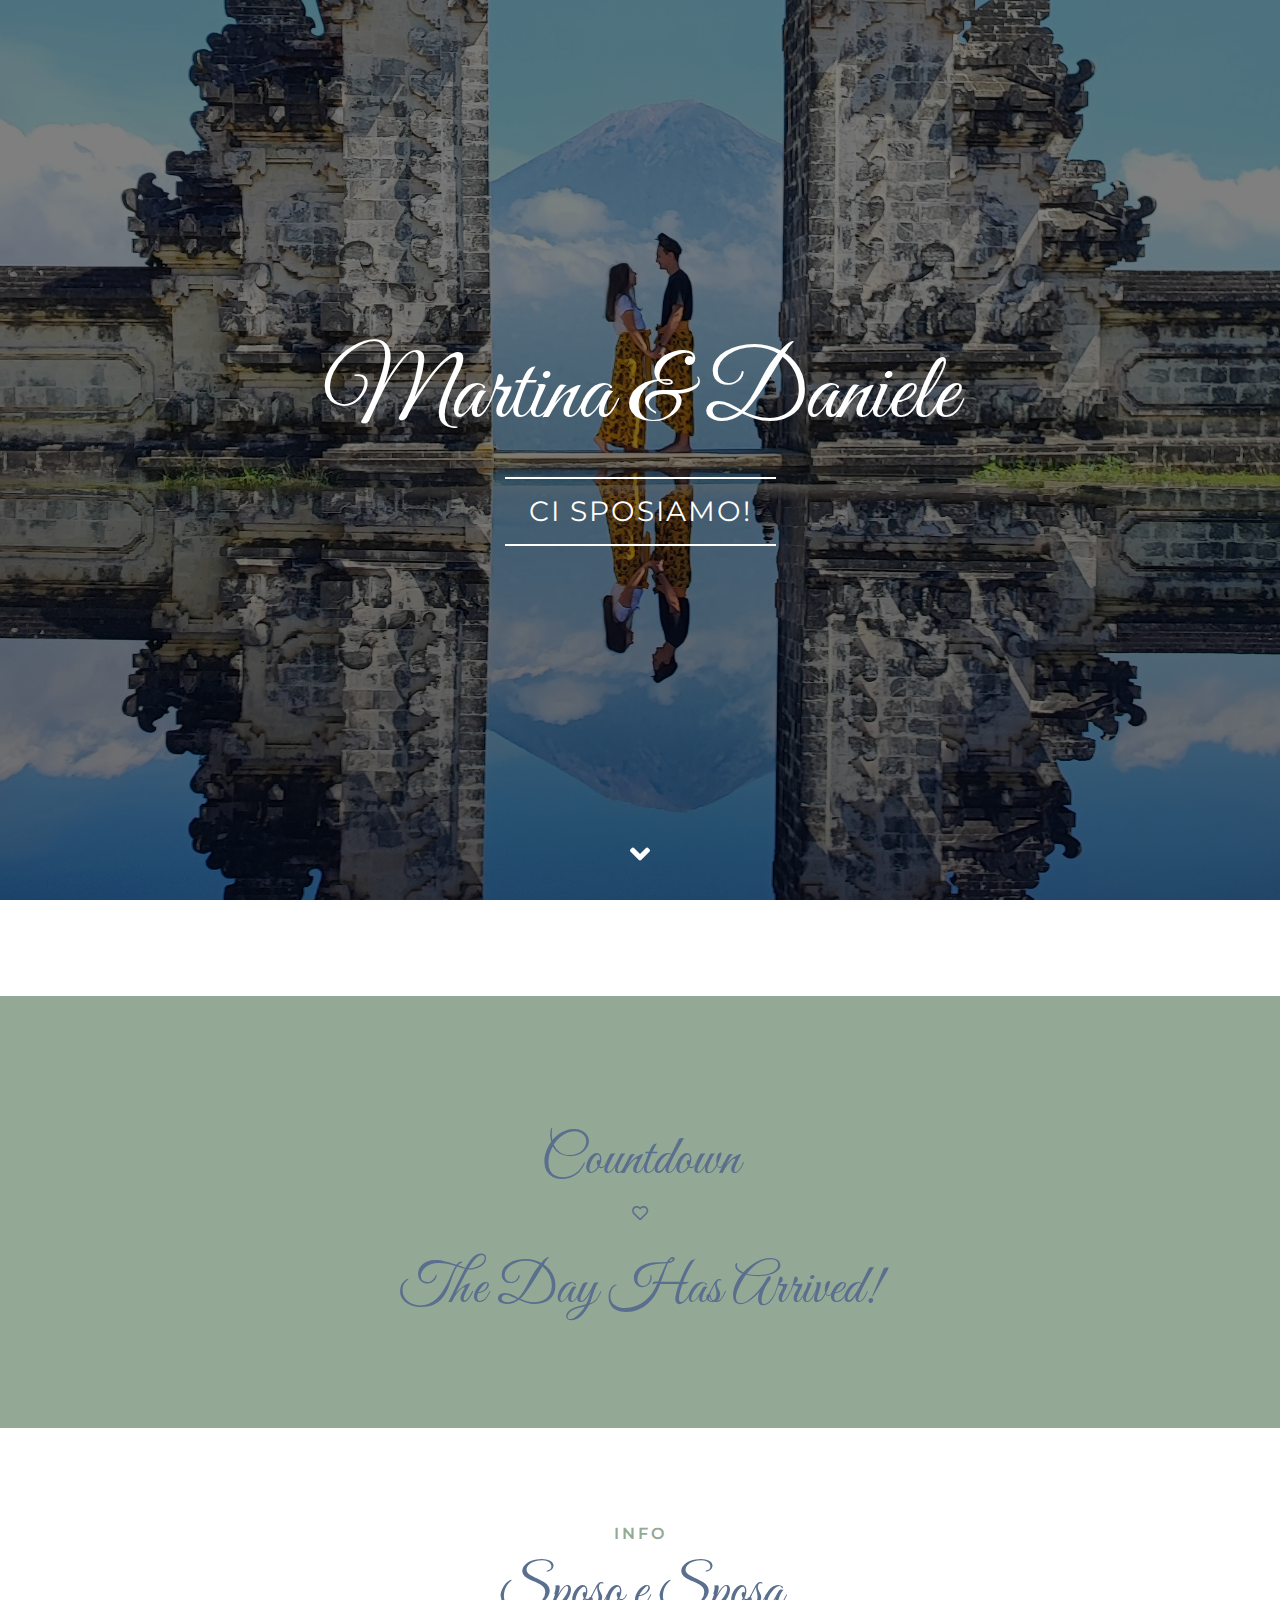
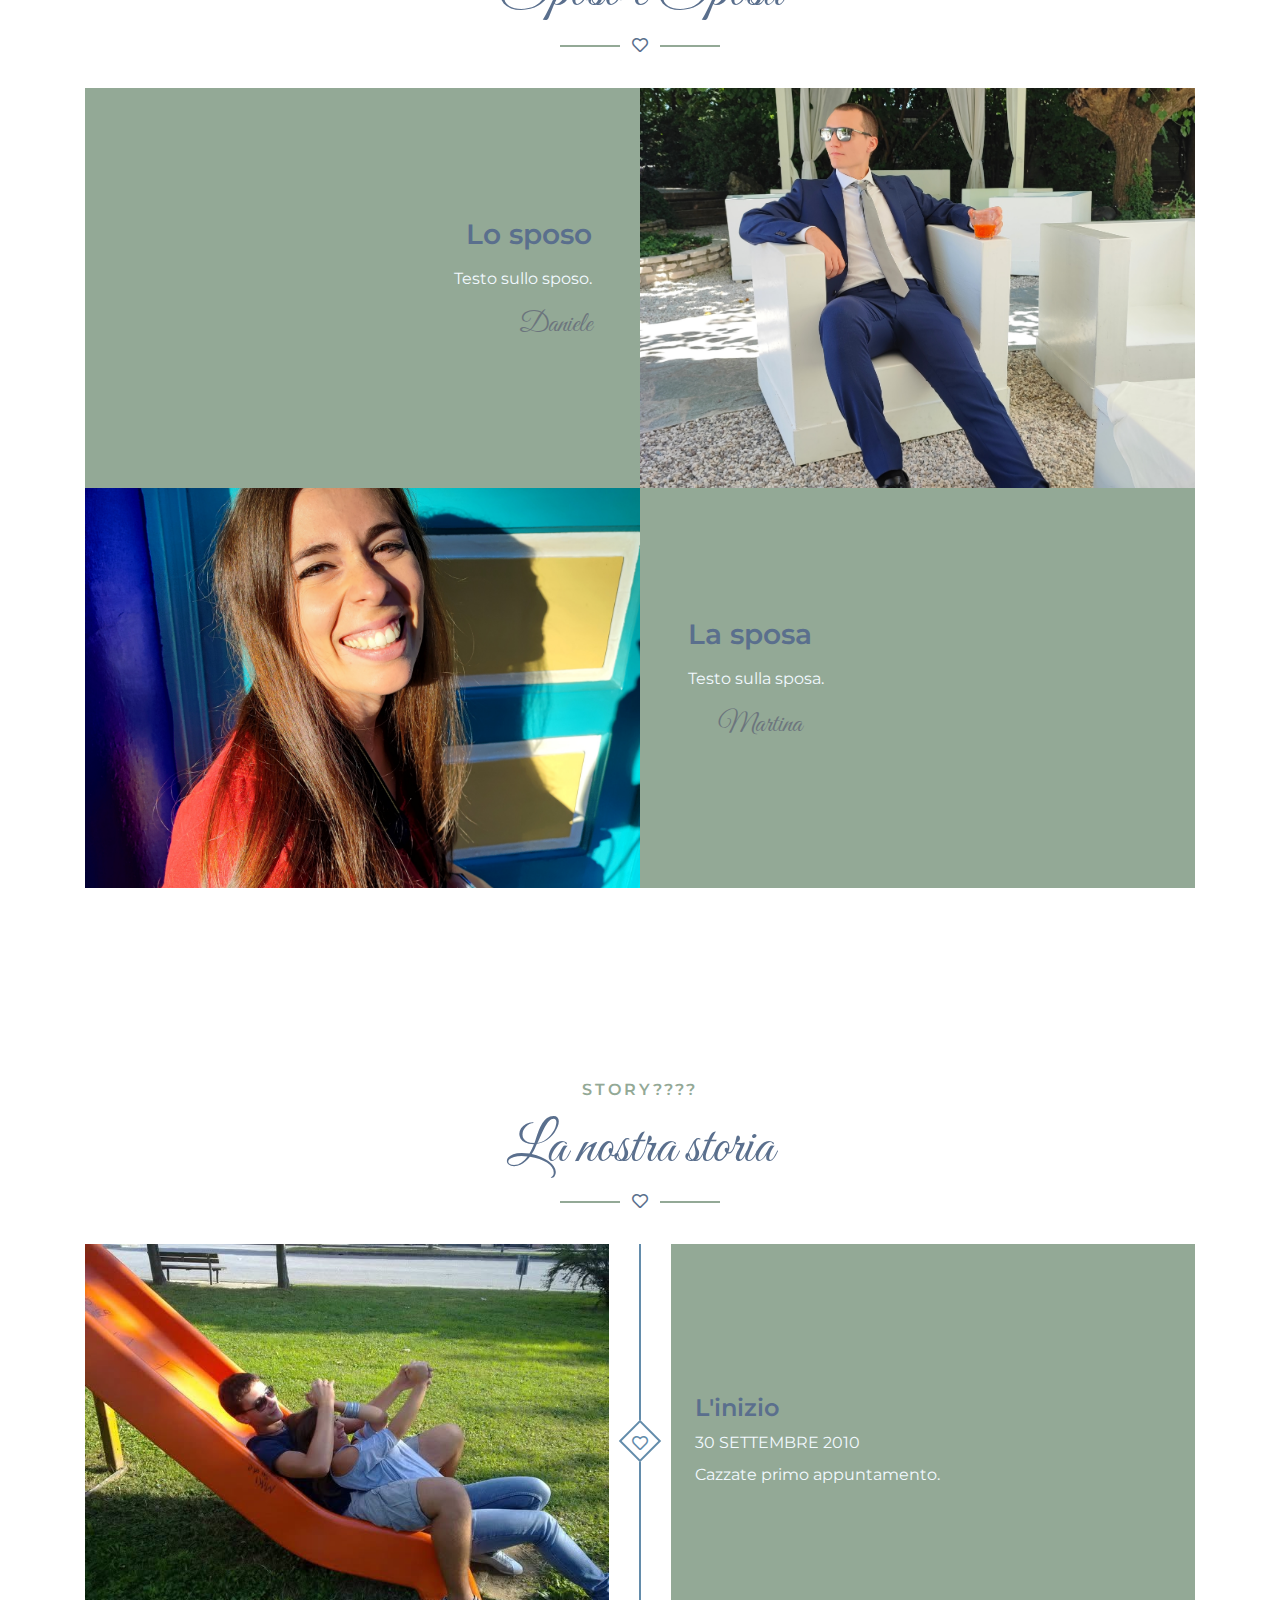
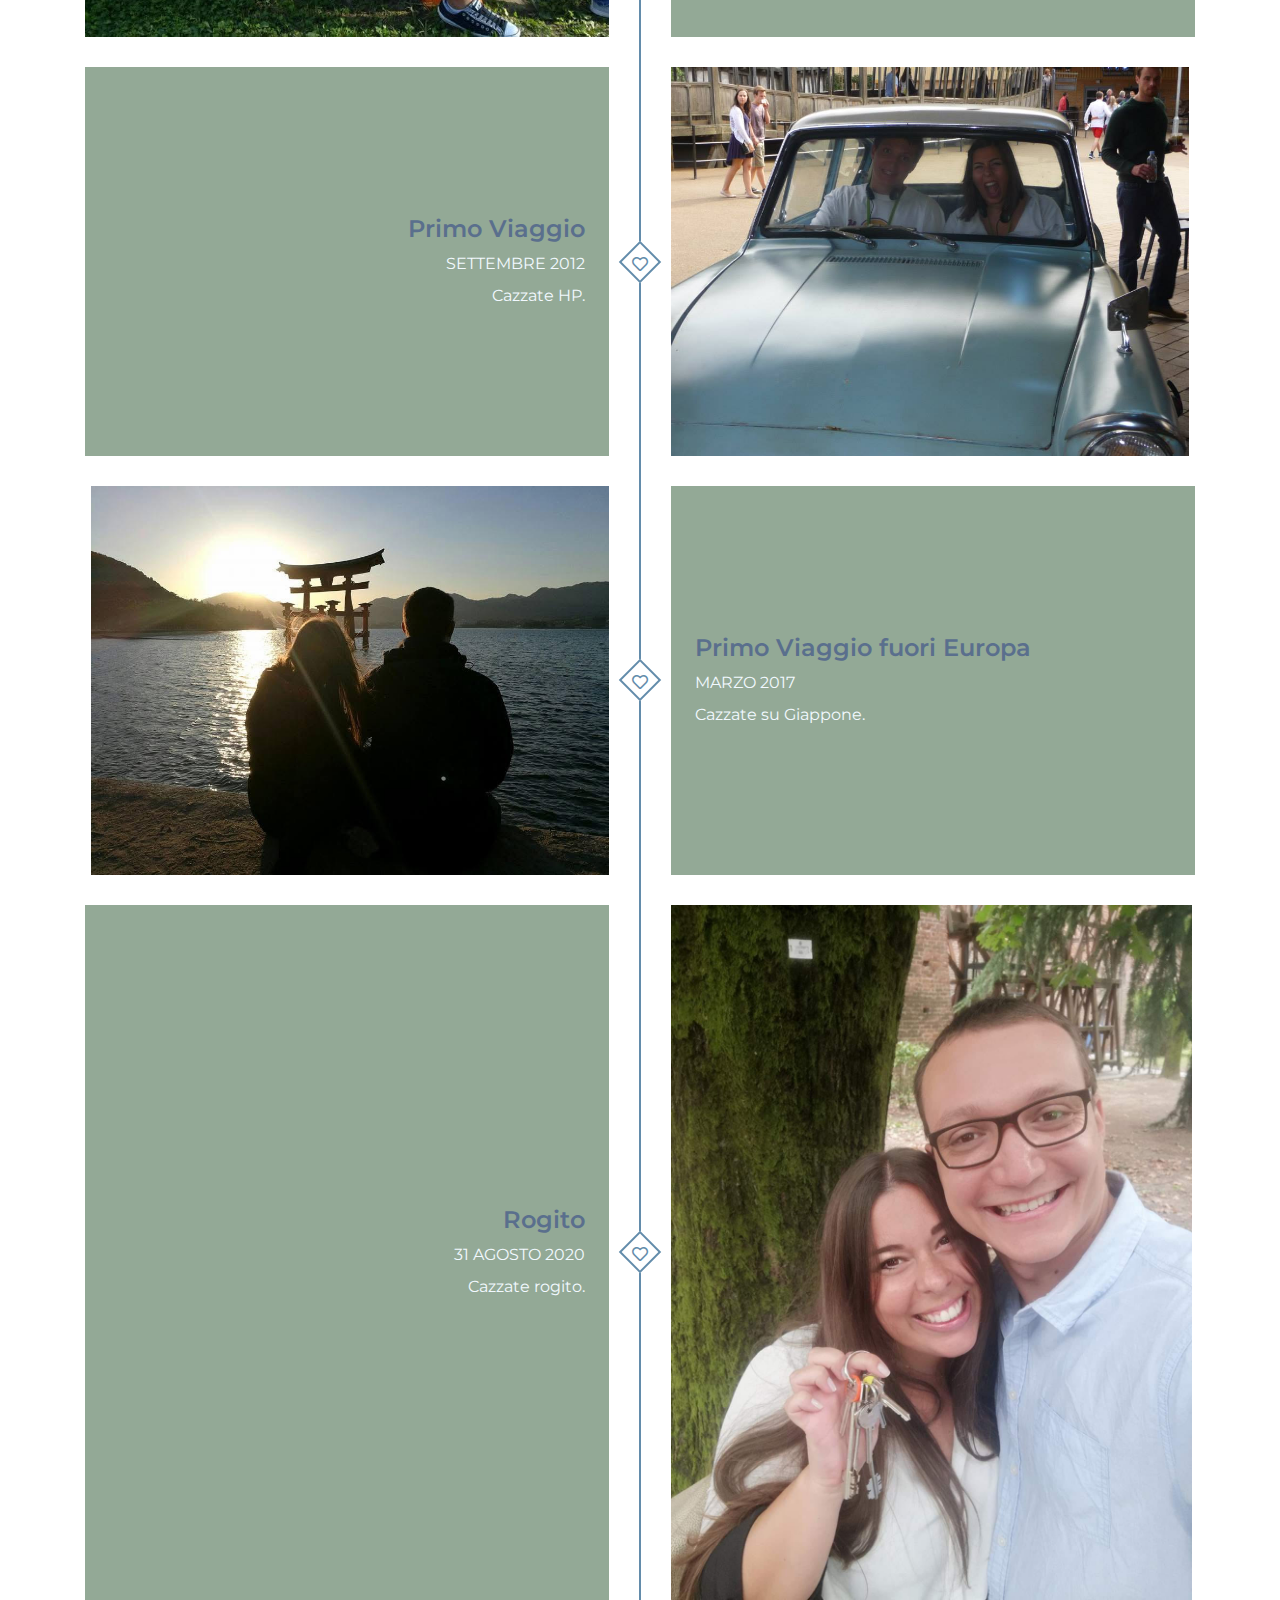
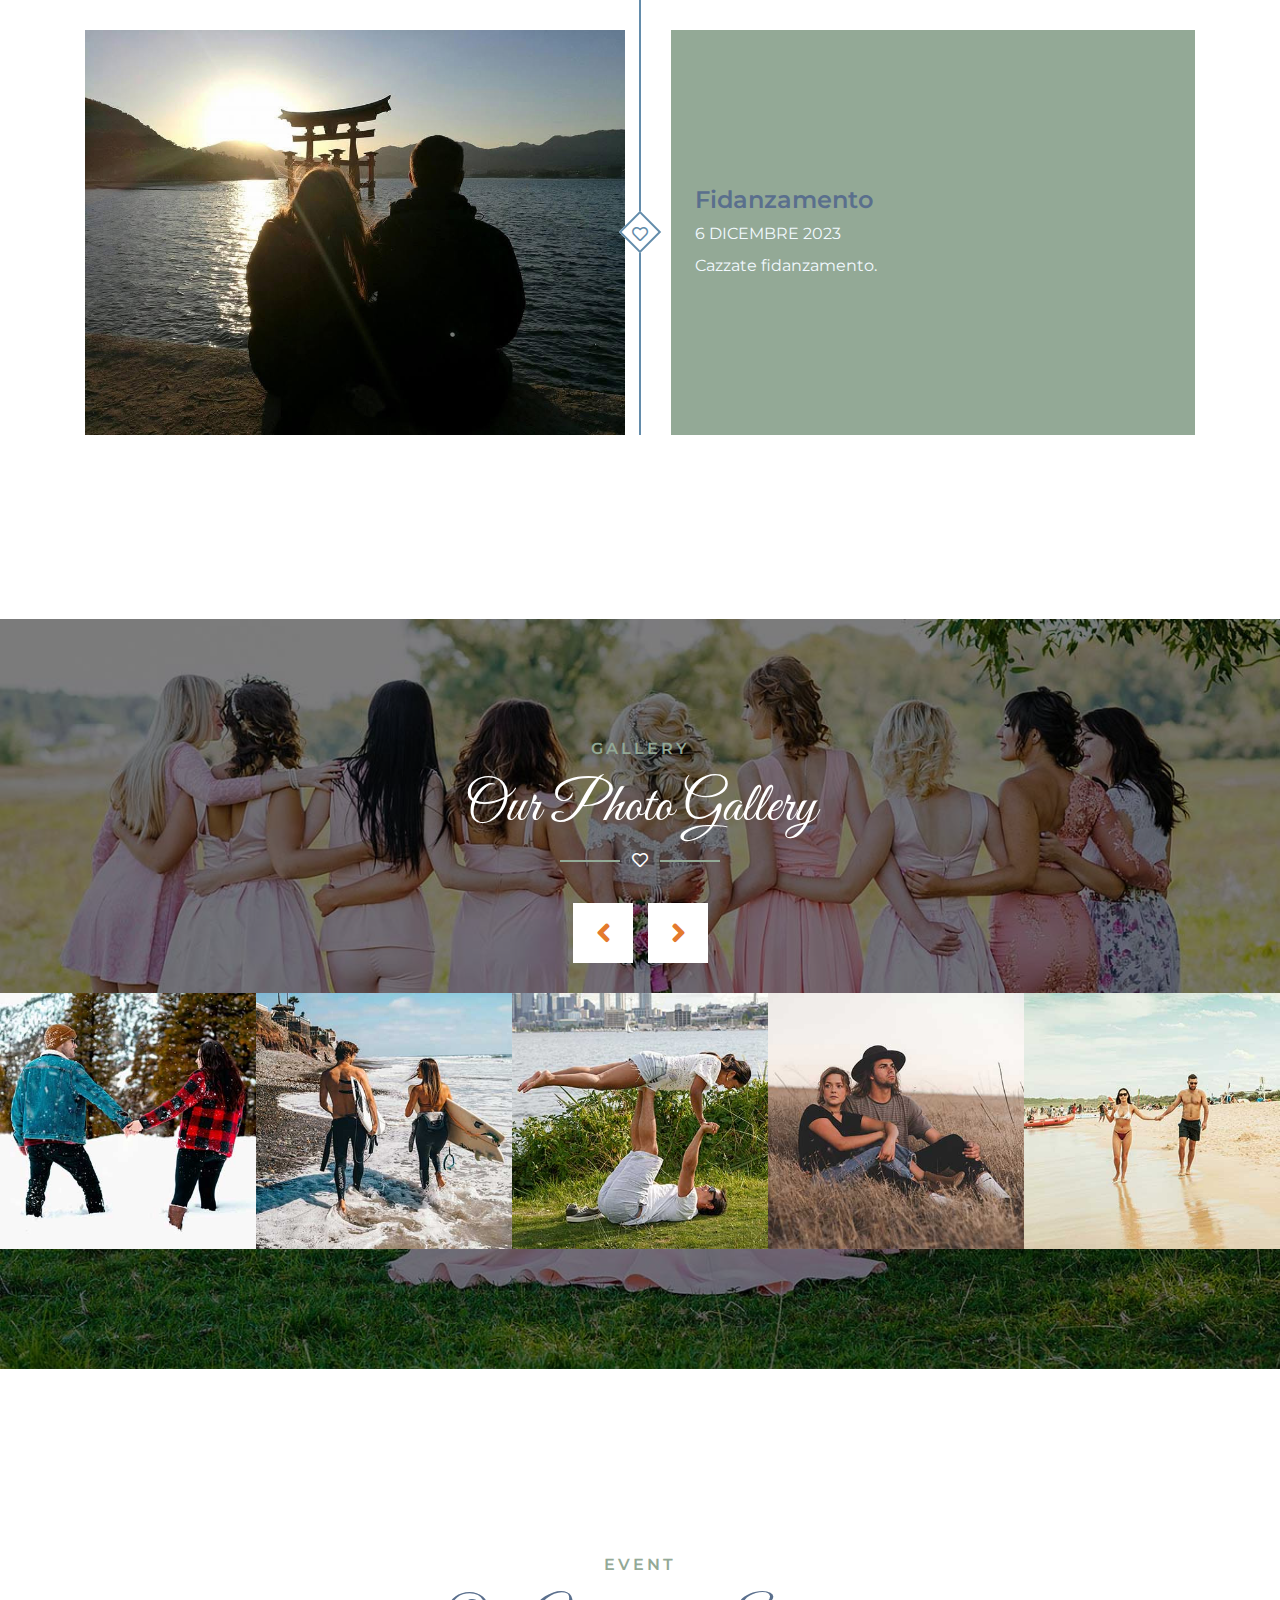
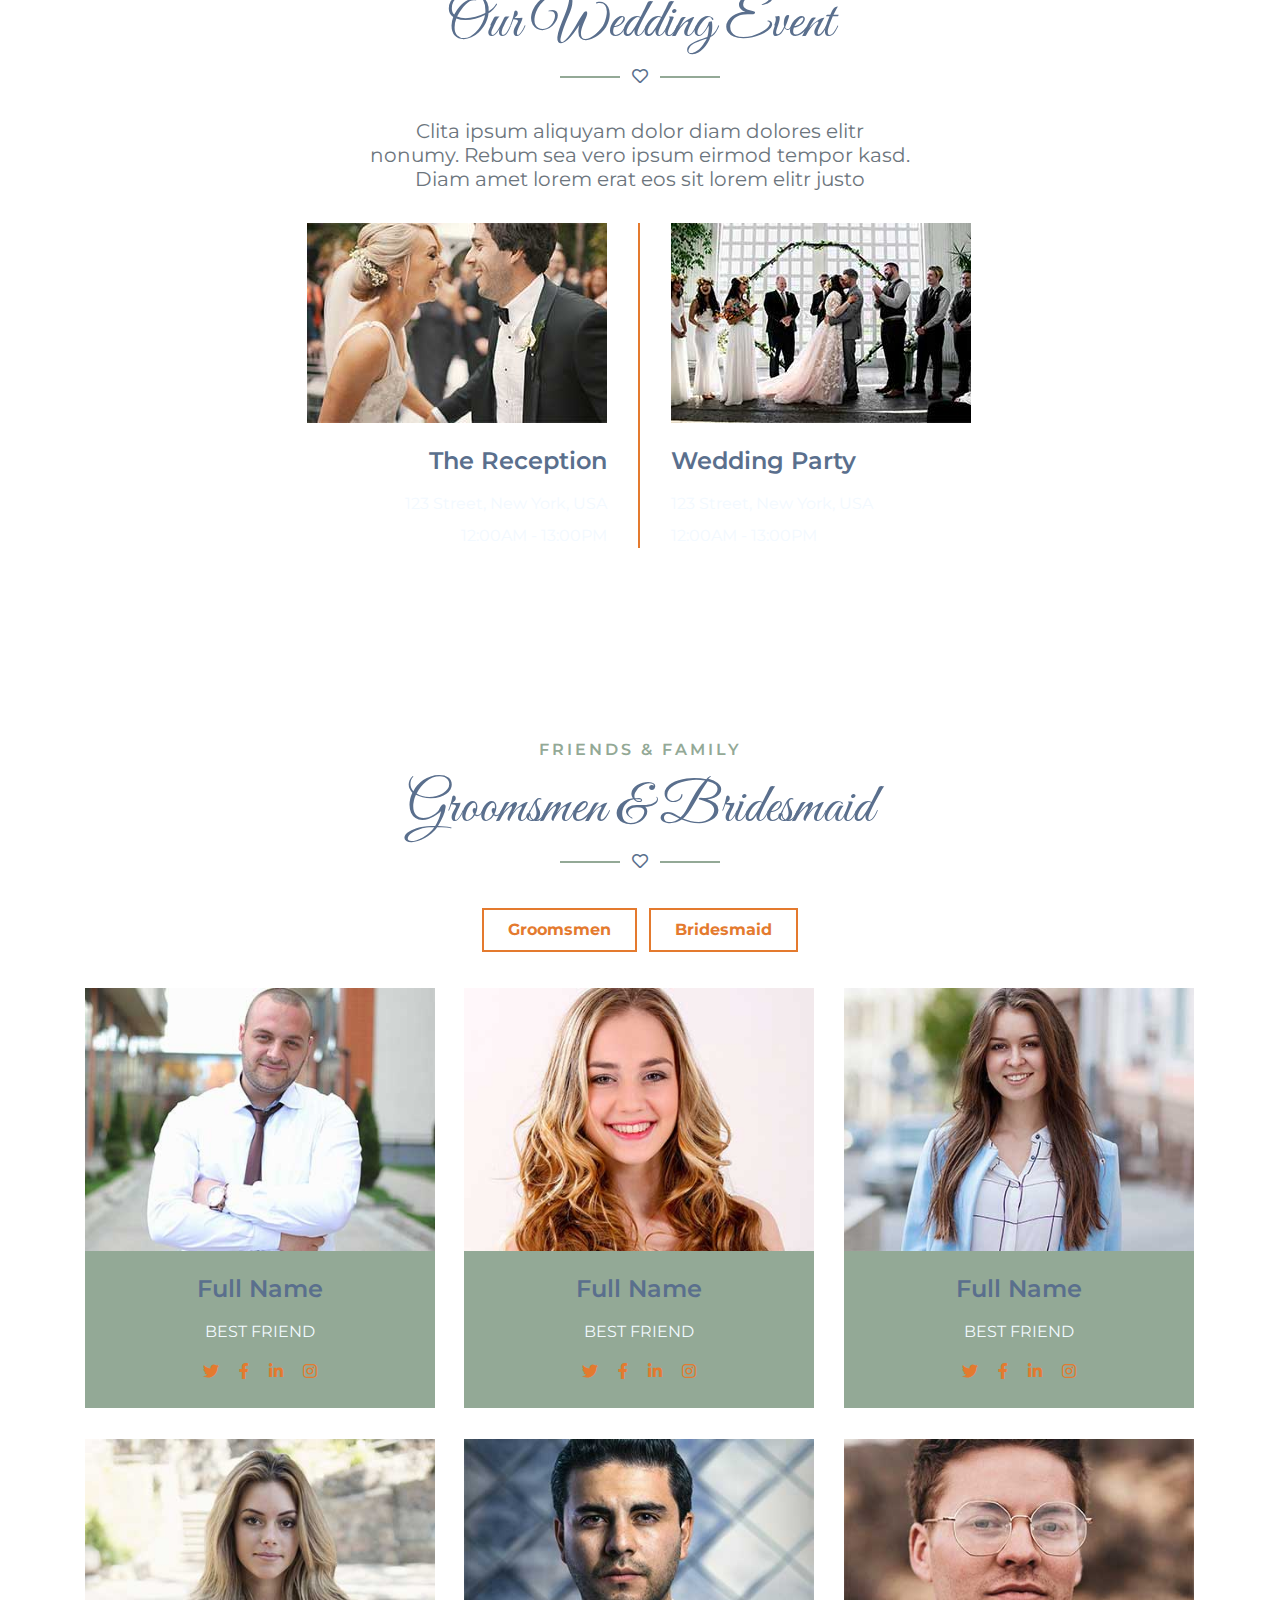
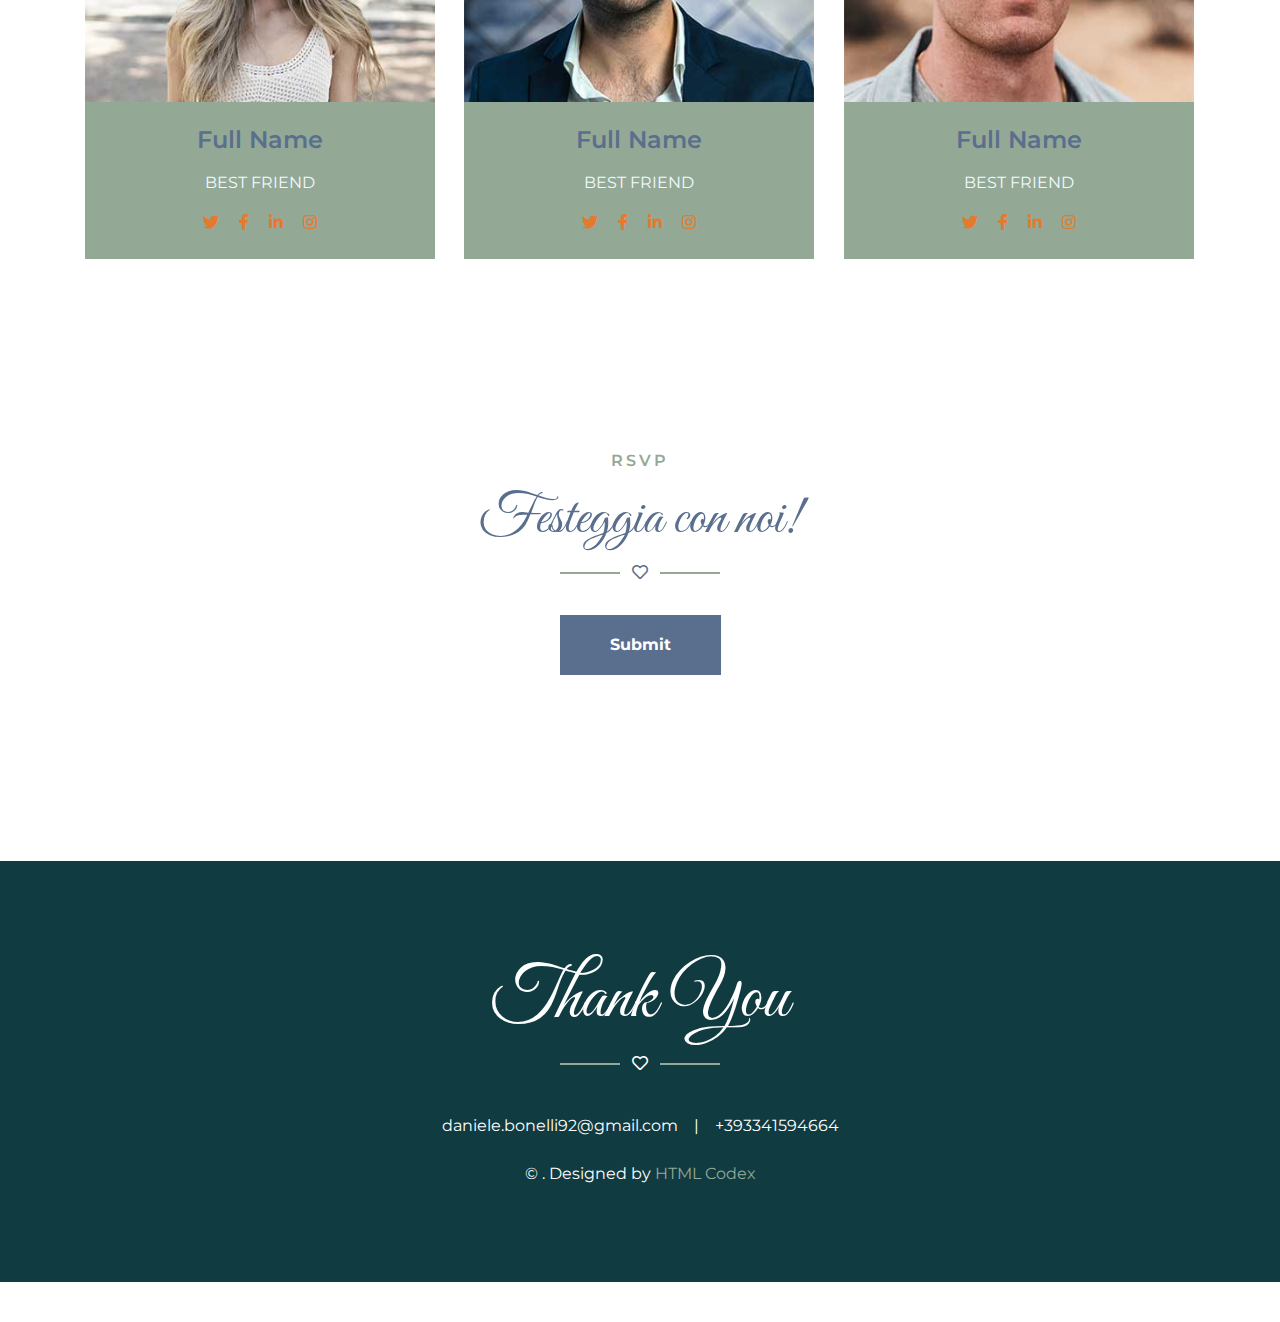
<file: index.html>
<!DOCTYPE html>
<html lang="en">

<head>
    <meta charset="utf-8">
    <title>Martina & Daniele</title>
    <meta content="width=device-width, initial-scale=1.0" name="viewport">
    <meta content="Free HTML Templates" name="keywords">
    <meta content="Free HTML Templates" name="description">

    <!-- Favicon -->
    <link href="img/favicon.ico" rel="icon">

    <!-- Google Web Fonts -->
    <link rel="preconnect" href="https://fonts.gstatic.com">
    <link href="https://fonts.googleapis.com/css2?family=Great+Vibes&family=Montserrat:wght@400;600&display=swap" rel="stylesheet">

    <!-- Font Awesome -->
    <link href="https://cdnjs.cloudflare.com/ajax/libs/font-awesome/5.10.0/css/all.min.css" rel="stylesheet">

    <!-- Libraries Stylesheet -->
    <link href="lib/owlcarousel/assets/owl.carousel.min.css" rel="stylesheet">
    <link href="lib/lightbox/css/lightbox.min.css" rel="stylesheet">

    <!-- Customized Bootstrap Stylesheet -->
    <link href="css/style.css" rel="stylesheet">
</head>

<body data-spy="scroll" data-target=".navbar" data-offset="51">
    <!-- Navbar Start -->
    <nav class="navbar fixed-top shadow-sm navbar-expand-lg bg-dark navbar-dark py-3 py-lg-0 px-lg-5">
        <a href="index.html" class="navbar-brand d-block d-lg-none">
            <h1 class="font-secondary text-white mb-n2">Martina <span class="text-primary">&</span> Daniele</h1>
        </a>
        <button type="button" class="navbar-toggler" data-toggle="collapse" data-target="#navbarCollapse">
            <span class="navbar-toggler-icon"></span>
        </button>
        <div class="collapse navbar-collapse justify-content-between" id="navbarCollapse">
            <div class="navbar-nav ml-auto py-0">
                <a href="#home" class="nav-item nav-link active">Home</a>
                <a href="#about" class="nav-item nav-link">About</a>
                <a href="#story" class="nav-item nav-link">Story</a>
                <a href="#gallery" class="nav-item nav-link">Gallery</a>
            </div>
            <a href="index.html" class="navbar-brand mx-5 d-none d-lg-block">
                <h1 class="font-secondary text-white mb-n2">Daniele <span class="text-primary">&</span> Martina</h1>
            </a>
            <div class="navbar-nav mr-auto py-0">
                <a href="#family" class="nav-item nav-link">Family</a>
                <a href="#event" class="nav-item nav-link">Event</a>
                <a href="#rsvp" class="nav-item nav-link">RSVP</a>
                <a href="#contact" class="nav-item nav-link">Contact</a>
            </div>
        </div>
    </nav>
    <!-- Navbar End -->


    <!-- Carousel Start -->
    <div class="container-fluid p-0 mb-5 pb-5" id="home">
        <div id="header-carousel" class="carousel slide carousel-fade" data-ride="carousel">
            <div class="carousel-inner">
                <div class="carousel-item position-relative active" style="height: 100vh; min-height: 400px;">
                    <!-- Immagine nostra -->
                    <img class="position-absolute w-100 h-100" src="img/copertina.JPEG" style="object-fit: cover;">
                    <div class="carousel-caption d-flex flex-column align-items-center justify-content-center">
                        <div class="p-3" style="max-width: 900px;">
                            <h1 class="display-1 font-secondary text-white mt-n3 mb-md-4">Martina & Daniele</h1>
                            <div class="d-inline-block border-top border-bottom border-light py-3 px-4">
                                <h3 class="text-uppercase font-weight-normal text-white m-0" style="letter-spacing: 2px;">Ci sposiamo!</h3>
                            </div>
                        </div>
                    </div>
                </div>
            </div>
        </div>
    </div>
    <!-- Carousel End -->

    <!-- Countdown Start -->
    <div class="container-fluid py-5 bg-secondary text-center text-white" id="countdown">
        <div class="container py-5">
            <div class="section-title position-relative text-center">
                <h6 class="text-uppercase text-primary mb-3" style="letter-spacing: 3px;">Countdown</h6>
                <h1 class="font-secondary display-4">Countdown</h1>
                <i class="far fa-heart text-dark"></i>
            </div>
            <div id="countdown-timer" class="d-flex justify-content-center">
                <div class="mx-3">
                    <h2 id="days" class="font-secondary display-4">00</h2>
                    <p class="text-uppercase">Days</p>
                </div>
                <div class="mx-3">
                    <h2 id="hours" class="font-secondary display-4">00</h2>
                    <p class="text-uppercase">Hours</p>
                </div>
                <div class="mx-3">
                    <h2 id="minutes" class="font-secondary display-4">00</h2>
                    <p class="text-uppercase">Minutes</p>
                </div>
                <div class="mx-3">
                    <h2 id="seconds" class="font-secondary display-4">00</h2>
                    <p class="text-uppercase">Seconds</p>
                </div>
            </div>
        </div>
    </div>
    <!-- Countdown End -->

    <!-- About Start -->
    <div class="container-fluid py-5" id="about">
        <div class="container py-5">
            <div class="section-title position-relative text-center">
                <h6 class="text-uppercase text-primary mb-3" style="letter-spacing: 3px;">Info</h6>
                <h1 class="font-secondary display-4">Sposo e Sposa</h1>
                <i class="far fa-heart text-dark"></i>
            </div>
            <div class="row m-0 mb-4 mb-md-0 pb-2 pb-md-0">
                <div class="col-md-6 p-0 text-center text-md-right">
                    <div class="h-100 d-flex flex-column justify-content-center bg-secondary p-5">
                        <h3 class="mb-3">Lo sposo</h3>
                        <p>Testo sullo sposo.</p>
                        <h3 class="font-secondary font-weight-normal text-muted mb-3"><i class="fa fa-male text-primary pr-3"></i>Daniele</h3>
                    </div>
                </div>
                <div class="col-md-6 p-0" style="min-height: 400px;">
                    <img class="position-absolute w-100 h-100" src="img/sposo.jpg" style="object-fit: cover;">
                </div>
            </div>
            <div class="row m-0">
                <div class="col-md-6 p-0" style="min-height: 400px;">
                    <img class="position-absolute w-100 h-100" src="img/sposa.jpg" style="object-fit: cover;">
                </div>
                <div class="col-md-6 p-0 text-center text-md-left">
                    <div class="h-100 d-flex flex-column justify-content-center bg-secondary p-5">
                        <h3 class="mb-3">La sposa</h3>
                        <p>Testo sulla sposa.</p>
                        <h3 class="font-secondary font-weight-normal text-muted mb-3"><i class="fa fa-female text-primary pr-3"></i>Martina</h3>
                    </div>
                </div>
            </div>
        </div>
    </div>
    <!-- About End -->


    <!-- Story Start -->
    <div class="container-fluid py-5" id="story">
        <div class="container pt-5 pb-3">
            <div class="section-title position-relative text-center">
                <h6 class="text-uppercase text-primary mb-3" style="letter-spacing: 3px;">Story????</h6>
                <h1 class="font-secondary display-4">La nostra storia</h1>
                <i class="far fa-heart text-dark"></i>
            </div>
            <div class="container timeline position-relative p-0">
                <div class="row">
                    <div class="col-md-6 text-center text-md-right">
                        <img class="img-fluid mr-md-3" src="img/primo-appuntamento.jpg" alt="" style="max-width: 97%;">
                    </div>
                    <div class="col-md-6 text-center text-md-left">
                        <div class="h-100 d-flex flex-column justify-content-center bg-secondary p-4 ml-md-3">
                            <h4 class="mb-2">L'inizio</h4>
                            <p class="text-uppercase mb-2">30 Settembre 2010</p>
                            <p class="m-0">Cazzate primo appuntamento.</p>
                        </div>
                    </div>
                </div>
                <div class="row">
                    <div class="col-md-6 text-center text-md-right">
                        <div class="h-100 d-flex flex-column justify-content-center bg-secondary p-4 mr-md-3">
                            <h4 class="mb-2">Primo Viaggio</h4>
                            <p class="text-uppercase mb-2">Settembre 2012</p>
                            <p class="m-0">Cazzate HP.</p>
                        </div>
                    </div>
                    <div class="col-md-6 text-center text-md-left">
                        <img class="img-fluid ml-md-3" src="img/londra.png" alt="" style="max-width: 96%;">
                    </div>
                </div>
                <div class="row">
                    <div class="col-md-6 text-center text-md-right">
                        <img class="img-fluid mr-md-3" src="img/primo-viaggio.png" alt="" style="max-width: 96%;">
                    </div>
                    <div class="col-md-6 text-center text-md-left">
                        <div class="h-100 d-flex flex-column justify-content-center bg-secondary p-4 ml-md-3">
                            <h4 class="mb-2">Primo Viaggio fuori Europa</h4>
                            <p class="text-uppercase mb-2">Marzo 2017</p>
                            <p class="m-0">Cazzate su Giappone.</p>
                        </div>
                    </div>
                </div>
                <div class="row">
                    <div class="col-md-6 text-center text-md-right">
                        <div class="h-100 d-flex flex-column justify-content-center bg-secondary p-4 mr-md-3">
                            <h4 class="mb-2">Rogito</h4>
                            <p class="text-uppercase mb-2">31 Agosto 2020</p>
                            <p class="m-0">Cazzate rogito.</p>
                        </div>
                    </div>
                    <div class="col-md-6 text-center text-md-left">
                        <img class="img-fluid ml-md-3" src="img/rogito.png" alt="" style="max-width: 96.5%;">
                    </div>
                </div>
                <div class="row">
                    <div class="col-md-6 text-center text-md-right">
                        <img class="img-fluid mr-md-3" src="img/primo-viaggio.png" alt="">
                    </div>
                    <div class="col-md-6 text-center text-md-left">
                        <div class="h-100 d-flex flex-column justify-content-center bg-secondary p-4 ml-md-3">
                            <h4 class="mb-2">Fidanzamento</h4>
                            <p class="text-uppercase mb-2">6 Dicembre 2023</p>
                            <p class="m-0">Cazzate fidanzamento.</p>
                        </div>
                    </div>
                </div>
            </div>
        </div>
    </div>
    <!-- Story End -->


    <!-- Gallery Start -->
    <div class="container-fluid bg-gallery" id="gallery" style="padding: 120px 0; margin: 90px 0;">
        <div class="section-title position-relative text-center" style="margin-bottom: 120px;">
            <h6 class="text-uppercase text-primary mb-3" style="letter-spacing: 3px;">Gallery</h6>
            <h1 class="font-secondary display-4 text-white">Our Photo Gallery</h1>
            <i class="far fa-heart text-white"></i>
        </div>
        <div class="owl-carousel gallery-carousel">
            <div class="gallery-item">
                <img class="img-fluid w-100" src="img/gallery-1.jpg" alt="">
                <a href="img/gallery-1.jpg" data-lightbox="gallery">
                    <i class="fa fa-2x fa-plus text-white"></i>
                </a>
            </div>
            <div class="gallery-item">
                <img class="img-fluid w-100" src="img/gallery-2.jpg" alt="">
                <a href="img/gallery-2.jpg" data-lightbox="gallery">
                    <i class="fa fa-2x fa-plus text-white"></i>
                </a>
            </div>
            <div class="gallery-item">
                <img class="img-fluid w-100" src="img/gallery-3.jpg" alt="">
                <a href="img/gallery-3.jpg" data-lightbox="gallery">
                    <i class="fa fa-2x fa-plus text-white"></i>
                </a>
            </div>
            <div class="gallery-item">
                <img class="img-fluid w-100" src="img/gallery-4.jpg" alt="">
                <a href="img/gallery-4.jpg" data-lightbox="gallery">
                    <i class="fa fa-2x fa-plus text-white"></i>
                </a>
            </div>
            <div class="gallery-item">
                <img class="img-fluid w-100" src="img/gallery-5.jpg" alt="">
                <a href="img/gallery-5.jpg" data-lightbox="gallery">
                    <i class="fa fa-2x fa-plus text-white"></i>
                </a>
            </div>
            <div class="gallery-item">
                <img class="img-fluid w-100" src="img/gallery-6.jpg" alt="">
                <a href="img/gallery-6.jpg" data-lightbox="gallery">
                    <i class="fa fa-2x fa-plus text-white"></i>
                </a>
            </div>
        </div>
    </div>
    <!-- Gallery End -->


    <!-- Event Start -->
    <div class="container-fluid py-5" id="event">
        <div class="container py-5">
            <div class="section-title position-relative text-center">
                <h6 class="text-uppercase text-primary mb-3" style="letter-spacing: 3px;">Event</h6>
                <h1 class="font-secondary display-4">Our Wedding Event</h1>
                <i class="far fa-heart text-dark"></i>
            </div>
            <div class="row justify-content-center">
                <div class="col-md-6 text-center">
                    <h5 class="font-weight-normal text-muted mb-3 pb-3">Clita ipsum aliquyam dolor diam dolores elitr nonumy. Rebum sea vero ipsum eirmod tempor kasd. Diam amet lorem erat eos sit lorem elitr justo</h5>
                </div>
            </div>
            <div class="row">
                <div class="col-md-6 border-right border-primary">
                    <div class="text-center text-md-right mr-md-3 mb-4 mb-md-0">
                        <img class="img-fluid mb-4" src="img/event-1.jpg" alt="">
                        <h4 class="mb-3">The Reception</h4>
                        <p class="mb-2">123 Street, New York, USA</p>
                        <p class="mb-0">12:00AM - 13:00PM</p>
                    </div>
                </div>
                <div class="col-md-6">
                    <div class="text-center text-md-left ml-md-3">
                        <img class="img-fluid mb-4" src="img/event-2.jpg" alt="">
                        <h4 class="mb-3">Wedding Party</h4>
                        <p class="mb-2">123 Street, New York, USA</p>
                        <p class="mb-0">12:00AM - 13:00PM</p>
                    </div>
                </div>
            </div>
        </div>
    </div>
    <!-- Event End -->


    <!-- Friends & Family Start -->
    <div class="container-fluid py-5" id="family">
        <div class="container pt-5 pb-3">
            <div class="section-title position-relative text-center">
                <h6 class="text-uppercase text-primary mb-3" style="letter-spacing: 3px;">Friends & Family</h6>
                <h1 class="font-secondary display-4">Groomsmen & Bridesmaid</h1>
                <i class="far fa-heart text-dark"></i>
            </div>
            <div class="row">
                <div class="col-12 text-center mb-2">
                    <ul class="list-inline mb-4" id="portfolio-flters">
                        <li class="btn btn-outline-primary font-weight-bold m-1 py-2 px-4" data-filter=".first">Groomsmen</li>
                        <li class="btn btn-outline-primary font-weight-bold m-1 py-2 px-4" data-filter=".second">Bridesmaid</li>
                    </ul>
                </div>
            </div>
            <div class="row portfolio-container">
                <div class="col-lg-4 col-md-6 mb-4 portfolio-item first">
                    <div class="position-relative mb-2">
                        <img class="img-fluid w-100" src="img/groomsmen-1.jpg" alt="">
                        <div class="bg-secondary text-center p-4">
                            <h4 class="mb-3">Full Name</h4>
                            <p class="text-uppercase">Best Friend</p>
                            <div class="d-inline-block">
                                <a class="mx-2" href="#"><i class="fab fa-twitter"></i></a>
                                <a class="mx-2" href="#"><i class="fab fa-facebook-f"></i></a>
                                <a class="mx-2" href="#"><i class="fab fa-linkedin-in"></i></a>
                                <a class="mx-2" href="#"><i class="fab fa-instagram"></i></a>
                            </div>
                        </div>
                    </div>
                </div>
                <div class="col-lg-4 col-md-6 mb-4 portfolio-item second">
                    <div class="position-relative mb-2">
                        <img class="img-fluid w-100" src="img/bridesmaid-1.jpg" alt="">
                        <div class="bg-secondary text-center p-4">
                            <h4 class="mb-3">Full Name</h4>
                            <p class="text-uppercase">Best Friend</p>
                            <div class="d-inline-block">
                                <a class="mx-2" href="#"><i class="fab fa-twitter"></i></a>
                                <a class="mx-2" href="#"><i class="fab fa-facebook-f"></i></a>
                                <a class="mx-2" href="#"><i class="fab fa-linkedin-in"></i></a>
                                <a class="mx-2" href="#"><i class="fab fa-instagram"></i></a>
                            </div>
                        </div>
                    </div>
                </div>
                <div class="col-lg-4 col-md-6 mb-4 portfolio-item first">
                    <div class="position-relative mb-2">
                        <img class="img-fluid w-100" src="img/groomsmen-2.jpg" alt="">
                        <div class="bg-secondary text-center p-4">
                            <h4 class="mb-3">Full Name</h4>
                            <p class="text-uppercase">Best Friend</p>
                            <div class="d-inline-block">
                                <a class="mx-2" href="#"><i class="fab fa-twitter"></i></a>
                                <a class="mx-2" href="#"><i class="fab fa-facebook-f"></i></a>
                                <a class="mx-2" href="#"><i class="fab fa-linkedin-in"></i></a>
                                <a class="mx-2" href="#"><i class="fab fa-instagram"></i></a>
                            </div>
                        </div>
                    </div>
                </div>
                <div class="col-lg-4 col-md-6 mb-4 portfolio-item second">
                    <div class="position-relative mb-2">
                        <img class="img-fluid w-100" src="img/bridesmaid-2.jpg" alt="">
                        <div class="bg-secondary text-center p-4">
                            <h4 class="mb-3">Full Name</h4>
                            <p class="text-uppercase">Best Friend</p>
                            <div class="d-inline-block">
                                <a class="mx-2" href="#"><i class="fab fa-twitter"></i></a>
                                <a class="mx-2" href="#"><i class="fab fa-facebook-f"></i></a>
                                <a class="mx-2" href="#"><i class="fab fa-linkedin-in"></i></a>
                                <a class="mx-2" href="#"><i class="fab fa-instagram"></i></a>
                            </div>
                        </div>
                    </div>
                </div>
                <div class="col-lg-4 col-md-6 mb-4 portfolio-item first">
                    <div class="position-relative mb-2">
                        <img class="img-fluid w-100" src="img/groomsmen-3.jpg" alt="">
                        <div class="bg-secondary text-center p-4">
                            <h4 class="mb-3">Full Name</h4>
                            <p class="text-uppercase">Best Friend</p>
                            <div class="d-inline-block">
                                <a class="mx-2" href="#"><i class="fab fa-twitter"></i></a>
                                <a class="mx-2" href="#"><i class="fab fa-facebook-f"></i></a>
                                <a class="mx-2" href="#"><i class="fab fa-linkedin-in"></i></a>
                                <a class="mx-2" href="#"><i class="fab fa-instagram"></i></a>
                            </div>
                        </div>
                    </div>
                </div>
                <div class="col-lg-4 col-md-6 mb-4 portfolio-item second">
                    <div class="position-relative mb-2">
                        <img class="img-fluid w-100" src="img/bridesmaid-3.jpg" alt="">
                        <div class="bg-secondary text-center p-4">
                            <h4 class="mb-3">Full Name</h4>
                            <p class="text-uppercase">Best Friend</p>
                            <div class="d-inline-block">
                                <a class="mx-2" href="#"><i class="fab fa-twitter"></i></a>
                                <a class="mx-2" href="#"><i class="fab fa-facebook-f"></i></a>
                                <a class="mx-2" href="#"><i class="fab fa-linkedin-in"></i></a>
                                <a class="mx-2" href="#"><i class="fab fa-instagram"></i></a>
                            </div>
                        </div>
                    </div>
                </div>
            </div>
        </div>
    </div>
    <!-- Friends & Family End -->


    <!-- RSVP Start -->
    <div class="container-fluid py-5" id="rsvp">
        <div class="container py-5">
            <div class="section-title position-relative text-center">
                <h6 class="text-uppercase text-primary mb-3" style="letter-spacing: 3px;">RSVP</h6>
                <h1 class="font-secondary display-4">Festeggia con noi!</h1>
                <i class="far fa-heart text-dark"></i>
            </div>
            <div class="row justify-content-center">
                <div class="col-lg-8">
                    <div class="text-center">
                        <form>
                            <div>
                                <a href="https://forms.gle/wHbRGMy8r7H2za2c6" target="_blank" class="btn btn-primary font-weight-bold py-3 px-5">Submit</a>
                            </div>
                        </form>
                    </div>
                </div>
            </div>
        </div>
    </div>
    <!-- RSVP End -->


    <!-- Footer Start -->
    <div class="container-fluid bg-dark text-white py-5" id="contact" style="margin-top: 90px;">
        <div class="container text-center py-5">
            <div class="section-title position-relative text-center">
                <h1 class="font-secondary display-3 text-white">Thank You</h1>
                <i class="far fa-heart text-white"></i>
            </div>
            <div class="d-flex justify-content-center py-2">
                <p class="text-white" href="#">daniele.bonelli92@gmail.com</p>
                <span class="px-3">|</span>
                <p class="text-white" href="#">+393341594664</p>
            </div>
            <p class="m-0">&copy; <a class="text-primary" href="#"></a>. Designed by <a class="text-primary" href="https://htmlcodex.com">HTML Codex</a>
            </p>
        </div>
    </div>
    <!-- Footer End -->


    <!-- Scroll to Bottom -->
    <i class="fa fa-2x fa-angle-down text-white scroll-to-bottom"></i>

    <!-- Back to Top -->
    <a href="#" class="btn btn-lg btn-outline-primary btn-lg-square back-to-top"><i class="fa fa-angle-double-up"></i></a>


    <!-- JavaScript Libraries -->
    <script src="https://code.jquery.com/jquery-3.4.1.min.js"></script>
    <script src="https://stackpath.bootstrapcdn.com/bootstrap/4.4.1/js/bootstrap.bundle.min.js"></script>
    <script src="lib/easing/easing.min.js"></script>
    <script src="lib/waypoints/waypoints.min.js"></script>
    <script src="lib/owlcarousel/owl.carousel.min.js"></script>
    <script src="lib/isotope/isotope.pkgd.min.js"></script>
    <script src="lib/lightbox/js/lightbox.min.js"></script>

    <!-- Template Javascript -->
    <script src="js/main.js"></script>
</body>

</html>
</file>
<file: css/style.css>
/******* Bootstrap Theming ********/
/*!
 * Bootstrap v4.5.3 (https://getbootstrap.com/)
 * Copyright 2011-2020 The Bootstrap Authors
 * Copyright 2011-2020 Twitter, Inc.
 * Licensed under MIT (https://github.com/twbs/bootstrap/blob/main/LICENSE)
 */
:root {
  --blue: #007bff;
  --indigo: #6610f2;
  --purple: #6f42c1;
  --pink: #e83e8c;
  --red: #dc3545;
  --orange: #fd7e14;
  --yellow: #ffc107;
  --green: #28a745;
  --teal: #20c997;
  --cyan: #17a2b8;
  --white: #fff;
  --gray: #6c757d;
  --gray-dark: #343a40;
  --primary: #E47A2E;
  --secondary: #EDF5F7;
  --success: #28a745;
  --info: #17a2b8;
  --warning: #ffc107;
  --danger: #dc3545;
  --light: #FFFFFF;
  --dark: #121F38;
  --breakpoint-xs: 0;
  --breakpoint-sm: 576px;
  --breakpoint-md: 768px;
  --breakpoint-lg: 992px;
  --breakpoint-xl: 1200px;
  --font-family-sans-serif: "Montserrat", sans-serif;
  --font-family-monospace: SFMono-Regular, Menlo, Monaco, Consolas, "Liberation Mono", "Courier New", monospace;
}

*,
*::before,
*::after {
  box-sizing: border-box;
}

html {
  font-family: sans-serif;
  line-height: 1.15;
  -webkit-text-size-adjust: 100%;
  -webkit-tap-highlight-color: rgba(0, 0, 0, 0);
}

article, aside, figcaption, figure, footer, header, hgroup, main, nav, section {
  display: block;
}

body {
  margin: 0;
  font-family: "Montserrat", sans-serif;
  font-size: 1rem;
  font-weight: 400;
  line-height: 1.5;
  color: #F2F9FF;
  text-align: left;
  background-color: #FFFFFF;
}

[tabindex="-1"]:focus:not(:focus-visible) {
  outline: 0 !important;
}

hr {
  box-sizing: content-box;
  height: 0;
  overflow: visible;
}

h1, h2, h3, h4, h5, h6 {
  margin-top: 0;
  margin-bottom: 0.5rem;
}

p {
  margin-top: 0;
  margin-bottom: 1rem;
}

abbr[title],
abbr[data-original-title] {
  text-decoration: underline;
  text-decoration: underline dotted;
  cursor: help;
  border-bottom: 0;
  text-decoration-skip-ink: none;
}

address {
  margin-bottom: 1rem;
  font-style: normal;
  line-height: inherit;
}

ol,
ul,
dl {
  margin-top: 0;
  margin-bottom: 1rem;
}

ol ol,
ul ul,
ol ul,
ul ol {
  margin-bottom: 0;
}

dt {
  font-weight: 700;
}

dd {
  margin-bottom: .5rem;
  margin-left: 0;
}

blockquote {
  margin: 0 0 1rem;
}

b,
strong {
  font-weight: bolder;
}

small {
  font-size: 80%;
}

sub,
sup {
  position: relative;
  font-size: 75%;
  line-height: 0;
  vertical-align: baseline;
}

sub {
  bottom: -.25em;
}

sup {
  top: -.5em;
}

a {
  color: #E47A2E;
  text-decoration: none;
  background-color: transparent;
}

a:hover {
  color: #af5617;
  text-decoration: underline;
}

a:not([href]):not([class]) {
  color: inherit;
  text-decoration: none;
}

a:not([href]):not([class]):hover {
  color: inherit;
  text-decoration: none;
}

pre,
code,
kbd,
samp {
  font-family: SFMono-Regular, Menlo, Monaco, Consolas, "Liberation Mono", "Courier New", monospace;
  font-size: 1em;
}

pre {
  margin-top: 0;
  margin-bottom: 1rem;
  overflow: auto;
  -ms-overflow-style: scrollbar;
}

figure {
  margin: 0 0 1rem;
}

img {
  vertical-align: middle;
  border-style: none;
}

svg {
  overflow: hidden;
  vertical-align: middle;
}

table {
  border-collapse: collapse;
}

caption {
  padding-top: 0.75rem;
  padding-bottom: 0.75rem;
  color: #6c757d;
  text-align: left;
  caption-side: bottom;
}

th {
  text-align: inherit;
  text-align: -webkit-match-parent;
}

label {
  display: inline-block;
  margin-bottom: 0.5rem;
}

button {
  border-radius: 0;
}

button:focus {
  outline: 1px dotted;
  outline: 5px auto -webkit-focus-ring-color;
}

input,
button,
select,
optgroup,
textarea {
  margin: 0;
  font-family: inherit;
  font-size: inherit;
  line-height: inherit;
}

button,
input {
  overflow: visible;
}

button,
select {
  text-transform: none;
}

[role="button"] {
  cursor: pointer;
}

select {
  word-wrap: normal;
}

button,
[type="button"],
[type="reset"],
[type="submit"] {
  -webkit-appearance: button;
}

button:not(:disabled),
[type="button"]:not(:disabled),
[type="reset"]:not(:disabled),
[type="submit"]:not(:disabled) {
  cursor: pointer;
}

button::-moz-focus-inner,
[type="button"]::-moz-focus-inner,
[type="reset"]::-moz-focus-inner,
[type="submit"]::-moz-focus-inner {
  padding: 0;
  border-style: none;
}

input[type="radio"],
input[type="checkbox"] {
  box-sizing: border-box;
  padding: 0;
}

textarea {
  overflow: auto;
  resize: vertical;
}

fieldset {
  min-width: 0;
  padding: 0;
  margin: 0;
  border: 0;
}

legend {
  display: block;
  width: 100%;
  max-width: 100%;
  padding: 0;
  margin-bottom: .5rem;
  font-size: 1.5rem;
  line-height: inherit;
  color: inherit;
  white-space: normal;
}

@media (max-width: 1200px) {
  legend {
    font-size: calc(1.275rem + 0.3vw) ;
  }
}

progress {
  vertical-align: baseline;
}

[type="number"]::-webkit-inner-spin-button,
[type="number"]::-webkit-outer-spin-button {
  height: auto;
}

[type="search"] {
  outline-offset: -2px;
  -webkit-appearance: none;
}

[type="search"]::-webkit-search-decoration {
  -webkit-appearance: none;
}

::-webkit-file-upload-button {
  font: inherit;
  -webkit-appearance: button;
}

output {
  display: inline-block;
}

summary {
  display: list-item;
  cursor: pointer;
}

template {
  display: none;
}

[hidden] {
  display: none !important;
}

h1, h2, h3, h4, h5, h6,
.h1, .h2, .h3, .h4, .h5, .h6 {
  margin-bottom: 0.5rem;
  font-weight: 600;
  line-height: 1.2;
  color: #5A6F8D;
}

h1, .h1 {
  font-size: 2.5rem;
}

@media (max-width: 1200px) {
  h1, .h1 {
    font-size: calc(1.375rem + 1.5vw) ;
  }
}

h2, .h2 {
  font-size: 2rem;
}

@media (max-width: 1200px) {
  h2, .h2 {
    font-size: calc(1.325rem + 0.9vw) ;
  }
}

h3, .h3 {
  font-size: 1.75rem;
}

@media (max-width: 1200px) {
  h3, .h3 {
    font-size: calc(1.3rem + 0.6vw) ;
  }
}

h4, .h4 {
  font-size: 1.5rem;
}

@media (max-width: 1200px) {
  h4, .h4 {
    font-size: calc(1.275rem + 0.3vw) ;
  }
}

h5, .h5 {
  font-size: 1.25rem;
}

h6, .h6 {
  font-size: 1rem;
}

.lead {
  font-size: 1.25rem;
  font-weight: 300;
}

.display-1 {
  font-size: 6rem;
  font-weight: 300;
  line-height: 1.2;
}

@media (max-width: 1200px) {
  .display-1 {
    font-size: calc(1.725rem + 5.7vw) ;
  }
}

.display-2 {
  font-size: 5.5rem;
  font-weight: 300;
  line-height: 1.2;
}

@media (max-width: 1200px) {
  .display-2 {
    font-size: calc(1.675rem + 5.1vw) ;
  }
}

.display-3 {
  font-size: 4.5rem;
  font-weight: 300;
  line-height: 1.2;
}

@media (max-width: 1200px) {
  .display-3 {
    font-size: calc(1.575rem + 3.9vw) ;
  }
}

.display-4 {
  font-size: 3.5rem;
  font-weight: 300;
  line-height: 1.2;
}

@media (max-width: 1200px) {
  .display-4 {
    font-size: calc(1.475rem + 2.7vw) ;
  }
}

hr {
  margin-top: 1rem;
  margin-bottom: 1rem;
  border: 0;
  border-top: 2px solid rgba(0, 0, 0, 0.1);
}

small,
.small {
  font-size: 80%;
  font-weight: 400;
}

mark,
.mark {
  padding: 0.2em;
  background-color: #fcf8e3;
}

.list-unstyled {
  padding-left: 0;
  list-style: none;
}

.list-inline {
  padding-left: 0;
  list-style: none;
}

.list-inline-item {
  display: inline-block;
}

.list-inline-item:not(:last-child) {
  margin-right: 0.5rem;
}

.initialism {
  font-size: 90%;
  text-transform: uppercase;
}

.blockquote {
  margin-bottom: 1rem;
  font-size: 1.25rem;
}

.blockquote-footer {
  display: block;
  font-size: 80%;
  color: #6c757d;
}

.blockquote-footer::before {
  content: "\2014\00A0";
}

.img-fluid {
  max-width: 100%;
  height: auto;
}

.img-thumbnail {
  padding: 0.25rem;
  background-color: #FFFFFF;
  border: 2px solid #dee2e6;
  max-width: 100%;
  height: auto;
}

.figure {
  display: inline-block;
}

.figure-img {
  margin-bottom: 0.5rem;
  line-height: 1;
}

.figure-caption {
  font-size: 90%;
  color: #6c757d;
}

code {
  font-size: 87.5%;
  color: #e83e8c;
  word-wrap: break-word;
}

a > code {
  color: inherit;
}

kbd {
  padding: 0.2rem 0.4rem;
  font-size: 87.5%;
  color: #fff;
  background-color: #212529;
}

kbd kbd {
  padding: 0;
  font-size: 100%;
  font-weight: 700;
}

pre {
  display: block;
  font-size: 87.5%;
  color: #212529;
}

pre code {
  font-size: inherit;
  color: inherit;
  word-break: normal;
}

.pre-scrollable {
  max-height: 340px;
  overflow-y: scroll;
}

.container,
.container-fluid,
.container-sm,
.container-md,
.container-lg,
.container-xl {
  width: 100%;
  padding-right: 15px;
  padding-left: 15px;
  margin-right: auto;
  margin-left: auto;
}

@media (min-width: 576px) {
  .container, .container-sm {
    max-width: 540px;
  }
}

@media (min-width: 768px) {
  .container, .container-sm, .container-md {
    max-width: 720px;
  }
}

@media (min-width: 992px) {
  .container, .container-sm, .container-md, .container-lg {
    max-width: 960px;
  }
}

@media (min-width: 1200px) {
  .container, .container-sm, .container-md, .container-lg, .container-xl {
    max-width: 1140px;
  }
}

.row {
  display: flex;
  flex-wrap: wrap;
  margin-right: -15px;
  margin-left: -15px;
}

.no-gutters {
  margin-right: 0;
  margin-left: 0;
}

.no-gutters > .col,
.no-gutters > [class*="col-"] {
  padding-right: 0;
  padding-left: 0;
}

.col-1, .col-2, .col-3, .col-4, .col-5, .col-6, .col-7, .col-8, .col-9, .col-10, .col-11, .col-12, .col,
.col-auto, .col-sm-1, .col-sm-2, .col-sm-3, .col-sm-4, .col-sm-5, .col-sm-6, .col-sm-7, .col-sm-8, .col-sm-9, .col-sm-10, .col-sm-11, .col-sm-12, .col-sm,
.col-sm-auto, .col-md-1, .col-md-2, .col-md-3, .col-md-4, .col-md-5, .col-md-6, .col-md-7, .col-md-8, .col-md-9, .col-md-10, .col-md-11, .col-md-12, .col-md,
.col-md-auto, .col-lg-1, .col-lg-2, .col-lg-3, .col-lg-4, .col-lg-5, .col-lg-6, .col-lg-7, .col-lg-8, .col-lg-9, .col-lg-10, .col-lg-11, .col-lg-12, .col-lg,
.col-lg-auto, .col-xl-1, .col-xl-2, .col-xl-3, .col-xl-4, .col-xl-5, .col-xl-6, .col-xl-7, .col-xl-8, .col-xl-9, .col-xl-10, .col-xl-11, .col-xl-12, .col-xl,
.col-xl-auto {
  position: relative;
  width: 100%;
  padding-right: 15px;
  padding-left: 15px;
}

.col {
  flex-basis: 0;
  flex-grow: 1;
  max-width: 100%;
}

.row-cols-1 > * {
  flex: 0 0 100%;
  max-width: 100%;
}

.row-cols-2 > * {
  flex: 0 0 50%;
  max-width: 50%;
}

.row-cols-3 > * {
  flex: 0 0 33.33333%;
  max-width: 33.33333%;
}

.row-cols-4 > * {
  flex: 0 0 25%;
  max-width: 25%;
}

.row-cols-5 > * {
  flex: 0 0 20%;
  max-width: 20%;
}

.row-cols-6 > * {
  flex: 0 0 16.66667%;
  max-width: 16.66667%;
}

.col-auto {
  flex: 0 0 auto;
  width: auto;
  max-width: 100%;
}

.col-1 {
  flex: 0 0 8.33333%;
  max-width: 8.33333%;
}

.col-2 {
  flex: 0 0 16.66667%;
  max-width: 16.66667%;
}

.col-3 {
  flex: 0 0 25%;
  max-width: 25%;
}

.col-4 {
  flex: 0 0 33.33333%;
  max-width: 33.33333%;
}

.col-5 {
  flex: 0 0 41.66667%;
  max-width: 41.66667%;
}

.col-6 {
  flex: 0 0 50%;
  max-width: 50%;
}

.col-7 {
  flex: 0 0 58.33333%;
  max-width: 58.33333%;
}

.col-8 {
  flex: 0 0 66.66667%;
  max-width: 66.66667%;
}

.col-9 {
  flex: 0 0 75%;
  max-width: 75%;
}

.col-10 {
  flex: 0 0 83.33333%;
  max-width: 83.33333%;
}

.col-11 {
  flex: 0 0 91.66667%;
  max-width: 91.66667%;
}

.col-12 {
  flex: 0 0 100%;
  max-width: 100%;
}

.order-first {
  order: -1;
}

.order-last {
  order: 13;
}

.order-0 {
  order: 0;
}

.order-1 {
  order: 1;
}

.order-2 {
  order: 2;
}

.order-3 {
  order: 3;
}

.order-4 {
  order: 4;
}

.order-5 {
  order: 5;
}

.order-6 {
  order: 6;
}

.order-7 {
  order: 7;
}

.order-8 {
  order: 8;
}

.order-9 {
  order: 9;
}

.order-10 {
  order: 10;
}

.order-11 {
  order: 11;
}

.order-12 {
  order: 12;
}

.offset-1 {
  margin-left: 8.33333%;
}

.offset-2 {
  margin-left: 16.66667%;
}

.offset-3 {
  margin-left: 25%;
}

.offset-4 {
  margin-left: 33.33333%;
}

.offset-5 {
  margin-left: 41.66667%;
}

.offset-6 {
  margin-left: 50%;
}

.offset-7 {
  margin-left: 58.33333%;
}

.offset-8 {
  margin-left: 66.66667%;
}

.offset-9 {
  margin-left: 75%;
}

.offset-10 {
  margin-left: 83.33333%;
}

.offset-11 {
  margin-left: 91.66667%;
}

@media (min-width: 576px) {
  .col-sm {
    flex-basis: 0;
    flex-grow: 1;
    max-width: 100%;
  }
  .row-cols-sm-1 > * {
    flex: 0 0 100%;
    max-width: 100%;
  }
  .row-cols-sm-2 > * {
    flex: 0 0 50%;
    max-width: 50%;
  }
  .row-cols-sm-3 > * {
    flex: 0 0 33.33333%;
    max-width: 33.33333%;
  }
  .row-cols-sm-4 > * {
    flex: 0 0 25%;
    max-width: 25%;
  }
  .row-cols-sm-5 > * {
    flex: 0 0 20%;
    max-width: 20%;
  }
  .row-cols-sm-6 > * {
    flex: 0 0 16.66667%;
    max-width: 16.66667%;
  }
  .col-sm-auto {
    flex: 0 0 auto;
    width: auto;
    max-width: 100%;
  }
  .col-sm-1 {
    flex: 0 0 8.33333%;
    max-width: 8.33333%;
  }
  .col-sm-2 {
    flex: 0 0 16.66667%;
    max-width: 16.66667%;
  }
  .col-sm-3 {
    flex: 0 0 25%;
    max-width: 25%;
  }
  .col-sm-4 {
    flex: 0 0 33.33333%;
    max-width: 33.33333%;
  }
  .col-sm-5 {
    flex: 0 0 41.66667%;
    max-width: 41.66667%;
  }
  .col-sm-6 {
    flex: 0 0 50%;
    max-width: 50%;
  }
  .col-sm-7 {
    flex: 0 0 58.33333%;
    max-width: 58.33333%;
  }
  .col-sm-8 {
    flex: 0 0 66.66667%;
    max-width: 66.66667%;
  }
  .col-sm-9 {
    flex: 0 0 75%;
    max-width: 75%;
  }
  .col-sm-10 {
    flex: 0 0 83.33333%;
    max-width: 83.33333%;
  }
  .col-sm-11 {
    flex: 0 0 91.66667%;
    max-width: 91.66667%;
  }
  .col-sm-12 {
    flex: 0 0 100%;
    max-width: 100%;
  }
  .order-sm-first {
    order: -1;
  }
  .order-sm-last {
    order: 13;
  }
  .order-sm-0 {
    order: 0;
  }
  .order-sm-1 {
    order: 1;
  }
  .order-sm-2 {
    order: 2;
  }
  .order-sm-3 {
    order: 3;
  }
  .order-sm-4 {
    order: 4;
  }
  .order-sm-5 {
    order: 5;
  }
  .order-sm-6 {
    order: 6;
  }
  .order-sm-7 {
    order: 7;
  }
  .order-sm-8 {
    order: 8;
  }
  .order-sm-9 {
    order: 9;
  }
  .order-sm-10 {
    order: 10;
  }
  .order-sm-11 {
    order: 11;
  }
  .order-sm-12 {
    order: 12;
  }
  .offset-sm-0 {
    margin-left: 0;
  }
  .offset-sm-1 {
    margin-left: 8.33333%;
  }
  .offset-sm-2 {
    margin-left: 16.66667%;
  }
  .offset-sm-3 {
    margin-left: 25%;
  }
  .offset-sm-4 {
    margin-left: 33.33333%;
  }
  .offset-sm-5 {
    margin-left: 41.66667%;
  }
  .offset-sm-6 {
    margin-left: 50%;
  }
  .offset-sm-7 {
    margin-left: 58.33333%;
  }
  .offset-sm-8 {
    margin-left: 66.66667%;
  }
  .offset-sm-9 {
    margin-left: 75%;
  }
  .offset-sm-10 {
    margin-left: 83.33333%;
  }
  .offset-sm-11 {
    margin-left: 91.66667%;
  }
}

@media (min-width: 768px) {
  .col-md {
    flex-basis: 0;
    flex-grow: 1;
    max-width: 100%;
  }
  .row-cols-md-1 > * {
    flex: 0 0 100%;
    max-width: 100%;
  }
  .row-cols-md-2 > * {
    flex: 0 0 50%;
    max-width: 50%;
  }
  .row-cols-md-3 > * {
    flex: 0 0 33.33333%;
    max-width: 33.33333%;
  }
  .row-cols-md-4 > * {
    flex: 0 0 25%;
    max-width: 25%;
  }
  .row-cols-md-5 > * {
    flex: 0 0 20%;
    max-width: 20%;
  }
  .row-cols-md-6 > * {
    flex: 0 0 16.66667%;
    max-width: 16.66667%;
  }
  .col-md-auto {
    flex: 0 0 auto;
    width: auto;
    max-width: 100%;
  }
  .col-md-1 {
    flex: 0 0 8.33333%;
    max-width: 8.33333%;
  }
  .col-md-2 {
    flex: 0 0 16.66667%;
    max-width: 16.66667%;
  }
  .col-md-3 {
    flex: 0 0 25%;
    max-width: 25%;
  }
  .col-md-4 {
    flex: 0 0 33.33333%;
    max-width: 33.33333%;
  }
  .col-md-5 {
    flex: 0 0 41.66667%;
    max-width: 41.66667%;
  }
  .col-md-6 {
    flex: 0 0 50%;
    max-width: 50%;
  }
  .col-md-7 {
    flex: 0 0 58.33333%;
    max-width: 58.33333%;
  }
  .col-md-8 {
    flex: 0 0 66.66667%;
    max-width: 66.66667%;
  }
  .col-md-9 {
    flex: 0 0 75%;
    max-width: 75%;
  }
  .col-md-10 {
    flex: 0 0 83.33333%;
    max-width: 83.33333%;
  }
  .col-md-11 {
    flex: 0 0 91.66667%;
    max-width: 91.66667%;
  }
  .col-md-12 {
    flex: 0 0 100%;
    max-width: 100%;
  }
  .order-md-first {
    order: -1;
  }
  .order-md-last {
    order: 13;
  }
  .order-md-0 {
    order: 0;
  }
  .order-md-1 {
    order: 1;
  }
  .order-md-2 {
    order: 2;
  }
  .order-md-3 {
    order: 3;
  }
  .order-md-4 {
    order: 4;
  }
  .order-md-5 {
    order: 5;
  }
  .order-md-6 {
    order: 6;
  }
  .order-md-7 {
    order: 7;
  }
  .order-md-8 {
    order: 8;
  }
  .order-md-9 {
    order: 9;
  }
  .order-md-10 {
    order: 10;
  }
  .order-md-11 {
    order: 11;
  }
  .order-md-12 {
    order: 12;
  }
  .offset-md-0 {
    margin-left: 0;
  }
  .offset-md-1 {
    margin-left: 8.33333%;
  }
  .offset-md-2 {
    margin-left: 16.66667%;
  }
  .offset-md-3 {
    margin-left: 25%;
  }
  .offset-md-4 {
    margin-left: 33.33333%;
  }
  .offset-md-5 {
    margin-left: 41.66667%;
  }
  .offset-md-6 {
    margin-left: 50%;
  }
  .offset-md-7 {
    margin-left: 58.33333%;
  }
  .offset-md-8 {
    margin-left: 66.66667%;
  }
  .offset-md-9 {
    margin-left: 75%;
  }
  .offset-md-10 {
    margin-left: 83.33333%;
  }
  .offset-md-11 {
    margin-left: 91.66667%;
  }
}

@media (min-width: 992px) {
  .col-lg {
    flex-basis: 0;
    flex-grow: 1;
    max-width: 100%;
  }
  .row-cols-lg-1 > * {
    flex: 0 0 100%;
    max-width: 100%;
  }
  .row-cols-lg-2 > * {
    flex: 0 0 50%;
    max-width: 50%;
  }
  .row-cols-lg-3 > * {
    flex: 0 0 33.33333%;
    max-width: 33.33333%;
  }
  .row-cols-lg-4 > * {
    flex: 0 0 25%;
    max-width: 25%;
  }
  .row-cols-lg-5 > * {
    flex: 0 0 20%;
    max-width: 20%;
  }
  .row-cols-lg-6 > * {
    flex: 0 0 16.66667%;
    max-width: 16.66667%;
  }
  .col-lg-auto {
    flex: 0 0 auto;
    width: auto;
    max-width: 100%;
  }
  .col-lg-1 {
    flex: 0 0 8.33333%;
    max-width: 8.33333%;
  }
  .col-lg-2 {
    flex: 0 0 16.66667%;
    max-width: 16.66667%;
  }
  .col-lg-3 {
    flex: 0 0 25%;
    max-width: 25%;
  }
  .col-lg-4 {
    flex: 0 0 33.33333%;
    max-width: 33.33333%;
  }
  .col-lg-5 {
    flex: 0 0 41.66667%;
    max-width: 41.66667%;
  }
  .col-lg-6 {
    flex: 0 0 50%;
    max-width: 50%;
  }
  .col-lg-7 {
    flex: 0 0 58.33333%;
    max-width: 58.33333%;
  }
  .col-lg-8 {
    flex: 0 0 66.66667%;
    max-width: 66.66667%;
  }
  .col-lg-9 {
    flex: 0 0 75%;
    max-width: 75%;
  }
  .col-lg-10 {
    flex: 0 0 83.33333%;
    max-width: 83.33333%;
  }
  .col-lg-11 {
    flex: 0 0 91.66667%;
    max-width: 91.66667%;
  }
  .col-lg-12 {
    flex: 0 0 100%;
    max-width: 100%;
  }
  .order-lg-first {
    order: -1;
  }
  .order-lg-last {
    order: 13;
  }
  .order-lg-0 {
    order: 0;
  }
  .order-lg-1 {
    order: 1;
  }
  .order-lg-2 {
    order: 2;
  }
  .order-lg-3 {
    order: 3;
  }
  .order-lg-4 {
    order: 4;
  }
  .order-lg-5 {
    order: 5;
  }
  .order-lg-6 {
    order: 6;
  }
  .order-lg-7 {
    order: 7;
  }
  .order-lg-8 {
    order: 8;
  }
  .order-lg-9 {
    order: 9;
  }
  .order-lg-10 {
    order: 10;
  }
  .order-lg-11 {
    order: 11;
  }
  .order-lg-12 {
    order: 12;
  }
  .offset-lg-0 {
    margin-left: 0;
  }
  .offset-lg-1 {
    margin-left: 8.33333%;
  }
  .offset-lg-2 {
    margin-left: 16.66667%;
  }
  .offset-lg-3 {
    margin-left: 25%;
  }
  .offset-lg-4 {
    margin-left: 33.33333%;
  }
  .offset-lg-5 {
    margin-left: 41.66667%;
  }
  .offset-lg-6 {
    margin-left: 50%;
  }
  .offset-lg-7 {
    margin-left: 58.33333%;
  }
  .offset-lg-8 {
    margin-left: 66.66667%;
  }
  .offset-lg-9 {
    margin-left: 75%;
  }
  .offset-lg-10 {
    margin-left: 83.33333%;
  }
  .offset-lg-11 {
    margin-left: 91.66667%;
  }
}

@media (min-width: 1200px) {
  .col-xl {
    flex-basis: 0;
    flex-grow: 1;
    max-width: 100%;
  }
  .row-cols-xl-1 > * {
    flex: 0 0 100%;
    max-width: 100%;
  }
  .row-cols-xl-2 > * {
    flex: 0 0 50%;
    max-width: 50%;
  }
  .row-cols-xl-3 > * {
    flex: 0 0 33.33333%;
    max-width: 33.33333%;
  }
  .row-cols-xl-4 > * {
    flex: 0 0 25%;
    max-width: 25%;
  }
  .row-cols-xl-5 > * {
    flex: 0 0 20%;
    max-width: 20%;
  }
  .row-cols-xl-6 > * {
    flex: 0 0 16.66667%;
    max-width: 16.66667%;
  }
  .col-xl-auto {
    flex: 0 0 auto;
    width: auto;
    max-width: 100%;
  }
  .col-xl-1 {
    flex: 0 0 8.33333%;
    max-width: 8.33333%;
  }
  .col-xl-2 {
    flex: 0 0 16.66667%;
    max-width: 16.66667%;
  }
  .col-xl-3 {
    flex: 0 0 25%;
    max-width: 25%;
  }
  .col-xl-4 {
    flex: 0 0 33.33333%;
    max-width: 33.33333%;
  }
  .col-xl-5 {
    flex: 0 0 41.66667%;
    max-width: 41.66667%;
  }
  .col-xl-6 {
    flex: 0 0 50%;
    max-width: 50%;
  }
  .col-xl-7 {
    flex: 0 0 58.33333%;
    max-width: 58.33333%;
  }
  .col-xl-8 {
    flex: 0 0 66.66667%;
    max-width: 66.66667%;
  }
  .col-xl-9 {
    flex: 0 0 75%;
    max-width: 75%;
  }
  .col-xl-10 {
    flex: 0 0 83.33333%;
    max-width: 83.33333%;
  }
  .col-xl-11 {
    flex: 0 0 91.66667%;
    max-width: 91.66667%;
  }
  .col-xl-12 {
    flex: 0 0 100%;
    max-width: 100%;
  }
  .order-xl-first {
    order: -1;
  }
  .order-xl-last {
    order: 13;
  }
  .order-xl-0 {
    order: 0;
  }
  .order-xl-1 {
    order: 1;
  }
  .order-xl-2 {
    order: 2;
  }
  .order-xl-3 {
    order: 3;
  }
  .order-xl-4 {
    order: 4;
  }
  .order-xl-5 {
    order: 5;
  }
  .order-xl-6 {
    order: 6;
  }
  .order-xl-7 {
    order: 7;
  }
  .order-xl-8 {
    order: 8;
  }
  .order-xl-9 {
    order: 9;
  }
  .order-xl-10 {
    order: 10;
  }
  .order-xl-11 {
    order: 11;
  }
  .order-xl-12 {
    order: 12;
  }
  .offset-xl-0 {
    margin-left: 0;
  }
  .offset-xl-1 {
    margin-left: 8.33333%;
  }
  .offset-xl-2 {
    margin-left: 16.66667%;
  }
  .offset-xl-3 {
    margin-left: 25%;
  }
  .offset-xl-4 {
    margin-left: 33.33333%;
  }
  .offset-xl-5 {
    margin-left: 41.66667%;
  }
  .offset-xl-6 {
    margin-left: 50%;
  }
  .offset-xl-7 {
    margin-left: 58.33333%;
  }
  .offset-xl-8 {
    margin-left: 66.66667%;
  }
  .offset-xl-9 {
    margin-left: 75%;
  }
  .offset-xl-10 {
    margin-left: 83.33333%;
  }
  .offset-xl-11 {
    margin-left: 91.66667%;
  }
}

.table {
  width: 100%;
  margin-bottom: 1rem;
  color: #818491;
}

.table th,
.table td {
  padding: 0.75rem;
  vertical-align: top;
  border-top: 2px solid #dee2e6;
}

.table thead th {
  vertical-align: bottom;
  border-bottom: 4px solid #dee2e6;
}

.table tbody + tbody {
  border-top: 4px solid #dee2e6;
}

.table-sm th,
.table-sm td {
  padding: 0.3rem;
}

.table-bordered {
  border: 2px solid #dee2e6;
}

.table-bordered th,
.table-bordered td {
  border: 2px solid #dee2e6;
}

.table-bordered thead th,
.table-bordered thead td {
  border-bottom-width: 4px;
}

.table-borderless th,
.table-borderless td,
.table-borderless thead th,
.table-borderless tbody + tbody {
  border: 0;
}

.table-striped tbody tr:nth-of-type(odd) {
  background-color: rgba(0, 0, 0, 0.05);
}

.table-hover tbody tr:hover {
  color: #818491;
  background-color: rgba(0, 0, 0, 0.075);
}

.table-primary,
.table-primary > th,
.table-primary > td {
  background-color: #f7dac4;
}

.table-primary th,
.table-primary td,
.table-primary thead th,
.table-primary tbody + tbody {
  border-color: #f1ba92;
}

.table-hover .table-primary:hover {
  background-color: #f4ccae;
}

.table-hover .table-primary:hover > td,
.table-hover .table-primary:hover > th {
  background-color: #f4ccae;
}

.table-secondary,
.table-secondary > th,
.table-secondary > td {
  background-color: #fafcfd;
}

.table-secondary th,
.table-secondary td,
.table-secondary thead th,
.table-secondary tbody + tbody {
  border-color: #f6fafb;
}

.table-hover .table-secondary:hover {
  background-color: #e8f1f6;
}

.table-hover .table-secondary:hover > td,
.table-hover .table-secondary:hover > th {
  background-color: #e8f1f6;
}

.table-success,
.table-success > th,
.table-success > td {
  background-color: #c3e6cb;
}

.table-success th,
.table-success td,
.table-success thead th,
.table-success tbody + tbody {
  border-color: #8fd19e;
}

.table-hover .table-success:hover {
  background-color: #b1dfbb;
}

.table-hover .table-success:hover > td,
.table-hover .table-success:hover > th {
  background-color: #b1dfbb;
}

.table-info,
.table-info > th,
.table-info > td {
  background-color: #bee5eb;
}

.table-info th,
.table-info td,
.table-info thead th,
.table-info tbody + tbody {
  border-color: #86cfda;
}

.table-hover .table-info:hover {
  background-color: #abdde5;
}

.table-hover .table-info:hover > td,
.table-hover .table-info:hover > th {
  background-color: #abdde5;
}

.table-warning,
.table-warning > th,
.table-warning > td {
  background-color: #ffeeba;
}

.table-warning th,
.table-warning td,
.table-warning thead th,
.table-warning tbody + tbody {
  border-color: #ffdf7e;
}

.table-hover .table-warning:hover {
  background-color: #ffe8a1;
}

.table-hover .table-warning:hover > td,
.table-hover .table-warning:hover > th {
  background-color: #ffe8a1;
}

.table-danger,
.table-danger > th,
.table-danger > td {
  background-color: #f5c6cb;
}

.table-danger th,
.table-danger td,
.table-danger thead th,
.table-danger tbody + tbody {
  border-color: #ed969e;
}

.table-hover .table-danger:hover {
  background-color: #f1b0b7;
}

.table-hover .table-danger:hover > td,
.table-hover .table-danger:hover > th {
  background-color: #f1b0b7;
}

.table-light,
.table-light > th,
.table-light > td {
  background-color: white;
}

.table-light th,
.table-light td,
.table-light thead th,
.table-light tbody + tbody {
  border-color: white;
}

.table-hover .table-light:hover {
  background-color: #f2f2f2;
}

.table-hover .table-light:hover > td,
.table-hover .table-light:hover > th {
  background-color: #f2f2f2;
}

.table-dark,
.table-dark > th,
.table-dark > td {
  background-color: #bdc0c7;
}

.table-dark th,
.table-dark td,
.table-dark thead th,
.table-dark tbody + tbody {
  border-color: #848b98;
}

.table-hover .table-dark:hover {
  background-color: #afb3bb;
}

.table-hover .table-dark:hover > td,
.table-hover .table-dark:hover > th {
  background-color: #afb3bb;
}

.table-active,
.table-active > th,
.table-active > td {
  background-color: rgba(0, 0, 0, 0.075);
}

.table-hover .table-active:hover {
  background-color: rgba(0, 0, 0, 0.075);
}

.table-hover .table-active:hover > td,
.table-hover .table-active:hover > th {
  background-color: rgba(0, 0, 0, 0.075);
}

.table .thead-dark th {
  color: #fff;
  background-color: #343a40;
  border-color: #454d55;
}

.table .thead-light th {
  color: #495057;
  background-color: #e9ecef;
  border-color: #dee2e6;
}

.table-dark {
  color: #fff;
  background-color: #343a40;
}

.table-dark th,
.table-dark td,
.table-dark thead th {
  border-color: #454d55;
}

.table-dark.table-bordered {
  border: 0;
}

.table-dark.table-striped tbody tr:nth-of-type(odd) {
  background-color: rgba(255, 255, 255, 0.05);
}

.table-dark.table-hover tbody tr:hover {
  color: #fff;
  background-color: rgba(255, 255, 255, 0.075);
}

@media (max-width: 575.98px) {
  .table-responsive-sm {
    display: block;
    width: 100%;
    overflow-x: auto;
    -webkit-overflow-scrolling: touch;
  }
  .table-responsive-sm > .table-bordered {
    border: 0;
  }
}

@media (max-width: 767.98px) {
  .table-responsive-md {
    display: block;
    width: 100%;
    overflow-x: auto;
    -webkit-overflow-scrolling: touch;
  }
  .table-responsive-md > .table-bordered {
    border: 0;
  }
}

@media (max-width: 991.98px) {
  .table-responsive-lg {
    display: block;
    width: 100%;
    overflow-x: auto;
    -webkit-overflow-scrolling: touch;
  }
  .table-responsive-lg > .table-bordered {
    border: 0;
  }
}

@media (max-width: 1199.98px) {
  .table-responsive-xl {
    display: block;
    width: 100%;
    overflow-x: auto;
    -webkit-overflow-scrolling: touch;
  }
  .table-responsive-xl > .table-bordered {
    border: 0;
  }
}

.table-responsive {
  display: block;
  width: 100%;
  overflow-x: auto;
  -webkit-overflow-scrolling: touch;
}

.table-responsive > .table-bordered {
  border: 0;
}

.form-control {
  display: block;
  width: 100%;
  height: calc(1.5em + 0.75rem + 4px);
  padding: 0.375rem 0.75rem;
  font-size: 1rem;
  font-weight: 400;
  line-height: 1.5;
  color: #495057;
  background-color: #fff;
  background-clip: padding-box;
  border: 2px solid #ced4da;
  border-radius: 0;
  transition: border-color 0.15s ease-in-out, box-shadow 0.15s ease-in-out;
}

@media (prefers-reduced-motion: reduce) {
  .form-control {
    transition: none;
  }
}

.form-control::-ms-expand {
  background-color: transparent;
  border: 0;
}

.form-control:-moz-focusring {
  color: transparent;
  text-shadow: 0 0 0 #495057;
}

.form-control:focus {
  color: #495057;
  background-color: #fff;
  border-color: #f3c29f;
  outline: 0;
  box-shadow: 0 0 0 0.2rem rgba(228, 122, 46, 0.25);
}

.form-control::placeholder {
  color: #6c757d;
  opacity: 1;
}

.form-control:disabled, .form-control[readonly] {
  background-color: #e9ecef;
  opacity: 1;
}

input[type="date"].form-control,
input[type="time"].form-control,
input[type="datetime-local"].form-control,
input[type="month"].form-control {
  appearance: none;
}

select.form-control:focus::-ms-value {
  color: #495057;
  background-color: #fff;
}

.form-control-file,
.form-control-range {
  display: block;
  width: 100%;
}

.col-form-label {
  padding-top: calc(0.375rem + 2px);
  padding-bottom: calc(0.375rem + 2px);
  margin-bottom: 0;
  font-size: inherit;
  line-height: 1.5;
}

.col-form-label-lg {
  padding-top: calc(0.5rem + 2px);
  padding-bottom: calc(0.5rem + 2px);
  font-size: 1.25rem;
  line-height: 1.5;
}

.col-form-label-sm {
  padding-top: calc(0.25rem + 2px);
  padding-bottom: calc(0.25rem + 2px);
  font-size: 0.875rem;
  line-height: 1.5;
}

.form-control-plaintext {
  display: block;
  width: 100%;
  padding: 0.375rem 0;
  margin-bottom: 0;
  font-size: 1rem;
  line-height: 1.5;
  color: #818491;
  background-color: transparent;
  border: solid transparent;
  border-width: 2px 0;
}

.form-control-plaintext.form-control-sm, .form-control-plaintext.form-control-lg {
  padding-right: 0;
  padding-left: 0;
}

.form-control-sm {
  height: calc(1.5em + 0.5rem + 4px);
  padding: 0.25rem 0.5rem;
  font-size: 0.875rem;
  line-height: 1.5;
}

.form-control-lg {
  height: calc(1.5em + 1rem + 4px);
  padding: 0.5rem 1rem;
  font-size: 1.25rem;
  line-height: 1.5;
}

select.form-control[size], select.form-control[multiple] {
  height: auto;
}

textarea.form-control {
  height: auto;
}

.form-group {
  margin-bottom: 1rem;
}

.form-text {
  display: block;
  margin-top: 0.25rem;
}

.form-row {
  display: flex;
  flex-wrap: wrap;
  margin-right: -5px;
  margin-left: -5px;
}

.form-row > .col,
.form-row > [class*="col-"] {
  padding-right: 5px;
  padding-left: 5px;
}

.form-check {
  position: relative;
  display: block;
  padding-left: 1.25rem;
}

.form-check-input {
  position: absolute;
  margin-top: 0.3rem;
  margin-left: -1.25rem;
}

.form-check-input[disabled] ~ .form-check-label,
.form-check-input:disabled ~ .form-check-label {
  color: #6c757d;
}

.form-check-label {
  margin-bottom: 0;
}

.form-check-inline {
  display: inline-flex;
  align-items: center;
  padding-left: 0;
  margin-right: 0.75rem;
}

.form-check-inline .form-check-input {
  position: static;
  margin-top: 0;
  margin-right: 0.3125rem;
  margin-left: 0;
}

.valid-feedback {
  display: none;
  width: 100%;
  margin-top: 0.25rem;
  font-size: 80%;
  color: #28a745;
}

.valid-tooltip {
  position: absolute;
  top: 100%;
  left: 0;
  z-index: 5;
  display: none;
  max-width: 100%;
  padding: 0.25rem 0.5rem;
  margin-top: .1rem;
  font-size: 0.875rem;
  line-height: 1.5;
  color: #fff;
  background-color: rgba(40, 167, 69, 0.9);
}

.was-validated :valid ~ .valid-feedback,
.was-validated :valid ~ .valid-tooltip,
.is-valid ~ .valid-feedback,
.is-valid ~ .valid-tooltip {
  display: block;
}

.was-validated .form-control:valid, .form-control.is-valid {
  border-color: #28a745;
  padding-right: calc(1.5em + 0.75rem);
  background-image: url("data:image/svg+xml,%3csvg xmlns='http://www.w3.org/2000/svg' width='8' height='8' viewBox='0 0 8 8'%3e%3cpath fill='%2328a745' d='M2.3 6.73L.6 4.53c-.4-1.04.46-1.4 1.1-.8l1.1 1.4 3.4-3.8c.6-.63 1.6-.27 1.2.7l-4 4.6c-.43.5-.8.4-1.1.1z'/%3e%3c/svg%3e");
  background-repeat: no-repeat;
  background-position: right calc(0.375em + 0.1875rem) center;
  background-size: calc(0.75em + 0.375rem) calc(0.75em + 0.375rem);
}

.was-validated .form-control:valid:focus, .form-control.is-valid:focus {
  border-color: #28a745;
  box-shadow: 0 0 0 0.2rem rgba(40, 167, 69, 0.25);
}

.was-validated textarea.form-control:valid, textarea.form-control.is-valid {
  padding-right: calc(1.5em + 0.75rem);
  background-position: top calc(0.375em + 0.1875rem) right calc(0.375em + 0.1875rem);
}

.was-validated .custom-select:valid, .custom-select.is-valid {
  border-color: #28a745;
  padding-right: calc(0.75em + 2.3125rem);
  background: url("data:image/svg+xml,%3csvg xmlns='http://www.w3.org/2000/svg' width='4' height='5' viewBox='0 0 4 5'%3e%3cpath fill='%23343a40' d='M2 0L0 2h4zm0 5L0 3h4z'/%3e%3c/svg%3e") no-repeat right 0.75rem center/8px 10px, url("data:image/svg+xml,%3csvg xmlns='http://www.w3.org/2000/svg' width='8' height='8' viewBox='0 0 8 8'%3e%3cpath fill='%2328a745' d='M2.3 6.73L.6 4.53c-.4-1.04.46-1.4 1.1-.8l1.1 1.4 3.4-3.8c.6-.63 1.6-.27 1.2.7l-4 4.6c-.43.5-.8.4-1.1.1z'/%3e%3c/svg%3e") #fff no-repeat center right 1.75rem/calc(0.75em + 0.375rem) calc(0.75em + 0.375rem);
}

.was-validated .custom-select:valid:focus, .custom-select.is-valid:focus {
  border-color: #28a745;
  box-shadow: 0 0 0 0.2rem rgba(40, 167, 69, 0.25);
}

.was-validated .form-check-input:valid ~ .form-check-label, .form-check-input.is-valid ~ .form-check-label {
  color: #28a745;
}

.was-validated .form-check-input:valid ~ .valid-feedback,
.was-validated .form-check-input:valid ~ .valid-tooltip, .form-check-input.is-valid ~ .valid-feedback,
.form-check-input.is-valid ~ .valid-tooltip {
  display: block;
}

.was-validated .custom-control-input:valid ~ .custom-control-label, .custom-control-input.is-valid ~ .custom-control-label {
  color: #28a745;
}

.was-validated .custom-control-input:valid ~ .custom-control-label::before, .custom-control-input.is-valid ~ .custom-control-label::before {
  border-color: #28a745;
}

.was-validated .custom-control-input:valid:checked ~ .custom-control-label::before, .custom-control-input.is-valid:checked ~ .custom-control-label::before {
  border-color: #34ce57;
  background-color: #34ce57;
}

.was-validated .custom-control-input:valid:focus ~ .custom-control-label::before, .custom-control-input.is-valid:focus ~ .custom-control-label::before {
  box-shadow: 0 0 0 0.2rem rgba(40, 167, 69, 0.25);
}

.was-validated .custom-control-input:valid:focus:not(:checked) ~ .custom-control-label::before, .custom-control-input.is-valid:focus:not(:checked) ~ .custom-control-label::before {
  border-color: #28a745;
}

.was-validated .custom-file-input:valid ~ .custom-file-label, .custom-file-input.is-valid ~ .custom-file-label {
  border-color: #28a745;
}

.was-validated .custom-file-input:valid:focus ~ .custom-file-label, .custom-file-input.is-valid:focus ~ .custom-file-label {
  border-color: #28a745;
  box-shadow: 0 0 0 0.2rem rgba(40, 167, 69, 0.25);
}

.invalid-feedback {
  display: none;
  width: 100%;
  margin-top: 0.25rem;
  font-size: 80%;
  color: #dc3545;
}

.invalid-tooltip {
  position: absolute;
  top: 100%;
  left: 0;
  z-index: 5;
  display: none;
  max-width: 100%;
  padding: 0.25rem 0.5rem;
  margin-top: .1rem;
  font-size: 0.875rem;
  line-height: 1.5;
  color: #fff;
  background-color: rgba(220, 53, 69, 0.9);
}

.was-validated :invalid ~ .invalid-feedback,
.was-validated :invalid ~ .invalid-tooltip,
.is-invalid ~ .invalid-feedback,
.is-invalid ~ .invalid-tooltip {
  display: block;
}

.was-validated .form-control:invalid, .form-control.is-invalid {
  border-color: #dc3545;
  padding-right: calc(1.5em + 0.75rem);
  background-image: url("data:image/svg+xml,%3csvg xmlns='http://www.w3.org/2000/svg' width='12' height='12' fill='none' stroke='%23dc3545' viewBox='0 0 12 12'%3e%3ccircle cx='6' cy='6' r='4.5'/%3e%3cpath stroke-linejoin='round' d='M5.8 3.6h.4L6 6.5z'/%3e%3ccircle cx='6' cy='8.2' r='.6' fill='%23dc3545' stroke='none'/%3e%3c/svg%3e");
  background-repeat: no-repeat;
  background-position: right calc(0.375em + 0.1875rem) center;
  background-size: calc(0.75em + 0.375rem) calc(0.75em + 0.375rem);
}

.was-validated .form-control:invalid:focus, .form-control.is-invalid:focus {
  border-color: #dc3545;
  box-shadow: 0 0 0 0.2rem rgba(220, 53, 69, 0.25);
}

.was-validated textarea.form-control:invalid, textarea.form-control.is-invalid {
  padding-right: calc(1.5em + 0.75rem);
  background-position: top calc(0.375em + 0.1875rem) right calc(0.375em + 0.1875rem);
}

.was-validated .custom-select:invalid, .custom-select.is-invalid {
  border-color: #dc3545;
  padding-right: calc(0.75em + 2.3125rem);
  background: url("data:image/svg+xml,%3csvg xmlns='http://www.w3.org/2000/svg' width='4' height='5' viewBox='0 0 4 5'%3e%3cpath fill='%23343a40' d='M2 0L0 2h4zm0 5L0 3h4z'/%3e%3c/svg%3e") no-repeat right 0.75rem center/8px 10px, url("data:image/svg+xml,%3csvg xmlns='http://www.w3.org/2000/svg' width='12' height='12' fill='none' stroke='%23dc3545' viewBox='0 0 12 12'%3e%3ccircle cx='6' cy='6' r='4.5'/%3e%3cpath stroke-linejoin='round' d='M5.8 3.6h.4L6 6.5z'/%3e%3ccircle cx='6' cy='8.2' r='.6' fill='%23dc3545' stroke='none'/%3e%3c/svg%3e") #fff no-repeat center right 1.75rem/calc(0.75em + 0.375rem) calc(0.75em + 0.375rem);
}

.was-validated .custom-select:invalid:focus, .custom-select.is-invalid:focus {
  border-color: #dc3545;
  box-shadow: 0 0 0 0.2rem rgba(220, 53, 69, 0.25);
}

.was-validated .form-check-input:invalid ~ .form-check-label, .form-check-input.is-invalid ~ .form-check-label {
  color: #dc3545;
}

.was-validated .form-check-input:invalid ~ .invalid-feedback,
.was-validated .form-check-input:invalid ~ .invalid-tooltip, .form-check-input.is-invalid ~ .invalid-feedback,
.form-check-input.is-invalid ~ .invalid-tooltip {
  display: block;
}

.was-validated .custom-control-input:invalid ~ .custom-control-label, .custom-control-input.is-invalid ~ .custom-control-label {
  color: #dc3545;
}

.was-validated .custom-control-input:invalid ~ .custom-control-label::before, .custom-control-input.is-invalid ~ .custom-control-label::before {
  border-color: #dc3545;
}

.was-validated .custom-control-input:invalid:checked ~ .custom-control-label::before, .custom-control-input.is-invalid:checked ~ .custom-control-label::before {
  border-color: #e4606d;
  background-color: #e4606d;
}

.was-validated .custom-control-input:invalid:focus ~ .custom-control-label::before, .custom-control-input.is-invalid:focus ~ .custom-control-label::before {
  box-shadow: 0 0 0 0.2rem rgba(220, 53, 69, 0.25);
}

.was-validated .custom-control-input:invalid:focus:not(:checked) ~ .custom-control-label::before, .custom-control-input.is-invalid:focus:not(:checked) ~ .custom-control-label::before {
  border-color: #dc3545;
}

.was-validated .custom-file-input:invalid ~ .custom-file-label, .custom-file-input.is-invalid ~ .custom-file-label {
  border-color: #dc3545;
}

.was-validated .custom-file-input:invalid:focus ~ .custom-file-label, .custom-file-input.is-invalid:focus ~ .custom-file-label {
  border-color: #dc3545;
  box-shadow: 0 0 0 0.2rem rgba(220, 53, 69, 0.25);
}

.form-inline {
  display: flex;
  flex-flow: row wrap;
  align-items: center;
}

.form-inline .form-check {
  width: 100%;
}

@media (min-width: 576px) {
  .form-inline label {
    display: flex;
    align-items: center;
    justify-content: center;
    margin-bottom: 0;
  }
  .form-inline .form-group {
    display: flex;
    flex: 0 0 auto;
    flex-flow: row wrap;
    align-items: center;
    margin-bottom: 0;
  }
  .form-inline .form-control {
    display: inline-block;
    width: auto;
    vertical-align: middle;
  }
  .form-inline .form-control-plaintext {
    display: inline-block;
  }
  .form-inline .input-group,
  .form-inline .custom-select {
    width: auto;
  }
  .form-inline .form-check {
    display: flex;
    align-items: center;
    justify-content: center;
    width: auto;
    padding-left: 0;
  }
  .form-inline .form-check-input {
    position: relative;
    flex-shrink: 0;
    margin-top: 0;
    margin-right: 0.25rem;
    margin-left: 0;
  }
  .form-inline .custom-control {
    align-items: center;
    justify-content: center;
  }
  .form-inline .custom-control-label {
    margin-bottom: 0;
  }
}

.btn {
  display: inline-block;
  font-weight: 400;
  color: #818491;
  text-align: center;
  vertical-align: middle;
  user-select: none;
  background-color: transparent;
  border: 2px solid transparent;
  padding: 0.375rem 0.75rem;
  font-size: 1rem;
  line-height: 1.5;
  border-radius: 0;
  transition: color 0.15s ease-in-out, background-color 0.15s ease-in-out, border-color 0.15s ease-in-out, box-shadow 0.15s ease-in-out;
}

@media (prefers-reduced-motion: reduce) {
  .btn {
    transition: none;
  }
}

.btn:hover {
  color: #818491;
  text-decoration: none;
}

.btn:focus, .btn.focus {
  outline: 0;
  box-shadow: 0 0 0 0.2rem rgba(90, 111, 141, 0.5);
}

.btn.disabled, .btn:disabled {
  opacity: 0.65;
}

.btn:not(:disabled):not(.disabled) {
  cursor: pointer;
}

a.btn.disabled,
fieldset:disabled a.btn {
  pointer-events: none;
}

.btn-primary {
  color: #fff;
  background-color: #5A6F8D;
  border-color: #5A6F8D;
}

.btn-primary:hover {
  color: #fff;
  background-color: #5A6F8D;
  border-color: #5A6F8D;
}

.btn-primary:focus, .btn-primary.focus {
  color: #fff;
  background-color: #5A6F8D;
  border-color: #5A6F8D;
  box-shadow: 0 0 0 0.2rem rgba(90, 111, 141, 0.5);
}

.btn-primary.disabled, .btn-primary:disabled {
  color: #fff;
  background-color: #5A6F8D;
  border-color: #5A6F8D;
}

.btn-primary:not(:disabled):not(.disabled):active, .btn-primary:not(:disabled):not(.disabled).active,
.show > .btn-primary.dropdown-toggle {
  color: #fff;
  background-color: #5A6F8D;
  border-color: #5A6F8D;
}

.btn-primary:not(:disabled):not(.disabled):active:focus, .btn-primary:not(:disabled):not(.disabled).active:focus,
.show > .btn-primary.dropdown-toggle:focus {
  box-shadow: 0 0 0 0.2rem rgba(90, 111, 141, 0.5);
}

.btn-secondary {
  color: #212529;
  background-color: #EDF5F7;
  border-color: #EDF5F7;
}

.btn-secondary:hover {
  color: #212529;
  background-color: #d3e6eb;
  border-color: #cae1e7;
}

.btn-secondary:focus, .btn-secondary.focus {
  color: #212529;
  background-color: #d3e6eb;
  border-color: #cae1e7;
  box-shadow: 0 0 0 0.2rem rgba(206, 214, 216, 0.5);
}

.btn-secondary.disabled, .btn-secondary:disabled {
  color: #212529;
  background-color: #EDF5F7;
  border-color: #EDF5F7;
}

.btn-secondary:not(:disabled):not(.disabled):active, .btn-secondary:not(:disabled):not(.disabled).active,
.show > .btn-secondary.dropdown-toggle {
  color: #212529;
  background-color: #cae1e7;
  border-color: #c1dce3;
}

.btn-secondary:not(:disabled):not(.disabled):active:focus, .btn-secondary:not(:disabled):not(.disabled).active:focus,
.show > .btn-secondary.dropdown-toggle:focus {
  box-shadow: 0 0 0 0.2rem rgba(206, 214, 216, 0.5);
}

.btn-success {
  color: #fff;
  background-color: #28a745;
  border-color: #28a745;
}

.btn-success:hover {
  color: #fff;
  background-color: #218838;
  border-color: #1e7e34;
}

.btn-success:focus, .btn-success.focus {
  color: #fff;
  background-color: #218838;
  border-color: #1e7e34;
  box-shadow: 0 0 0 0.2rem rgba(72, 180, 97, 0.5);
}

.btn-success.disabled, .btn-success:disabled {
  color: #fff;
  background-color: #28a745;
  border-color: #28a745;
}

.btn-success:not(:disabled):not(.disabled):active, .btn-success:not(:disabled):not(.disabled).active,
.show > .btn-success.dropdown-toggle {
  color: #fff;
  background-color: #1e7e34;
  border-color: #1c7430;
}

.btn-success:not(:disabled):not(.disabled):active:focus, .btn-success:not(:disabled):not(.disabled).active:focus,
.show > .btn-success.dropdown-toggle:focus {
  box-shadow: 0 0 0 0.2rem rgba(72, 180, 97, 0.5);
}

.btn-info {
  color: #fff;
  background-color: #17a2b8;
  border-color: #17a2b8;
}

.btn-info:hover {
  color: #fff;
  background-color: #138496;
  border-color: #117a8b;
}

.btn-info:focus, .btn-info.focus {
  color: #fff;
  background-color: #138496;
  border-color: #117a8b;
  box-shadow: 0 0 0 0.2rem rgba(58, 176, 195, 0.5);
}

.btn-info.disabled, .btn-info:disabled {
  color: #fff;
  background-color: #17a2b8;
  border-color: #17a2b8;
}

.btn-info:not(:disabled):not(.disabled):active, .btn-info:not(:disabled):not(.disabled).active,
.show > .btn-info.dropdown-toggle {
  color: #fff;
  background-color: #117a8b;
  border-color: #10707f;
}

.btn-info:not(:disabled):not(.disabled):active:focus, .btn-info:not(:disabled):not(.disabled).active:focus,
.show > .btn-info.dropdown-toggle:focus {
  box-shadow: 0 0 0 0.2rem rgba(58, 176, 195, 0.5);
}

.btn-warning {
  color: #212529;
  background-color: #ffc107;
  border-color: #ffc107;
}

.btn-warning:hover {
  color: #212529;
  background-color: #e0a800;
  border-color: #d39e00;
}

.btn-warning:focus, .btn-warning.focus {
  color: #212529;
  background-color: #e0a800;
  border-color: #d39e00;
  box-shadow: 0 0 0 0.2rem rgba(222, 170, 12, 0.5);
}

.btn-warning.disabled, .btn-warning:disabled {
  color: #212529;
  background-color: #ffc107;
  border-color: #ffc107;
}

.btn-warning:not(:disabled):not(.disabled):active, .btn-warning:not(:disabled):not(.disabled).active,
.show > .btn-warning.dropdown-toggle {
  color: #212529;
  background-color: #d39e00;
  border-color: #c69500;
}

.btn-warning:not(:disabled):not(.disabled):active:focus, .btn-warning:not(:disabled):not(.disabled).active:focus,
.show > .btn-warning.dropdown-toggle:focus {
  box-shadow: 0 0 0 0.2rem rgba(222, 170, 12, 0.5);
}

.btn-danger {
  color: #fff;
  background-color: #dc3545;
  border-color: #dc3545;
}

.btn-danger:hover {
  color: #fff;
  background-color: #c82333;
  border-color: #bd2130;
}

.btn-danger:focus, .btn-danger.focus {
  color: #fff;
  background-color: #c82333;
  border-color: #bd2130;
  box-shadow: 0 0 0 0.2rem rgba(225, 83, 97, 0.5);
}

.btn-danger.disabled, .btn-danger:disabled {
  color: #fff;
  background-color: #dc3545;
  border-color: #dc3545;
}

.btn-danger:not(:disabled):not(.disabled):active, .btn-danger:not(:disabled):not(.disabled).active,
.show > .btn-danger.dropdown-toggle {
  color: #fff;
  background-color: #bd2130;
  border-color: #b21f2d;
}

.btn-danger:not(:disabled):not(.disabled):active:focus, .btn-danger:not(:disabled):not(.disabled).active:focus,
.show > .btn-danger.dropdown-toggle:focus {
  box-shadow: 0 0 0 0.2rem rgba(225, 83, 97, 0.5);
}

.btn-light {
  color: #212529;
  background-color: #FFFFFF;
  border-color: #FFFFFF;
}

.btn-light:hover {
  color: #212529;
  background-color: #ececec;
  border-color: #e6e6e6;
}

.btn-light:focus, .btn-light.focus {
  color: #212529;
  background-color: #ececec;
  border-color: #e6e6e6;
  box-shadow: 0 0 0 0.2rem rgba(222, 222, 223, 0.5);
}

.btn-light.disabled, .btn-light:disabled {
  color: #212529;
  background-color: #FFFFFF;
  border-color: #FFFFFF;
}

.btn-light:not(:disabled):not(.disabled):active, .btn-light:not(:disabled):not(.disabled).active,
.show > .btn-light.dropdown-toggle {
  color: #212529;
  background-color: #e6e6e6;
  border-color: #dfdfdf;
}

.btn-light:not(:disabled):not(.disabled):active:focus, .btn-light:not(:disabled):not(.disabled).active:focus,
.show > .btn-light.dropdown-toggle:focus {
  box-shadow: 0 0 0 0.2rem rgba(222, 222, 223, 0.5);
}

.btn-dark {
  color: #fff;
  background-color: #121F38;
  border-color: #121F38;
}

.btn-dark:hover {
  color: #fff;
  background-color: #090f1b;
  border-color: #060a11;
}

.btn-dark:focus, .btn-dark.focus {
  color: #fff;
  background-color: #090f1b;
  border-color: #060a11;
  box-shadow: 0 0 0 0.2rem rgba(54, 65, 86, 0.5);
}

.btn-dark.disabled, .btn-dark:disabled {
  color: #fff;
  background-color: #121F38;
  border-color: #121F38;
}

.btn-dark:not(:disabled):not(.disabled):active, .btn-dark:not(:disabled):not(.disabled).active,
.show > .btn-dark.dropdown-toggle {
  color: #fff;
  background-color: #060a11;
  border-color: #020408;
}

.btn-dark:not(:disabled):not(.disabled):active:focus, .btn-dark:not(:disabled):not(.disabled).active:focus,
.show > .btn-dark.dropdown-toggle:focus {
  box-shadow: 0 0 0 0.2rem rgba(54, 65, 86, 0.5);
}

.btn-outline-primary {
  color: #E47A2E;
  border-color: #E47A2E;
}

.btn-outline-primary:hover {
  color: #fff;
  background-color: #E47A2E;
  border-color: #E47A2E;
}

.btn-outline-primary:focus, .btn-outline-primary.focus {
  box-shadow: 0 0 0 0.2rem rgba(228, 122, 46, 0.5);
}

.btn-outline-primary.disabled, .btn-outline-primary:disabled {
  color: #E47A2E;
  background-color: transparent;
}

.btn-outline-primary:not(:disabled):not(.disabled):active, .btn-outline-primary:not(:disabled):not(.disabled).active,
.show > .btn-outline-primary.dropdown-toggle {
  color: #fff;
  background-color: #E47A2E;
  border-color: #E47A2E;
}

.btn-outline-primary:not(:disabled):not(.disabled):active:focus, .btn-outline-primary:not(:disabled):not(.disabled).active:focus,
.show > .btn-outline-primary.dropdown-toggle:focus {
  box-shadow: 0 0 0 0.2rem rgba(228, 122, 46, 0.5);
}

.btn-outline-secondary {
  color: #EDF5F7;
  border-color: #EDF5F7;
}

.btn-outline-secondary:hover {
  color: #212529;
  background-color: #EDF5F7;
  border-color: #EDF5F7;
}

.btn-outline-secondary:focus, .btn-outline-secondary.focus {
  box-shadow: 0 0 0 0.2rem rgba(237, 245, 247, 0.5);
}

.btn-outline-secondary.disabled, .btn-outline-secondary:disabled {
  color: #EDF5F7;
  background-color: transparent;
}

.btn-outline-secondary:not(:disabled):not(.disabled):active, .btn-outline-secondary:not(:disabled):not(.disabled).active,
.show > .btn-outline-secondary.dropdown-toggle {
  color: #212529;
  background-color: #EDF5F7;
  border-color: #EDF5F7;
}

.btn-outline-secondary:not(:disabled):not(.disabled):active:focus, .btn-outline-secondary:not(:disabled):not(.disabled).active:focus,
.show > .btn-outline-secondary.dropdown-toggle:focus {
  box-shadow: 0 0 0 0.2rem rgba(237, 245, 247, 0.5);
}

.btn-outline-success {
  color: #28a745;
  border-color: #28a745;
}

.btn-outline-success:hover {
  color: #fff;
  background-color: #28a745;
  border-color: #28a745;
}

.btn-outline-success:focus, .btn-outline-success.focus {
  box-shadow: 0 0 0 0.2rem rgba(40, 167, 69, 0.5);
}

.btn-outline-success.disabled, .btn-outline-success:disabled {
  color: #28a745;
  background-color: transparent;
}

.btn-outline-success:not(:disabled):not(.disabled):active, .btn-outline-success:not(:disabled):not(.disabled).active,
.show > .btn-outline-success.dropdown-toggle {
  color: #fff;
  background-color: #28a745;
  border-color: #28a745;
}

.btn-outline-success:not(:disabled):not(.disabled):active:focus, .btn-outline-success:not(:disabled):not(.disabled).active:focus,
.show > .btn-outline-success.dropdown-toggle:focus {
  box-shadow: 0 0 0 0.2rem rgba(40, 167, 69, 0.5);
}

.btn-outline-info {
  color: #17a2b8;
  border-color: #17a2b8;
}

.btn-outline-info:hover {
  color: #fff;
  background-color: #17a2b8;
  border-color: #17a2b8;
}

.btn-outline-info:focus, .btn-outline-info.focus {
  box-shadow: 0 0 0 0.2rem rgba(23, 162, 184, 0.5);
}

.btn-outline-info.disabled, .btn-outline-info:disabled {
  color: #17a2b8;
  background-color: transparent;
}

.btn-outline-info:not(:disabled):not(.disabled):active, .btn-outline-info:not(:disabled):not(.disabled).active,
.show > .btn-outline-info.dropdown-toggle {
  color: #fff;
  background-color: #17a2b8;
  border-color: #17a2b8;
}

.btn-outline-info:not(:disabled):not(.disabled):active:focus, .btn-outline-info:not(:disabled):not(.disabled).active:focus,
.show > .btn-outline-info.dropdown-toggle:focus {
  box-shadow: 0 0 0 0.2rem rgba(23, 162, 184, 0.5);
}

.btn-outline-warning {
  color: #ffc107;
  border-color: #ffc107;
}

.btn-outline-warning:hover {
  color: #212529;
  background-color: #ffc107;
  border-color: #ffc107;
}

.btn-outline-warning:focus, .btn-outline-warning.focus {
  box-shadow: 0 0 0 0.2rem rgba(255, 193, 7, 0.5);
}

.btn-outline-warning.disabled, .btn-outline-warning:disabled {
  color: #ffc107;
  background-color: transparent;
}

.btn-outline-warning:not(:disabled):not(.disabled):active, .btn-outline-warning:not(:disabled):not(.disabled).active,
.show > .btn-outline-warning.dropdown-toggle {
  color: #212529;
  background-color: #ffc107;
  border-color: #ffc107;
}

.btn-outline-warning:not(:disabled):not(.disabled):active:focus, .btn-outline-warning:not(:disabled):not(.disabled).active:focus,
.show > .btn-outline-warning.dropdown-toggle:focus {
  box-shadow: 0 0 0 0.2rem rgba(255, 193, 7, 0.5);
}

.btn-outline-danger {
  color: #dc3545;
  border-color: #dc3545;
}

.btn-outline-danger:hover {
  color: #fff;
  background-color: #dc3545;
  border-color: #dc3545;
}

.btn-outline-danger:focus, .btn-outline-danger.focus {
  box-shadow: 0 0 0 0.2rem rgba(220, 53, 69, 0.5);
}

.btn-outline-danger.disabled, .btn-outline-danger:disabled {
  color: #dc3545;
  background-color: transparent;
}

.btn-outline-danger:not(:disabled):not(.disabled):active, .btn-outline-danger:not(:disabled):not(.disabled).active,
.show > .btn-outline-danger.dropdown-toggle {
  color: #fff;
  background-color: #dc3545;
  border-color: #dc3545;
}

.btn-outline-danger:not(:disabled):not(.disabled):active:focus, .btn-outline-danger:not(:disabled):not(.disabled).active:focus,
.show > .btn-outline-danger.dropdown-toggle:focus {
  box-shadow: 0 0 0 0.2rem rgba(220, 53, 69, 0.5);
}

.btn-outline-light {
  color: #FFFFFF;
  border-color: #FFFFFF;
}

.btn-outline-light:hover {
  color: #212529;
  background-color: #FFFFFF;
  border-color: #FFFFFF;
}

.btn-outline-light:focus, .btn-outline-light.focus {
  box-shadow: 0 0 0 0.2rem rgba(255, 255, 255, 0.5);
}

.btn-outline-light.disabled, .btn-outline-light:disabled {
  color: #FFFFFF;
  background-color: transparent;
}

.btn-outline-light:not(:disabled):not(.disabled):active, .btn-outline-light:not(:disabled):not(.disabled).active,
.show > .btn-outline-light.dropdown-toggle {
  color: #212529;
  background-color: #FFFFFF;
  border-color: #FFFFFF;
}

.btn-outline-light:not(:disabled):not(.disabled):active:focus, .btn-outline-light:not(:disabled):not(.disabled).active:focus,
.show > .btn-outline-light.dropdown-toggle:focus {
  box-shadow: 0 0 0 0.2rem rgba(255, 255, 255, 0.5);
}

.btn-outline-dark {
  color: #121F38;
  border-color: #121F38;
}

.btn-outline-dark:hover {
  color: #fff;
  background-color: #121F38;
  border-color: #121F38;
}

.btn-outline-dark:focus, .btn-outline-dark.focus {
  box-shadow: 0 0 0 0.2rem rgba(18, 31, 56, 0.5);
}

.btn-outline-dark.disabled, .btn-outline-dark:disabled {
  color: #121F38;
  background-color: transparent;
}

.btn-outline-dark:not(:disabled):not(.disabled):active, .btn-outline-dark:not(:disabled):not(.disabled).active,
.show > .btn-outline-dark.dropdown-toggle {
  color: #fff;
  background-color: #121F38;
  border-color: #121F38;
}

.btn-outline-dark:not(:disabled):not(.disabled):active:focus, .btn-outline-dark:not(:disabled):not(.disabled).active:focus,
.show > .btn-outline-dark.dropdown-toggle:focus {
  box-shadow: 0 0 0 0.2rem rgba(18, 31, 56, 0.5);
}

.btn-link {
  font-weight: 400;
  color: #E47A2E;
  text-decoration: none;
}

.btn-link:hover {
  color: #af5617;
  text-decoration: underline;
}

.btn-link:focus, .btn-link.focus {
  text-decoration: underline;
}

.btn-link:disabled, .btn-link.disabled {
  color: #6c757d;
  pointer-events: none;
}

.btn-lg, .btn-group-lg > .btn {
  padding: 0.5rem 1rem;
  font-size: 1.25rem;
  line-height: 1.5;
  border-radius: 0;
}

.btn-sm, .btn-group-sm > .btn {
  padding: 0.25rem 0.5rem;
  font-size: 0.875rem;
  line-height: 1.5;
  border-radius: 0;
}

.btn-block {
  display: block;
  width: 100%;
}

.btn-block + .btn-block {
  margin-top: 0.5rem;
}

input[type="submit"].btn-block,
input[type="reset"].btn-block,
input[type="button"].btn-block {
  width: 100%;
}

.fade {
  transition: opacity 0.15s linear;
}

@media (prefers-reduced-motion: reduce) {
  .fade {
    transition: none;
  }
}

.fade:not(.show) {
  opacity: 0;
}

.collapse:not(.show) {
  display: none;
}

.collapsing {
  position: relative;
  height: 0;
  overflow: hidden;
  transition: height 0.35s ease;
}

@media (prefers-reduced-motion: reduce) {
  .collapsing {
    transition: none;
  }
}

.dropup,
.dropright,
.dropdown,
.dropleft {
  position: relative;
}

.dropdown-toggle {
  white-space: nowrap;
}

.dropdown-toggle::after {
  display: inline-block;
  margin-left: 0.255em;
  vertical-align: 0.255em;
  content: "";
  border-top: 0.3em solid;
  border-right: 0.3em solid transparent;
  border-bottom: 0;
  border-left: 0.3em solid transparent;
}

.dropdown-toggle:empty::after {
  margin-left: 0;
}

.dropdown-menu {
  position: absolute;
  top: 100%;
  left: 0;
  z-index: 1000;
  display: none;
  float: left;
  min-width: 10rem;
  padding: 0.5rem 0;
  margin: 0.125rem 0 0;
  font-size: 1rem;
  color: #818491;
  text-align: left;
  list-style: none;
  background-color: #fff;
  background-clip: padding-box;
  border: 2px solid rgba(0, 0, 0, 0.15);
}

.dropdown-menu-left {
  right: auto;
  left: 0;
}

.dropdown-menu-right {
  right: 0;
  left: auto;
}

@media (min-width: 576px) {
  .dropdown-menu-sm-left {
    right: auto;
    left: 0;
  }
  .dropdown-menu-sm-right {
    right: 0;
    left: auto;
  }
}

@media (min-width: 768px) {
  .dropdown-menu-md-left {
    right: auto;
    left: 0;
  }
  .dropdown-menu-md-right {
    right: 0;
    left: auto;
  }
}

@media (min-width: 992px) {
  .dropdown-menu-lg-left {
    right: auto;
    left: 0;
  }
  .dropdown-menu-lg-right {
    right: 0;
    left: auto;
  }
}

@media (min-width: 1200px) {
  .dropdown-menu-xl-left {
    right: auto;
    left: 0;
  }
  .dropdown-menu-xl-right {
    right: 0;
    left: auto;
  }
}

.dropup .dropdown-menu {
  top: auto;
  bottom: 100%;
  margin-top: 0;
  margin-bottom: 0.125rem;
}

.dropup .dropdown-toggle::after {
  display: inline-block;
  margin-left: 0.255em;
  vertical-align: 0.255em;
  content: "";
  border-top: 0;
  border-right: 0.3em solid transparent;
  border-bottom: 0.3em solid;
  border-left: 0.3em solid transparent;
}

.dropup .dropdown-toggle:empty::after {
  margin-left: 0;
}

.dropright .dropdown-menu {
  top: 0;
  right: auto;
  left: 100%;
  margin-top: 0;
  margin-left: 0.125rem;
}

.dropright .dropdown-toggle::after {
  display: inline-block;
  margin-left: 0.255em;
  vertical-align: 0.255em;
  content: "";
  border-top: 0.3em solid transparent;
  border-right: 0;
  border-bottom: 0.3em solid transparent;
  border-left: 0.3em solid;
}

.dropright .dropdown-toggle:empty::after {
  margin-left: 0;
}

.dropright .dropdown-toggle::after {
  vertical-align: 0;
}

.dropleft .dropdown-menu {
  top: 0;
  right: 100%;
  left: auto;
  margin-top: 0;
  margin-right: 0.125rem;
}

.dropleft .dropdown-toggle::after {
  display: inline-block;
  margin-left: 0.255em;
  vertical-align: 0.255em;
  content: "";
}

.dropleft .dropdown-toggle::after {
  display: none;
}

.dropleft .dropdown-toggle::before {
  display: inline-block;
  margin-right: 0.255em;
  vertical-align: 0.255em;
  content: "";
  border-top: 0.3em solid transparent;
  border-right: 0.3em solid;
  border-bottom: 0.3em solid transparent;
}

.dropleft .dropdown-toggle:empty::after {
  margin-left: 0;
}

.dropleft .dropdown-toggle::before {
  vertical-align: 0;
}

.dropdown-menu[x-placement^="top"], .dropdown-menu[x-placement^="right"], .dropdown-menu[x-placement^="bottom"], .dropdown-menu[x-placement^="left"] {
  right: auto;
  bottom: auto;
}

.dropdown-divider {
  height: 0;
  margin: 0.5rem 0;
  overflow: hidden;
  border-top: 1px solid #e9ecef;
}

.dropdown-item {
  display: block;
  width: 100%;
  padding: 0.25rem 1.5rem;
  clear: both;
  font-weight: 400;
  color: #212529;
  text-align: inherit;
  white-space: nowrap;
  background-color: transparent;
  border: 0;
}

.dropdown-item:hover, .dropdown-item:focus {
  color: #16181b;
  text-decoration: none;
  background-color: #f8f9fa;
}

.dropdown-item.active, .dropdown-item:active {
  color: #fff;
  text-decoration: none;
  background-color: #E47A2E;
}

.dropdown-item.disabled, .dropdown-item:disabled {
  color: #6c757d;
  pointer-events: none;
  background-color: transparent;
}

.dropdown-menu.show {
  display: block;
}

.dropdown-header {
  display: block;
  padding: 0.5rem 1.5rem;
  margin-bottom: 0;
  font-size: 0.875rem;
  color: #6c757d;
  white-space: nowrap;
}

.dropdown-item-text {
  display: block;
  padding: 0.25rem 1.5rem;
  color: #212529;
}

.btn-group,
.btn-group-vertical {
  position: relative;
  display: inline-flex;
  vertical-align: middle;
}

.btn-group > .btn,
.btn-group-vertical > .btn {
  position: relative;
  flex: 1 1 auto;
}

.btn-group > .btn:hover,
.btn-group-vertical > .btn:hover {
  z-index: 1;
}

.btn-group > .btn:focus, .btn-group > .btn:active, .btn-group > .btn.active,
.btn-group-vertical > .btn:focus,
.btn-group-vertical > .btn:active,
.btn-group-vertical > .btn.active {
  z-index: 1;
}

.btn-toolbar {
  display: flex;
  flex-wrap: wrap;
  justify-content: flex-start;
}

.btn-toolbar .input-group {
  width: auto;
}

.btn-group > .btn:not(:first-child),
.btn-group > .btn-group:not(:first-child) {
  margin-left: -2px;
}

.dropdown-toggle-split {
  padding-right: 0.5625rem;
  padding-left: 0.5625rem;
}

.dropdown-toggle-split::after,
.dropup .dropdown-toggle-split::after,
.dropright .dropdown-toggle-split::after {
  margin-left: 0;
}

.dropleft .dropdown-toggle-split::before {
  margin-right: 0;
}

.btn-sm + .dropdown-toggle-split, .btn-group-sm > .btn + .dropdown-toggle-split {
  padding-right: 0.375rem;
  padding-left: 0.375rem;
}

.btn-lg + .dropdown-toggle-split, .btn-group-lg > .btn + .dropdown-toggle-split {
  padding-right: 0.75rem;
  padding-left: 0.75rem;
}

.btn-group-vertical {
  flex-direction: column;
  align-items: flex-start;
  justify-content: center;
}

.btn-group-vertical > .btn,
.btn-group-vertical > .btn-group {
  width: 100%;
}

.btn-group-vertical > .btn:not(:first-child),
.btn-group-vertical > .btn-group:not(:first-child) {
  margin-top: -2px;
}

.btn-group-toggle > .btn,
.btn-group-toggle > .btn-group > .btn {
  margin-bottom: 0;
}

.btn-group-toggle > .btn input[type="radio"],
.btn-group-toggle > .btn input[type="checkbox"],
.btn-group-toggle > .btn-group > .btn input[type="radio"],
.btn-group-toggle > .btn-group > .btn input[type="checkbox"] {
  position: absolute;
  clip: rect(0, 0, 0, 0);
  pointer-events: none;
}

.input-group {
  position: relative;
  display: flex;
  flex-wrap: wrap;
  align-items: stretch;
  width: 100%;
}

.input-group > .form-control,
.input-group > .form-control-plaintext,
.input-group > .custom-select,
.input-group > .custom-file {
  position: relative;
  flex: 1 1 auto;
  width: 1%;
  min-width: 0;
  margin-bottom: 0;
}

.input-group > .form-control + .form-control,
.input-group > .form-control + .custom-select,
.input-group > .form-control + .custom-file,
.input-group > .form-control-plaintext + .form-control,
.input-group > .form-control-plaintext + .custom-select,
.input-group > .form-control-plaintext + .custom-file,
.input-group > .custom-select + .form-control,
.input-group > .custom-select + .custom-select,
.input-group > .custom-select + .custom-file,
.input-group > .custom-file + .form-control,
.input-group > .custom-file + .custom-select,
.input-group > .custom-file + .custom-file {
  margin-left: -2px;
}

.input-group > .form-control:focus,
.input-group > .custom-select:focus,
.input-group > .custom-file .custom-file-input:focus ~ .custom-file-label {
  z-index: 3;
}

.input-group > .custom-file .custom-file-input:focus {
  z-index: 4;
}

.input-group > .custom-file {
  display: flex;
  align-items: center;
}

.input-group-prepend,
.input-group-append {
  display: flex;
}

.input-group-prepend .btn,
.input-group-append .btn {
  position: relative;
  z-index: 2;
}

.input-group-prepend .btn:focus,
.input-group-append .btn:focus {
  z-index: 3;
}

.input-group-prepend .btn + .btn,
.input-group-prepend .btn + .input-group-text,
.input-group-prepend .input-group-text + .input-group-text,
.input-group-prepend .input-group-text + .btn,
.input-group-append .btn + .btn,
.input-group-append .btn + .input-group-text,
.input-group-append .input-group-text + .input-group-text,
.input-group-append .input-group-text + .btn {
  margin-left: -2px;
}

.input-group-prepend {
  margin-right: -2px;
}

.input-group-append {
  margin-left: -2px;
}

.input-group-text {
  display: flex;
  align-items: center;
  padding: 0.375rem 0.75rem;
  margin-bottom: 0;
  font-size: 1rem;
  font-weight: 400;
  line-height: 1.5;
  color: #495057;
  text-align: center;
  white-space: nowrap;
  background-color: #e9ecef;
  border: 2px solid #ced4da;
}

.input-group-text input[type="radio"],
.input-group-text input[type="checkbox"] {
  margin-top: 0;
}

.input-group-lg > .form-control:not(textarea),
.input-group-lg > .custom-select {
  height: calc(1.5em + 1rem + 4px);
}

.input-group-lg > .form-control,
.input-group-lg > .custom-select,
.input-group-lg > .input-group-prepend > .input-group-text,
.input-group-lg > .input-group-append > .input-group-text,
.input-group-lg > .input-group-prepend > .btn,
.input-group-lg > .input-group-append > .btn {
  padding: 0.5rem 1rem;
  font-size: 1.25rem;
  line-height: 1.5;
}

.input-group-sm > .form-control:not(textarea),
.input-group-sm > .custom-select {
  height: calc(1.5em + 0.5rem + 4px);
}

.input-group-sm > .form-control,
.input-group-sm > .custom-select,
.input-group-sm > .input-group-prepend > .input-group-text,
.input-group-sm > .input-group-append > .input-group-text,
.input-group-sm > .input-group-prepend > .btn,
.input-group-sm > .input-group-append > .btn {
  padding: 0.25rem 0.5rem;
  font-size: 0.875rem;
  line-height: 1.5;
}

.input-group-lg > .custom-select,
.input-group-sm > .custom-select {
  padding-right: 1.75rem;
}

.custom-control {
  position: relative;
  z-index: 1;
  display: block;
  min-height: 1.5rem;
  padding-left: 1.5rem;
  color-adjust: exact;
}

.custom-control-inline {
  display: inline-flex;
  margin-right: 1rem;
}

.custom-control-input {
  position: absolute;
  left: 0;
  z-index: -1;
  width: 1rem;
  height: 1.25rem;
  opacity: 0;
}

.custom-control-input:checked ~ .custom-control-label::before {
  color: #fff;
  border-color: #E47A2E;
  background-color: #E47A2E;
}

.custom-control-input:focus ~ .custom-control-label::before {
  box-shadow: 0 0 0 0.2rem rgba(228, 122, 46, 0.25);
}

.custom-control-input:focus:not(:checked) ~ .custom-control-label::before {
  border-color: #f3c29f;
}

.custom-control-input:not(:disabled):active ~ .custom-control-label::before {
  color: #fff;
  background-color: #f8dfcc;
  border-color: #f8dfcc;
}

.custom-control-input[disabled] ~ .custom-control-label, .custom-control-input:disabled ~ .custom-control-label {
  color: #6c757d;
}

.custom-control-input[disabled] ~ .custom-control-label::before, .custom-control-input:disabled ~ .custom-control-label::before {
  background-color: #e9ecef;
}

.custom-control-label {
  position: relative;
  margin-bottom: 0;
  vertical-align: top;
}

.custom-control-label::before {
  position: absolute;
  top: 0.25rem;
  left: -1.5rem;
  display: block;
  width: 1rem;
  height: 1rem;
  pointer-events: none;
  content: "";
  background-color: #fff;
  border: #adb5bd solid 2px;
}

.custom-control-label::after {
  position: absolute;
  top: 0.25rem;
  left: -1.5rem;
  display: block;
  width: 1rem;
  height: 1rem;
  content: "";
  background: no-repeat 50% / 50% 50%;
}

.custom-checkbox .custom-control-input:checked ~ .custom-control-label::after {
  background-image: url("data:image/svg+xml,%3csvg xmlns='http://www.w3.org/2000/svg' width='8' height='8' viewBox='0 0 8 8'%3e%3cpath fill='%23fff' d='M6.564.75l-3.59 3.612-1.538-1.55L0 4.26l2.974 2.99L8 2.193z'/%3e%3c/svg%3e");
}

.custom-checkbox .custom-control-input:indeterminate ~ .custom-control-label::before {
  border-color: #E47A2E;
  background-color: #E47A2E;
}

.custom-checkbox .custom-control-input:indeterminate ~ .custom-control-label::after {
  background-image: url("data:image/svg+xml,%3csvg xmlns='http://www.w3.org/2000/svg' width='4' height='4' viewBox='0 0 4 4'%3e%3cpath stroke='%23fff' d='M0 2h4'/%3e%3c/svg%3e");
}

.custom-checkbox .custom-control-input:disabled:checked ~ .custom-control-label::before {
  background-color: rgba(228, 122, 46, 0.5);
}

.custom-checkbox .custom-control-input:disabled:indeterminate ~ .custom-control-label::before {
  background-color: rgba(228, 122, 46, 0.5);
}

.custom-radio .custom-control-label::before {
  border-radius: 50%;
}

.custom-radio .custom-control-input:checked ~ .custom-control-label::after {
  background-image: url("data:image/svg+xml,%3csvg xmlns='http://www.w3.org/2000/svg' width='12' height='12' viewBox='-4 -4 8 8'%3e%3ccircle r='3' fill='%23fff'/%3e%3c/svg%3e");
}

.custom-radio .custom-control-input:disabled:checked ~ .custom-control-label::before {
  background-color: rgba(228, 122, 46, 0.5);
}

.custom-switch {
  padding-left: 2.25rem;
}

.custom-switch .custom-control-label::before {
  left: -2.25rem;
  width: 1.75rem;
  pointer-events: all;
  border-radius: 0.5rem;
}

.custom-switch .custom-control-label::after {
  top: calc(0.25rem + 4px);
  left: calc(-2.25rem + 4px);
  width: calc(1rem - 8px);
  height: calc(1rem - 8px);
  background-color: #adb5bd;
  border-radius: 0.5rem;
  transition: transform 0.15s ease-in-out, background-color 0.15s ease-in-out, border-color 0.15s ease-in-out, box-shadow 0.15s ease-in-out;
}

@media (prefers-reduced-motion: reduce) {
  .custom-switch .custom-control-label::after {
    transition: none;
  }
}

.custom-switch .custom-control-input:checked ~ .custom-control-label::after {
  background-color: #fff;
  transform: translateX(0.75rem);
}

.custom-switch .custom-control-input:disabled:checked ~ .custom-control-label::before {
  background-color: rgba(228, 122, 46, 0.5);
}

.custom-select {
  display: inline-block;
  width: 100%;
  height: calc(1.5em + 0.75rem + 4px);
  padding: 0.375rem 1.75rem 0.375rem 0.75rem;
  font-size: 1rem;
  font-weight: 400;
  line-height: 1.5;
  color: #495057;
  vertical-align: middle;
  background: #fff url("data:image/svg+xml,%3csvg xmlns='http://www.w3.org/2000/svg' width='4' height='5' viewBox='0 0 4 5'%3e%3cpath fill='%23343a40' d='M2 0L0 2h4zm0 5L0 3h4z'/%3e%3c/svg%3e") no-repeat right 0.75rem center/8px 10px;
  border: 2px solid #ced4da;
  border-radius: 0;
  appearance: none;
}

.custom-select:focus {
  border-color: #f3c29f;
  outline: 0;
  box-shadow: 0 0 0 0.2rem rgba(228, 122, 46, 0.25);
}

.custom-select:focus::-ms-value {
  color: #495057;
  background-color: #fff;
}

.custom-select[multiple], .custom-select[size]:not([size="1"]) {
  height: auto;
  padding-right: 0.75rem;
  background-image: none;
}

.custom-select:disabled {
  color: #6c757d;
  background-color: #e9ecef;
}

.custom-select::-ms-expand {
  display: none;
}

.custom-select:-moz-focusring {
  color: transparent;
  text-shadow: 0 0 0 #495057;
}

.custom-select-sm {
  height: calc(1.5em + 0.5rem + 4px);
  padding-top: 0.25rem;
  padding-bottom: 0.25rem;
  padding-left: 0.5rem;
  font-size: 0.875rem;
}

.custom-select-lg {
  height: calc(1.5em + 1rem + 4px);
  padding-top: 0.5rem;
  padding-bottom: 0.5rem;
  padding-left: 1rem;
  font-size: 1.25rem;
}

.custom-file {
  position: relative;
  display: inline-block;
  width: 100%;
  height: calc(1.5em + 0.75rem + 4px);
  margin-bottom: 0;
}

.custom-file-input {
  position: relative;
  z-index: 2;
  width: 100%;
  height: calc(1.5em + 0.75rem + 4px);
  margin: 0;
  opacity: 0;
}

.custom-file-input:focus ~ .custom-file-label {
  border-color: #f3c29f;
  box-shadow: 0 0 0 0.2rem rgba(228, 122, 46, 0.25);
}

.custom-file-input[disabled] ~ .custom-file-label,
.custom-file-input:disabled ~ .custom-file-label {
  background-color: #e9ecef;
}

.custom-file-input:lang(en) ~ .custom-file-label::after {
  content: "Browse";
}

.custom-file-input ~ .custom-file-label[data-browse]::after {
  content: attr(data-browse);
}

.custom-file-label {
  position: absolute;
  top: 0;
  right: 0;
  left: 0;
  z-index: 1;
  height: calc(1.5em + 0.75rem + 4px);
  padding: 0.375rem 0.75rem;
  font-weight: 400;
  line-height: 1.5;
  color: #495057;
  background-color: #fff;
  border: 2px solid #ced4da;
}

.custom-file-label::after {
  position: absolute;
  top: 0;
  right: 0;
  bottom: 0;
  z-index: 3;
  display: block;
  height: calc(1.5em + 0.75rem);
  padding: 0.375rem 0.75rem;
  line-height: 1.5;
  color: #495057;
  content: "Browse";
  background-color: #e9ecef;
  border-left: inherit;
}

.custom-range {
  width: 100%;
  height: 1.4rem;
  padding: 0;
  background-color: transparent;
  appearance: none;
}

.custom-range:focus {
  outline: none;
}

.custom-range:focus::-webkit-slider-thumb {
  box-shadow: 0 0 0 1px #FFFFFF, 0 0 0 0.2rem rgba(228, 122, 46, 0.25);
}

.custom-range:focus::-moz-range-thumb {
  box-shadow: 0 0 0 1px #FFFFFF, 0 0 0 0.2rem rgba(228, 122, 46, 0.25);
}

.custom-range:focus::-ms-thumb {
  box-shadow: 0 0 0 1px #FFFFFF, 0 0 0 0.2rem rgba(228, 122, 46, 0.25);
}

.custom-range::-moz-focus-outer {
  border: 0;
}

.custom-range::-webkit-slider-thumb {
  width: 1rem;
  height: 1rem;
  margin-top: -0.25rem;
  background-color: #E47A2E;
  border: 0;
  transition: background-color 0.15s ease-in-out, border-color 0.15s ease-in-out, box-shadow 0.15s ease-in-out;
  appearance: none;
}

@media (prefers-reduced-motion: reduce) {
  .custom-range::-webkit-slider-thumb {
    transition: none;
  }
}

.custom-range::-webkit-slider-thumb:active {
  background-color: #f8dfcc;
}

.custom-range::-webkit-slider-runnable-track {
  width: 100%;
  height: 0.5rem;
  color: transparent;
  cursor: pointer;
  background-color: #dee2e6;
  border-color: transparent;
}

.custom-range::-moz-range-thumb {
  width: 1rem;
  height: 1rem;
  background-color: #E47A2E;
  border: 0;
  transition: background-color 0.15s ease-in-out, border-color 0.15s ease-in-out, box-shadow 0.15s ease-in-out;
  appearance: none;
}

@media (prefers-reduced-motion: reduce) {
  .custom-range::-moz-range-thumb {
    transition: none;
  }
}

.custom-range::-moz-range-thumb:active {
  background-color: #f8dfcc;
}

.custom-range::-moz-range-track {
  width: 100%;
  height: 0.5rem;
  color: transparent;
  cursor: pointer;
  background-color: #dee2e6;
  border-color: transparent;
}

.custom-range::-ms-thumb {
  width: 1rem;
  height: 1rem;
  margin-top: 0;
  margin-right: 0.2rem;
  margin-left: 0.2rem;
  background-color: #E47A2E;
  border: 0;
  transition: background-color 0.15s ease-in-out, border-color 0.15s ease-in-out, box-shadow 0.15s ease-in-out;
  appearance: none;
}

@media (prefers-reduced-motion: reduce) {
  .custom-range::-ms-thumb {
    transition: none;
  }
}

.custom-range::-ms-thumb:active {
  background-color: #f8dfcc;
}

.custom-range::-ms-track {
  width: 100%;
  height: 0.5rem;
  color: transparent;
  cursor: pointer;
  background-color: transparent;
  border-color: transparent;
  border-width: 0.5rem;
}

.custom-range::-ms-fill-lower {
  background-color: #dee2e6;
}

.custom-range::-ms-fill-upper {
  margin-right: 15px;
  background-color: #dee2e6;
}

.custom-range:disabled::-webkit-slider-thumb {
  background-color: #adb5bd;
}

.custom-range:disabled::-webkit-slider-runnable-track {
  cursor: default;
}

.custom-range:disabled::-moz-range-thumb {
  background-color: #adb5bd;
}

.custom-range:disabled::-moz-range-track {
  cursor: default;
}

.custom-range:disabled::-ms-thumb {
  background-color: #adb5bd;
}

.custom-control-label::before,
.custom-file-label,
.custom-select {
  transition: background-color 0.15s ease-in-out, border-color 0.15s ease-in-out, box-shadow 0.15s ease-in-out;
}

@media (prefers-reduced-motion: reduce) {
  .custom-control-label::before,
  .custom-file-label,
  .custom-select {
    transition: none;
  }
}

.nav {
  display: flex;
  flex-wrap: wrap;
  padding-left: 0;
  margin-bottom: 0;
  list-style: none;
}

.nav-link {
  display: block;
  padding: 0.5rem 1rem;
}

.nav-link:hover, .nav-link:focus {
  text-decoration: none;
}

.nav-link.disabled {
  color: #6c757d;
  pointer-events: none;
  cursor: default;
}

.nav-tabs {
  border-bottom: 2px solid #dee2e6;
}

.nav-tabs .nav-item {
  margin-bottom: -2px;
}

.nav-tabs .nav-link {
  border: 2px solid transparent;
}

.nav-tabs .nav-link:hover, .nav-tabs .nav-link:focus {
  border-color: #e9ecef #e9ecef #dee2e6;
}

.nav-tabs .nav-link.disabled {
  color: #6c757d;
  background-color: transparent;
  border-color: transparent;
}

.nav-tabs .nav-link.active,
.nav-tabs .nav-item.show .nav-link {
  color: #495057;
  background-color: #FFFFFF;
  border-color: #dee2e6 #dee2e6 #FFFFFF;
}

.nav-tabs .dropdown-menu {
  margin-top: -2px;
}

.nav-pills .nav-link.active,
.nav-pills .show > .nav-link {
  color: #fff;
  background-color: #E47A2E;
}

.nav-fill > .nav-link,
.nav-fill .nav-item {
  flex: 1 1 auto;
  text-align: center;
}

.nav-justified > .nav-link,
.nav-justified .nav-item {
  flex-basis: 0;
  flex-grow: 1;
  text-align: center;
}

.tab-content > .tab-pane {
  display: none;
}

.tab-content > .active {
  display: block;
}

.navbar {
  position: relative;
  display: flex;
  flex-wrap: wrap;
  align-items: center;
  justify-content: space-between;
  padding: 0.5rem 1rem;
}

.navbar .container,
.navbar .container-fluid, .navbar .container-sm, .navbar .container-md, .navbar .container-lg, .navbar .container-xl {
  display: flex;
  flex-wrap: wrap;
  align-items: center;
  justify-content: space-between;
}

.navbar-brand {
  display: inline-block;
  padding-top: 0.3125rem;
  padding-bottom: 0.3125rem;
  margin-right: 1rem;
  font-size: 1.25rem;
  line-height: inherit;
  white-space: nowrap;
}

.navbar-brand:hover, .navbar-brand:focus {
  text-decoration: none;
}

.navbar-nav {
  display: flex;
  flex-direction: column;
  padding-left: 0;
  margin-bottom: 0;
  list-style: none;
}

.navbar-nav .nav-link {
  padding-right: 0;
  padding-left: 0;
}

.navbar-nav .dropdown-menu {
  position: static;
  float: none;
}

.navbar-text {
  display: inline-block;
  padding-top: 0.5rem;
  padding-bottom: 0.5rem;
}

.navbar-collapse {
  flex-basis: 100%;
  flex-grow: 1;
  align-items: center;
}

.navbar-toggler {
  padding: 0.25rem 0.75rem;
  font-size: 1.25rem;
  line-height: 1;
  background-color: transparent;
  border: 2px solid transparent;
}

.navbar-toggler:hover, .navbar-toggler:focus {
  text-decoration: none;
}

.navbar-toggler-icon {
  display: inline-block;
  width: 1.5em;
  height: 1.5em;
  vertical-align: middle;
  content: "";
  background: no-repeat center center;
  background-size: 100% 100%;
}

@media (max-width: 575.98px) {
  .navbar-expand-sm > .container,
  .navbar-expand-sm > .container-fluid, .navbar-expand-sm > .container-sm, .navbar-expand-sm > .container-md, .navbar-expand-sm > .container-lg, .navbar-expand-sm > .container-xl {
    padding-right: 0;
    padding-left: 0;
  }
}

@media (min-width: 576px) {
  .navbar-expand-sm {
    flex-flow: row nowrap;
    justify-content: flex-start;
  }
  .navbar-expand-sm .navbar-nav {
    flex-direction: row;
  }
  .navbar-expand-sm .navbar-nav .dropdown-menu {
    position: absolute;
  }
  .navbar-expand-sm .navbar-nav .nav-link {
    padding-right: 0.5rem;
    padding-left: 0.5rem;
  }
  .navbar-expand-sm > .container,
  .navbar-expand-sm > .container-fluid, .navbar-expand-sm > .container-sm, .navbar-expand-sm > .container-md, .navbar-expand-sm > .container-lg, .navbar-expand-sm > .container-xl {
    flex-wrap: nowrap;
  }
  .navbar-expand-sm .navbar-collapse {
    display: flex !important;
    flex-basis: auto;
  }
  .navbar-expand-sm .navbar-toggler {
    display: none;
  }
}

@media (max-width: 767.98px) {
  .navbar-expand-md > .container,
  .navbar-expand-md > .container-fluid, .navbar-expand-md > .container-sm, .navbar-expand-md > .container-md, .navbar-expand-md > .container-lg, .navbar-expand-md > .container-xl {
    padding-right: 0;
    padding-left: 0;
  }
}

@media (min-width: 768px) {
  .navbar-expand-md {
    flex-flow: row nowrap;
    justify-content: flex-start;
  }
  .navbar-expand-md .navbar-nav {
    flex-direction: row;
  }
  .navbar-expand-md .navbar-nav .dropdown-menu {
    position: absolute;
  }
  .navbar-expand-md .navbar-nav .nav-link {
    padding-right: 0.5rem;
    padding-left: 0.5rem;
  }
  .navbar-expand-md > .container,
  .navbar-expand-md > .container-fluid, .navbar-expand-md > .container-sm, .navbar-expand-md > .container-md, .navbar-expand-md > .container-lg, .navbar-expand-md > .container-xl {
    flex-wrap: nowrap;
  }
  .navbar-expand-md .navbar-collapse {
    display: flex !important;
    flex-basis: auto;
  }
  .navbar-expand-md .navbar-toggler {
    display: none;
  }
}

@media (max-width: 991.98px) {
  .navbar-expand-lg > .container,
  .navbar-expand-lg > .container-fluid, .navbar-expand-lg > .container-sm, .navbar-expand-lg > .container-md, .navbar-expand-lg > .container-lg, .navbar-expand-lg > .container-xl {
    padding-right: 0;
    padding-left: 0;
  }
}

@media (min-width: 992px) {
  .navbar-expand-lg {
    flex-flow: row nowrap;
    justify-content: flex-start;
  }
  .navbar-expand-lg .navbar-nav {
    flex-direction: row;
  }
  .navbar-expand-lg .navbar-nav .dropdown-menu {
    position: absolute;
  }
  .navbar-expand-lg .navbar-nav .nav-link {
    padding-right: 0.5rem;
    padding-left: 0.5rem;
  }
  .navbar-expand-lg > .container,
  .navbar-expand-lg > .container-fluid, .navbar-expand-lg > .container-sm, .navbar-expand-lg > .container-md, .navbar-expand-lg > .container-lg, .navbar-expand-lg > .container-xl {
    flex-wrap: nowrap;
  }
  .navbar-expand-lg .navbar-collapse {
    display: flex !important;
    flex-basis: auto;
  }
  .navbar-expand-lg .navbar-toggler {
    display: none;
  }
}

@media (max-width: 1199.98px) {
  .navbar-expand-xl > .container,
  .navbar-expand-xl > .container-fluid, .navbar-expand-xl > .container-sm, .navbar-expand-xl > .container-md, .navbar-expand-xl > .container-lg, .navbar-expand-xl > .container-xl {
    padding-right: 0;
    padding-left: 0;
  }
}

@media (min-width: 1200px) {
  .navbar-expand-xl {
    flex-flow: row nowrap;
    justify-content: flex-start;
  }
  .navbar-expand-xl .navbar-nav {
    flex-direction: row;
  }
  .navbar-expand-xl .navbar-nav .dropdown-menu {
    position: absolute;
  }
  .navbar-expand-xl .navbar-nav .nav-link {
    padding-right: 0.5rem;
    padding-left: 0.5rem;
  }
  .navbar-expand-xl > .container,
  .navbar-expand-xl > .container-fluid, .navbar-expand-xl > .container-sm, .navbar-expand-xl > .container-md, .navbar-expand-xl > .container-lg, .navbar-expand-xl > .container-xl {
    flex-wrap: nowrap;
  }
  .navbar-expand-xl .navbar-collapse {
    display: flex !important;
    flex-basis: auto;
  }
  .navbar-expand-xl .navbar-toggler {
    display: none;
  }
}

.navbar-expand {
  flex-flow: row nowrap;
  justify-content: flex-start;
}

.navbar-expand > .container,
.navbar-expand > .container-fluid, .navbar-expand > .container-sm, .navbar-expand > .container-md, .navbar-expand > .container-lg, .navbar-expand > .container-xl {
  padding-right: 0;
  padding-left: 0;
}

.navbar-expand .navbar-nav {
  flex-direction: row;
}

.navbar-expand .navbar-nav .dropdown-menu {
  position: absolute;
}

.navbar-expand .navbar-nav .nav-link {
  padding-right: 0.5rem;
  padding-left: 0.5rem;
}

.navbar-expand > .container,
.navbar-expand > .container-fluid, .navbar-expand > .container-sm, .navbar-expand > .container-md, .navbar-expand > .container-lg, .navbar-expand > .container-xl {
  flex-wrap: nowrap;
}

.navbar-expand .navbar-collapse {
  display: flex !important;
  flex-basis: auto;
}

.navbar-expand .navbar-toggler {
  display: none;
}

.navbar-light .navbar-brand {
  color: rgba(0, 0, 0, 0.9);
}

.navbar-light .navbar-brand:hover, .navbar-light .navbar-brand:focus {
  color: rgba(0, 0, 0, 0.9);
}

.navbar-light .navbar-nav .nav-link {
  color: rgba(0, 0, 0, 0.5);
}

.navbar-light .navbar-nav .nav-link:hover, .navbar-light .navbar-nav .nav-link:focus {
  color: rgba(0, 0, 0, 0.7);
}

.navbar-light .navbar-nav .nav-link.disabled {
  color: rgba(0, 0, 0, 0.3);
}

.navbar-light .navbar-nav .show > .nav-link,
.navbar-light .navbar-nav .active > .nav-link,
.navbar-light .navbar-nav .nav-link.show,
.navbar-light .navbar-nav .nav-link.active {
  color: rgba(0, 0, 0, 0.9);
}

.navbar-light .navbar-toggler {
  color: rgba(0, 0, 0, 0.5);
  border-color: rgba(0, 0, 0, 0.1);
}

.navbar-light .navbar-toggler-icon {
  background-image: url("data:image/svg+xml,%3csvg xmlns='http://www.w3.org/2000/svg' width='30' height='30' viewBox='0 0 30 30'%3e%3cpath stroke='rgba%280, 0, 0, 0.5%29' stroke-linecap='round' stroke-miterlimit='10' stroke-width='2' d='M4 7h22M4 15h22M4 23h22'/%3e%3c/svg%3e");
}

.navbar-light .navbar-text {
  color: rgba(0, 0, 0, 0.5);
}

.navbar-light .navbar-text a {
  color: rgba(0, 0, 0, 0.9);
}

.navbar-light .navbar-text a:hover, .navbar-light .navbar-text a:focus {
  color: rgba(0, 0, 0, 0.9);
}

.navbar-dark .navbar-brand {
  color: #fff;
}

.navbar-dark .navbar-brand:hover, .navbar-dark .navbar-brand:focus {
  color: #fff;
}

.navbar-dark .navbar-nav .nav-link {
  color: rgba(255, 255, 255, 0.5);
}

.navbar-dark .navbar-nav .nav-link:hover, .navbar-dark .navbar-nav .nav-link:focus {
  color: rgba(255, 255, 255, 0.75);
}

.navbar-dark .navbar-nav .nav-link.disabled {
  color: rgba(255, 255, 255, 0.25);
}

.navbar-dark .navbar-nav .show > .nav-link,
.navbar-dark .navbar-nav .active > .nav-link,
.navbar-dark .navbar-nav .nav-link.show,
.navbar-dark .navbar-nav .nav-link.active {
  color: #fff;
}

.navbar-dark .navbar-toggler {
  color: rgba(255, 255, 255, 0.5);
  border-color: rgba(255, 255, 255, 0.1);
}

.navbar-dark .navbar-toggler-icon {
  background-image: url("data:image/svg+xml,%3csvg xmlns='http://www.w3.org/2000/svg' width='30' height='30' viewBox='0 0 30 30'%3e%3cpath stroke='rgba%28255, 255, 255, 0.5%29' stroke-linecap='round' stroke-miterlimit='10' stroke-width='2' d='M4 7h22M4 15h22M4 23h22'/%3e%3c/svg%3e");
}

.navbar-dark .navbar-text {
  color: rgba(255, 255, 255, 0.5);
}

.navbar-dark .navbar-text a {
  color: #fff;
}

.navbar-dark .navbar-text a:hover, .navbar-dark .navbar-text a:focus {
  color: #fff;
}

.card {
  position: relative;
  display: flex;
  flex-direction: column;
  min-width: 0;
  word-wrap: break-word;
  background-color: #fff;
  background-clip: border-box;
  border: 2px solid rgba(0, 0, 0, 0.125);
}

.card > hr {
  margin-right: 0;
  margin-left: 0;
}

.card > .list-group {
  border-top: inherit;
  border-bottom: inherit;
}

.card > .list-group:first-child {
  border-top-width: 0;
}

.card > .list-group:last-child {
  border-bottom-width: 0;
}

.card > .card-header + .list-group,
.card > .list-group + .card-footer {
  border-top: 0;
}

.card-body {
  flex: 1 1 auto;
  min-height: 1px;
  padding: 1.25rem;
}

.card-title {
  margin-bottom: 0.75rem;
}

.card-subtitle {
  margin-top: -0.375rem;
  margin-bottom: 0;
}

.card-text:last-child {
  margin-bottom: 0;
}

.card-link:hover {
  text-decoration: none;
}

.card-link + .card-link {
  margin-left: 1.25rem;
}

.card-header {
  padding: 0.75rem 1.25rem;
  margin-bottom: 0;
  background-color: rgba(0, 0, 0, 0.03);
  border-bottom: 2px solid rgba(0, 0, 0, 0.125);
}

.card-footer {
  padding: 0.75rem 1.25rem;
  background-color: rgba(0, 0, 0, 0.03);
  border-top: 2px solid rgba(0, 0, 0, 0.125);
}

.card-header-tabs {
  margin-right: -0.625rem;
  margin-bottom: -0.75rem;
  margin-left: -0.625rem;
  border-bottom: 0;
}

.card-header-pills {
  margin-right: -0.625rem;
  margin-left: -0.625rem;
}

.card-img-overlay {
  position: absolute;
  top: 0;
  right: 0;
  bottom: 0;
  left: 0;
  padding: 1.25rem;
}

.card-img,
.card-img-top,
.card-img-bottom {
  flex-shrink: 0;
  width: 100%;
}

.card-deck .card {
  margin-bottom: 15px;
}

@media (min-width: 576px) {
  .card-deck {
    display: flex;
    flex-flow: row wrap;
    margin-right: -15px;
    margin-left: -15px;
  }
  .card-deck .card {
    flex: 1 0 0%;
    margin-right: 15px;
    margin-bottom: 0;
    margin-left: 15px;
  }
}

.card-group > .card {
  margin-bottom: 15px;
}

@media (min-width: 576px) {
  .card-group {
    display: flex;
    flex-flow: row wrap;
  }
  .card-group > .card {
    flex: 1 0 0%;
    margin-bottom: 0;
  }
  .card-group > .card + .card {
    margin-left: 0;
    border-left: 0;
  }
}

.card-columns .card {
  margin-bottom: 0.75rem;
}

@media (min-width: 576px) {
  .card-columns {
    column-count: 3;
    column-gap: 1.25rem;
    orphans: 1;
    widows: 1;
  }
  .card-columns .card {
    display: inline-block;
    width: 100%;
  }
}

.accordion {
  overflow-anchor: none;
}

.accordion > .card {
  overflow: hidden;
}

.accordion > .card:not(:last-of-type) {
  border-bottom: 0;
}

.accordion > .card > .card-header {
  margin-bottom: -2px;
}

.breadcrumb {
  display: flex;
  flex-wrap: wrap;
  padding: 0.75rem 1rem;
  margin-bottom: 1rem;
  list-style: none;
  background-color: #e9ecef;
}

.breadcrumb-item {
  display: flex;
}

.breadcrumb-item + .breadcrumb-item {
  padding-left: 0.5rem;
}

.breadcrumb-item + .breadcrumb-item::before {
  display: inline-block;
  padding-right: 0.5rem;
  color: #6c757d;
  content: "/";
}

.breadcrumb-item + .breadcrumb-item:hover::before {
  text-decoration: underline;
}

.breadcrumb-item + .breadcrumb-item:hover::before {
  text-decoration: none;
}

.breadcrumb-item.active {
  color: #6c757d;
}

.pagination {
  display: flex;
  padding-left: 0;
  list-style: none;
}

.page-link {
  position: relative;
  display: block;
  padding: 0.5rem 0.75rem;
  margin-left: -2px;
  line-height: 1.25;
  color: #E47A2E;
  background-color: #fff;
  border: 2px solid #dee2e6;
}

.page-link:hover {
  z-index: 2;
  color: #af5617;
  text-decoration: none;
  background-color: #e9ecef;
  border-color: #dee2e6;
}

.page-link:focus {
  z-index: 3;
  outline: 0;
  box-shadow: 0 0 0 0.2rem rgba(228, 122, 46, 0.25);
}

.page-item:first-child .page-link {
  margin-left: 0;
}

.page-item.active .page-link {
  z-index: 3;
  color: #fff;
  background-color: #E47A2E;
  border-color: #E47A2E;
}

.page-item.disabled .page-link {
  color: #6c757d;
  pointer-events: none;
  cursor: auto;
  background-color: #fff;
  border-color: #dee2e6;
}

.pagination-lg .page-link {
  padding: 0.75rem 1.5rem;
  font-size: 1.25rem;
  line-height: 1.5;
}

.pagination-sm .page-link {
  padding: 0.25rem 0.5rem;
  font-size: 0.875rem;
  line-height: 1.5;
}

.badge {
  display: inline-block;
  padding: 0.25em 0.4em;
  font-size: 75%;
  font-weight: 700;
  line-height: 1;
  text-align: center;
  white-space: nowrap;
  vertical-align: baseline;
  transition: color 0.15s ease-in-out, background-color 0.15s ease-in-out, border-color 0.15s ease-in-out, box-shadow 0.15s ease-in-out;
}

@media (prefers-reduced-motion: reduce) {
  .badge {
    transition: none;
  }
}

a.badge:hover, a.badge:focus {
  text-decoration: none;
}

.badge:empty {
  display: none;
}

.btn .badge {
  position: relative;
  top: -1px;
}

.badge-pill {
  padding-right: 0.6em;
  padding-left: 0.6em;
}

.badge-primary {
  color: #fff;
  background-color: #E47A2E;
}

a.badge-primary:hover, a.badge-primary:focus {
  color: #fff;
  background-color: #c5611a;
}

a.badge-primary:focus, a.badge-primary.focus {
  outline: 0;
  box-shadow: 0 0 0 0.2rem rgba(228, 122, 46, 0.5);
}

.badge-secondary {
  color: #212529;
  background-color: #EDF5F7;
}

a.badge-secondary:hover, a.badge-secondary:focus {
  color: #212529;
  background-color: #cae1e7;
}

a.badge-secondary:focus, a.badge-secondary.focus {
  outline: 0;
  box-shadow: 0 0 0 0.2rem rgba(237, 245, 247, 0.5);
}

.badge-success {
  color: #fff;
  background-color: #28a745;
}

a.badge-success:hover, a.badge-success:focus {
  color: #fff;
  background-color: #1e7e34;
}

a.badge-success:focus, a.badge-success.focus {
  outline: 0;
  box-shadow: 0 0 0 0.2rem rgba(40, 167, 69, 0.5);
}

.badge-info {
  color: #fff;
  background-color: #17a2b8;
}

a.badge-info:hover, a.badge-info:focus {
  color: #fff;
  background-color: #117a8b;
}

a.badge-info:focus, a.badge-info.focus {
  outline: 0;
  box-shadow: 0 0 0 0.2rem rgba(23, 162, 184, 0.5);
}

.badge-warning {
  color: #212529;
  background-color: #ffc107;
}

a.badge-warning:hover, a.badge-warning:focus {
  color: #212529;
  background-color: #d39e00;
}

a.badge-warning:focus, a.badge-warning.focus {
  outline: 0;
  box-shadow: 0 0 0 0.2rem rgba(255, 193, 7, 0.5);
}

.badge-danger {
  color: #fff;
  background-color: #dc3545;
}

a.badge-danger:hover, a.badge-danger:focus {
  color: #fff;
  background-color: #bd2130;
}

a.badge-danger:focus, a.badge-danger.focus {
  outline: 0;
  box-shadow: 0 0 0 0.2rem rgba(220, 53, 69, 0.5);
}

.badge-light {
  color: #212529;
  background-color: #FFFFFF;
}

a.badge-light:hover, a.badge-light:focus {
  color: #212529;
  background-color: #e6e6e6;
}

a.badge-light:focus, a.badge-light.focus {
  outline: 0;
  box-shadow: 0 0 0 0.2rem rgba(255, 255, 255, 0.5);
}

.badge-dark {
  color: #fff;
  background-color: #121F38;
}

a.badge-dark:hover, a.badge-dark:focus {
  color: #fff;
  background-color: #060a11;
}

a.badge-dark:focus, a.badge-dark.focus {
  outline: 0;
  box-shadow: 0 0 0 0.2rem rgba(18, 31, 56, 0.5);
}

.jumbotron {
  padding: 2rem 1rem;
  margin-bottom: 2rem;
  background-color: #e9ecef;
}

@media (min-width: 576px) {
  .jumbotron {
    padding: 4rem 2rem;
  }
}

.jumbotron-fluid {
  padding-right: 0;
  padding-left: 0;
}

.alert {
  position: relative;
  padding: 0.75rem 1.25rem;
  margin-bottom: 1rem;
  border: 2px solid transparent;
}

.alert-heading {
  color: inherit;
}

.alert-link {
  font-weight: 700;
}

.alert-dismissible {
  padding-right: 4rem;
}

.alert-dismissible .close {
  position: absolute;
  top: 0;
  right: 0;
  z-index: 2;
  padding: 0.75rem 1.25rem;
  color: inherit;
}

.alert-primary {
  color: #773f18;
  background-color: #fae4d5;
  border-color: #f7dac4;
}

.alert-primary hr {
  border-top-color: #f4ccae;
}

.alert-primary .alert-link {
  color: #4d290f;
}

.alert-secondary {
  color: #7b7f80;
  background-color: #fbfdfd;
  border-color: #fafcfd;
}

.alert-secondary hr {
  border-top-color: #e8f1f6;
}

.alert-secondary .alert-link {
  color: #626566;
}

.alert-success {
  color: #155724;
  background-color: #d4edda;
  border-color: #c3e6cb;
}

.alert-success hr {
  border-top-color: #b1dfbb;
}

.alert-success .alert-link {
  color: #0b2e13;
}

.alert-info {
  color: #0c5460;
  background-color: #d1ecf1;
  border-color: #bee5eb;
}

.alert-info hr {
  border-top-color: #abdde5;
}

.alert-info .alert-link {
  color: #062c33;
}

.alert-warning {
  color: #856404;
  background-color: #fff3cd;
  border-color: #ffeeba;
}

.alert-warning hr {
  border-top-color: #ffe8a1;
}

.alert-warning .alert-link {
  color: #533f03;
}

.alert-danger {
  color: #721c24;
  background-color: #f8d7da;
  border-color: #f5c6cb;
}

.alert-danger hr {
  border-top-color: #f1b0b7;
}

.alert-danger .alert-link {
  color: #491217;
}

.alert-light {
  color: #858585;
  background-color: white;
  border-color: white;
}

.alert-light hr {
  border-top-color: #f2f2f2;
}

.alert-light .alert-link {
  color: #6c6c6c;
}

.alert-dark {
  color: #09101d;
  background-color: #d0d2d7;
  border-color: #bdc0c7;
}

.alert-dark hr {
  border-top-color: #afb3bb;
}

.alert-dark .alert-link {
  color: black;
}

@keyframes progress-bar-stripes {
  from {
    background-position: 1rem 0;
  }
  to {
    background-position: 0 0;
  }
}

.progress {
  display: flex;
  height: 1rem;
  overflow: hidden;
  line-height: 0;
  font-size: 0.75rem;
  background-color: #e9ecef;
}

.progress-bar {
  display: flex;
  flex-direction: column;
  justify-content: center;
  overflow: hidden;
  color: #fff;
  text-align: center;
  white-space: nowrap;
  background-color: #E47A2E;
  transition: width 0.6s ease;
}

@media (prefers-reduced-motion: reduce) {
  .progress-bar {
    transition: none;
  }
}

.progress-bar-striped {
  background-image: linear-gradient(45deg, rgba(255, 255, 255, 0.15) 25%, transparent 25%, transparent 50%, rgba(255, 255, 255, 0.15) 50%, rgba(255, 255, 255, 0.15) 75%, transparent 75%, transparent);
  background-size: 1rem 1rem;
}

.progress-bar-animated {
  animation: progress-bar-stripes 1s linear infinite;
}

@media (prefers-reduced-motion: reduce) {
  .progress-bar-animated {
    animation: none;
  }
}

.media {
  display: flex;
  align-items: flex-start;
}

.media-body {
  flex: 1;
}

.list-group {
  display: flex;
  flex-direction: column;
  padding-left: 0;
  margin-bottom: 0;
}

.list-group-item-action {
  width: 100%;
  color: #495057;
  text-align: inherit;
}

.list-group-item-action:hover, .list-group-item-action:focus {
  z-index: 1;
  color: #495057;
  text-decoration: none;
  background-color: #f8f9fa;
}

.list-group-item-action:active {
  color: #818491;
  background-color: #e9ecef;
}

.list-group-item {
  position: relative;
  display: block;
  padding: 0.75rem 1.25rem;
  background-color: #fff;
  border: 2px solid rgba(0, 0, 0, 0.125);
}

.list-group-item.disabled, .list-group-item:disabled {
  color: #6c757d;
  pointer-events: none;
  background-color: #fff;
}

.list-group-item.active {
  z-index: 2;
  color: #fff;
  background-color: #E47A2E;
  border-color: #E47A2E;
}

.list-group-item + .list-group-item {
  border-top-width: 0;
}

.list-group-item + .list-group-item.active {
  margin-top: -2px;
  border-top-width: 2px;
}

.list-group-horizontal {
  flex-direction: row;
}

.list-group-horizontal > .list-group-item.active {
  margin-top: 0;
}

.list-group-horizontal > .list-group-item + .list-group-item {
  border-top-width: 2px;
  border-left-width: 0;
}

.list-group-horizontal > .list-group-item + .list-group-item.active {
  margin-left: -2px;
  border-left-width: 2px;
}

@media (min-width: 576px) {
  .list-group-horizontal-sm {
    flex-direction: row;
  }
  .list-group-horizontal-sm > .list-group-item.active {
    margin-top: 0;
  }
  .list-group-horizontal-sm > .list-group-item + .list-group-item {
    border-top-width: 2px;
    border-left-width: 0;
  }
  .list-group-horizontal-sm > .list-group-item + .list-group-item.active {
    margin-left: -2px;
    border-left-width: 2px;
  }
}

@media (min-width: 768px) {
  .list-group-horizontal-md {
    flex-direction: row;
  }
  .list-group-horizontal-md > .list-group-item.active {
    margin-top: 0;
  }
  .list-group-horizontal-md > .list-group-item + .list-group-item {
    border-top-width: 2px;
    border-left-width: 0;
  }
  .list-group-horizontal-md > .list-group-item + .list-group-item.active {
    margin-left: -2px;
    border-left-width: 2px;
  }
}

@media (min-width: 992px) {
  .list-group-horizontal-lg {
    flex-direction: row;
  }
  .list-group-horizontal-lg > .list-group-item.active {
    margin-top: 0;
  }
  .list-group-horizontal-lg > .list-group-item + .list-group-item {
    border-top-width: 2px;
    border-left-width: 0;
  }
  .list-group-horizontal-lg > .list-group-item + .list-group-item.active {
    margin-left: -2px;
    border-left-width: 2px;
  }
}

@media (min-width: 1200px) {
  .list-group-horizontal-xl {
    flex-direction: row;
  }
  .list-group-horizontal-xl > .list-group-item.active {
    margin-top: 0;
  }
  .list-group-horizontal-xl > .list-group-item + .list-group-item {
    border-top-width: 2px;
    border-left-width: 0;
  }
  .list-group-horizontal-xl > .list-group-item + .list-group-item.active {
    margin-left: -2px;
    border-left-width: 2px;
  }
}

.list-group-flush > .list-group-item {
  border-width: 0 0 2px;
}

.list-group-flush > .list-group-item:last-child {
  border-bottom-width: 0;
}

.list-group-item-primary {
  color: #773f18;
  background-color: #f7dac4;
}

.list-group-item-primary.list-group-item-action:hover, .list-group-item-primary.list-group-item-action:focus {
  color: #773f18;
  background-color: #f4ccae;
}

.list-group-item-primary.list-group-item-action.active {
  color: #fff;
  background-color: #773f18;
  border-color: #773f18;
}

.list-group-item-secondary {
  color: #7b7f80;
  background-color: #fafcfd;
}

.list-group-item-secondary.list-group-item-action:hover, .list-group-item-secondary.list-group-item-action:focus {
  color: #7b7f80;
  background-color: #e8f1f6;
}

.list-group-item-secondary.list-group-item-action.active {
  color: #fff;
  background-color: #7b7f80;
  border-color: #7b7f80;
}

.list-group-item-success {
  color: #155724;
  background-color: #c3e6cb;
}

.list-group-item-success.list-group-item-action:hover, .list-group-item-success.list-group-item-action:focus {
  color: #155724;
  background-color: #b1dfbb;
}

.list-group-item-success.list-group-item-action.active {
  color: #fff;
  background-color: #155724;
  border-color: #155724;
}

.list-group-item-info {
  color: #0c5460;
  background-color: #bee5eb;
}

.list-group-item-info.list-group-item-action:hover, .list-group-item-info.list-group-item-action:focus {
  color: #0c5460;
  background-color: #abdde5;
}

.list-group-item-info.list-group-item-action.active {
  color: #fff;
  background-color: #0c5460;
  border-color: #0c5460;
}

.list-group-item-warning {
  color: #856404;
  background-color: #ffeeba;
}

.list-group-item-warning.list-group-item-action:hover, .list-group-item-warning.list-group-item-action:focus {
  color: #856404;
  background-color: #ffe8a1;
}

.list-group-item-warning.list-group-item-action.active {
  color: #fff;
  background-color: #856404;
  border-color: #856404;
}

.list-group-item-danger {
  color: #721c24;
  background-color: #f5c6cb;
}

.list-group-item-danger.list-group-item-action:hover, .list-group-item-danger.list-group-item-action:focus {
  color: #721c24;
  background-color: #f1b0b7;
}

.list-group-item-danger.list-group-item-action.active {
  color: #fff;
  background-color: #721c24;
  border-color: #721c24;
}

.list-group-item-light {
  color: #858585;
  background-color: white;
}

.list-group-item-light.list-group-item-action:hover, .list-group-item-light.list-group-item-action:focus {
  color: #858585;
  background-color: #f2f2f2;
}

.list-group-item-light.list-group-item-action.active {
  color: #fff;
  background-color: #858585;
  border-color: #858585;
}

.list-group-item-dark {
  color: #09101d;
  background-color: #bdc0c7;
}

.list-group-item-dark.list-group-item-action:hover, .list-group-item-dark.list-group-item-action:focus {
  color: #09101d;
  background-color: #afb3bb;
}

.list-group-item-dark.list-group-item-action.active {
  color: #fff;
  background-color: #09101d;
  border-color: #09101d;
}

.close {
  float: right;
  font-size: 1.5rem;
  font-weight: 700;
  line-height: 1;
  color: #000;
  text-shadow: 0 1px 0 #fff;
  opacity: .5;
}

@media (max-width: 1200px) {
  .close {
    font-size: calc(1.275rem + 0.3vw) ;
  }
}

.close:hover {
  color: #000;
  text-decoration: none;
}

.close:not(:disabled):not(.disabled):hover, .close:not(:disabled):not(.disabled):focus {
  opacity: .75;
}

button.close {
  padding: 0;
  background-color: transparent;
  border: 0;
}

a.close.disabled {
  pointer-events: none;
}

.toast {
  flex-basis: 350px;
  max-width: 350px;
  font-size: 0.875rem;
  background-color: rgba(255, 255, 255, 0.85);
  background-clip: padding-box;
  border: 1px solid rgba(0, 0, 0, 0.1);
  box-shadow: 0 0.25rem 0.75rem rgba(0, 0, 0, 0.1);
  opacity: 0;
}

.toast:not(:last-child) {
  margin-bottom: 0.75rem;
}

.toast.showing {
  opacity: 1;
}

.toast.show {
  display: block;
  opacity: 1;
}

.toast.hide {
  display: none;
}

.toast-header {
  display: flex;
  align-items: center;
  padding: 0.25rem 0.75rem;
  color: #6c757d;
  background-color: rgba(255, 255, 255, 0.85);
  background-clip: padding-box;
  border-bottom: 1px solid rgba(0, 0, 0, 0.05);
}

.toast-body {
  padding: 0.75rem;
}

.modal-open {
  overflow: hidden;
}

.modal-open .modal {
  overflow-x: hidden;
  overflow-y: auto;
}

.modal {
  position: fixed;
  top: 0;
  left: 0;
  z-index: 1050;
  display: none;
  width: 100%;
  height: 100%;
  overflow: hidden;
  outline: 0;
}

.modal-dialog {
  position: relative;
  width: auto;
  margin: 0.5rem;
  pointer-events: none;
}

.modal.fade .modal-dialog {
  transition: transform 0.3s ease-out;
  transform: translate(0, -50px);
}

@media (prefers-reduced-motion: reduce) {
  .modal.fade .modal-dialog {
    transition: none;
  }
}

.modal.show .modal-dialog {
  transform: none;
}

.modal.modal-static .modal-dialog {
  transform: scale(1.02);
}

.modal-dialog-scrollable {
  display: flex;
  max-height: calc(100% - 1rem);
}

.modal-dialog-scrollable .modal-content {
  max-height: calc(100vh - 1rem);
  overflow: hidden;
}

.modal-dialog-scrollable .modal-header,
.modal-dialog-scrollable .modal-footer {
  flex-shrink: 0;
}

.modal-dialog-scrollable .modal-body {
  overflow-y: auto;
}

.modal-dialog-centered {
  display: flex;
  align-items: center;
  min-height: calc(100% - 1rem);
}

.modal-dialog-centered::before {
  display: block;
  height: calc(100vh - 1rem);
  height: min-content;
  content: "";
}

.modal-dialog-centered.modal-dialog-scrollable {
  flex-direction: column;
  justify-content: center;
  height: 100%;
}

.modal-dialog-centered.modal-dialog-scrollable .modal-content {
  max-height: none;
}

.modal-dialog-centered.modal-dialog-scrollable::before {
  content: none;
}

.modal-content {
  position: relative;
  display: flex;
  flex-direction: column;
  width: 100%;
  pointer-events: auto;
  background-color: #fff;
  background-clip: padding-box;
  border: 2px solid rgba(0, 0, 0, 0.2);
  outline: 0;
}

.modal-backdrop {
  position: fixed;
  top: 0;
  left: 0;
  z-index: 1040;
  width: 100vw;
  height: 100vh;
  background-color: #000;
}

.modal-backdrop.fade {
  opacity: 0;
}

.modal-backdrop.show {
  opacity: 0.5;
}

.modal-header {
  display: flex;
  align-items: flex-start;
  justify-content: space-between;
  padding: 1rem 1rem;
  border-bottom: 2px solid #dee2e6;
}

.modal-header .close {
  padding: 1rem 1rem;
  margin: -1rem -1rem -1rem auto;
}

.modal-title {
  margin-bottom: 0;
  line-height: 1.5;
}

.modal-body {
  position: relative;
  flex: 1 1 auto;
  padding: 1rem;
}

.modal-footer {
  display: flex;
  flex-wrap: wrap;
  align-items: center;
  justify-content: flex-end;
  padding: 0.75rem;
  border-top: 2px solid #dee2e6;
}

.modal-footer > * {
  margin: 0.25rem;
}

.modal-scrollbar-measure {
  position: absolute;
  top: -9999px;
  width: 50px;
  height: 50px;
  overflow: scroll;
}

@media (min-width: 576px) {
  .modal-dialog {
    max-width: 500px;
    margin: 1.75rem auto;
  }
  .modal-dialog-scrollable {
    max-height: calc(100% - 3.5rem);
  }
  .modal-dialog-scrollable .modal-content {
    max-height: calc(100vh - 3.5rem);
  }
  .modal-dialog-centered {
    min-height: calc(100% - 3.5rem);
  }
  .modal-dialog-centered::before {
    height: calc(100vh - 3.5rem);
    height: min-content;
  }
  .modal-sm {
    max-width: 300px;
  }
}

@media (min-width: 992px) {
  .modal-lg,
  .modal-xl {
    max-width: 800px;
  }
}

@media (min-width: 1200px) {
  .modal-xl {
    max-width: 1140px;
  }
}

.tooltip {
  position: absolute;
  z-index: 1070;
  display: block;
  margin: 0;
  font-family: "Montserrat", sans-serif;
  font-style: normal;
  font-weight: 400;
  line-height: 1.5;
  text-align: left;
  text-align: start;
  text-decoration: none;
  text-shadow: none;
  text-transform: none;
  letter-spacing: normal;
  word-break: normal;
  word-spacing: normal;
  white-space: normal;
  line-break: auto;
  font-size: 0.875rem;
  word-wrap: break-word;
  opacity: 0;
}

.tooltip.show {
  opacity: 0.9;
}

.tooltip .arrow {
  position: absolute;
  display: block;
  width: 0.8rem;
  height: 0.4rem;
}

.tooltip .arrow::before {
  position: absolute;
  content: "";
  border-color: transparent;
  border-style: solid;
}

.bs-tooltip-top, .bs-tooltip-auto[x-placement^="top"] {
  padding: 0.4rem 0;
}

.bs-tooltip-top .arrow, .bs-tooltip-auto[x-placement^="top"] .arrow {
  bottom: 0;
}

.bs-tooltip-top .arrow::before, .bs-tooltip-auto[x-placement^="top"] .arrow::before {
  top: 0;
  border-width: 0.4rem 0.4rem 0;
  border-top-color: #000;
}

.bs-tooltip-right, .bs-tooltip-auto[x-placement^="right"] {
  padding: 0 0.4rem;
}

.bs-tooltip-right .arrow, .bs-tooltip-auto[x-placement^="right"] .arrow {
  left: 0;
  width: 0.4rem;
  height: 0.8rem;
}

.bs-tooltip-right .arrow::before, .bs-tooltip-auto[x-placement^="right"] .arrow::before {
  right: 0;
  border-width: 0.4rem 0.4rem 0.4rem 0;
  border-right-color: #000;
}

.bs-tooltip-bottom, .bs-tooltip-auto[x-placement^="bottom"] {
  padding: 0.4rem 0;
}

.bs-tooltip-bottom .arrow, .bs-tooltip-auto[x-placement^="bottom"] .arrow {
  top: 0;
}

.bs-tooltip-bottom .arrow::before, .bs-tooltip-auto[x-placement^="bottom"] .arrow::before {
  bottom: 0;
  border-width: 0 0.4rem 0.4rem;
  border-bottom-color: #000;
}

.bs-tooltip-left, .bs-tooltip-auto[x-placement^="left"] {
  padding: 0 0.4rem;
}

.bs-tooltip-left .arrow, .bs-tooltip-auto[x-placement^="left"] .arrow {
  right: 0;
  width: 0.4rem;
  height: 0.8rem;
}

.bs-tooltip-left .arrow::before, .bs-tooltip-auto[x-placement^="left"] .arrow::before {
  left: 0;
  border-width: 0.4rem 0 0.4rem 0.4rem;
  border-left-color: #000;
}

.tooltip-inner {
  max-width: 200px;
  padding: 0.25rem 0.5rem;
  color: #fff;
  text-align: center;
  background-color: #000;
}

.popover {
  position: absolute;
  top: 0;
  left: 0;
  z-index: 1060;
  display: block;
  max-width: 276px;
  font-family: "Montserrat", sans-serif;
  font-style: normal;
  font-weight: 400;
  line-height: 1.5;
  text-align: left;
  text-align: start;
  text-decoration: none;
  text-shadow: none;
  text-transform: none;
  letter-spacing: normal;
  word-break: normal;
  word-spacing: normal;
  white-space: normal;
  line-break: auto;
  font-size: 0.875rem;
  word-wrap: break-word;
  background-color: #fff;
  background-clip: padding-box;
  border: 2px solid rgba(0, 0, 0, 0.2);
}

.popover .arrow {
  position: absolute;
  display: block;
  width: 1rem;
  height: 0.5rem;
  margin: 0 0.3rem;
}

.popover .arrow::before, .popover .arrow::after {
  position: absolute;
  display: block;
  content: "";
  border-color: transparent;
  border-style: solid;
}

.bs-popover-top, .bs-popover-auto[x-placement^="top"] {
  margin-bottom: 0.5rem;
}

.bs-popover-top > .arrow, .bs-popover-auto[x-placement^="top"] > .arrow {
  bottom: calc(-0.5rem - 2px);
}

.bs-popover-top > .arrow::before, .bs-popover-auto[x-placement^="top"] > .arrow::before {
  bottom: 0;
  border-width: 0.5rem 0.5rem 0;
  border-top-color: rgba(0, 0, 0, 0.25);
}

.bs-popover-top > .arrow::after, .bs-popover-auto[x-placement^="top"] > .arrow::after {
  bottom: 2px;
  border-width: 0.5rem 0.5rem 0;
  border-top-color: #fff;
}

.bs-popover-right, .bs-popover-auto[x-placement^="right"] {
  margin-left: 0.5rem;
}

.bs-popover-right > .arrow, .bs-popover-auto[x-placement^="right"] > .arrow {
  left: calc(-0.5rem - 2px);
  width: 0.5rem;
  height: 1rem;
  margin: 0.3rem 0;
}

.bs-popover-right > .arrow::before, .bs-popover-auto[x-placement^="right"] > .arrow::before {
  left: 0;
  border-width: 0.5rem 0.5rem 0.5rem 0;
  border-right-color: rgba(0, 0, 0, 0.25);
}

.bs-popover-right > .arrow::after, .bs-popover-auto[x-placement^="right"] > .arrow::after {
  left: 2px;
  border-width: 0.5rem 0.5rem 0.5rem 0;
  border-right-color: #fff;
}

.bs-popover-bottom, .bs-popover-auto[x-placement^="bottom"] {
  margin-top: 0.5rem;
}

.bs-popover-bottom > .arrow, .bs-popover-auto[x-placement^="bottom"] > .arrow {
  top: calc(-0.5rem - 2px);
}

.bs-popover-bottom > .arrow::before, .bs-popover-auto[x-placement^="bottom"] > .arrow::before {
  top: 0;
  border-width: 0 0.5rem 0.5rem 0.5rem;
  border-bottom-color: rgba(0, 0, 0, 0.25);
}

.bs-popover-bottom > .arrow::after, .bs-popover-auto[x-placement^="bottom"] > .arrow::after {
  top: 2px;
  border-width: 0 0.5rem 0.5rem 0.5rem;
  border-bottom-color: #fff;
}

.bs-popover-bottom .popover-header::before, .bs-popover-auto[x-placement^="bottom"] .popover-header::before {
  position: absolute;
  top: 0;
  left: 50%;
  display: block;
  width: 1rem;
  margin-left: -0.5rem;
  content: "";
  border-bottom: 2px solid #f7f7f7;
}

.bs-popover-left, .bs-popover-auto[x-placement^="left"] {
  margin-right: 0.5rem;
}

.bs-popover-left > .arrow, .bs-popover-auto[x-placement^="left"] > .arrow {
  right: calc(-0.5rem - 2px);
  width: 0.5rem;
  height: 1rem;
  margin: 0.3rem 0;
}

.bs-popover-left > .arrow::before, .bs-popover-auto[x-placement^="left"] > .arrow::before {
  right: 0;
  border-width: 0.5rem 0 0.5rem 0.5rem;
  border-left-color: rgba(0, 0, 0, 0.25);
}

.bs-popover-left > .arrow::after, .bs-popover-auto[x-placement^="left"] > .arrow::after {
  right: 2px;
  border-width: 0.5rem 0 0.5rem 0.5rem;
  border-left-color: #fff;
}

.popover-header {
  padding: 0.5rem 0.75rem;
  margin-bottom: 0;
  font-size: 1rem;
  color: #121F38;
  background-color: #f7f7f7;
  border-bottom: 2px solid #ebebeb;
}

.popover-header:empty {
  display: none;
}

.popover-body {
  padding: 0.5rem 0.75rem;
  color: #818491;
}

.carousel {
  position: relative;
}

.carousel.pointer-event {
  touch-action: pan-y;
}

.carousel-inner {
  position: relative;
  width: 100%;
  overflow: hidden;
}

.carousel-inner::after {
  display: block;
  clear: both;
  content: "";
}

.carousel-item {
  position: relative;
  display: none;
  float: left;
  width: 100%;
  margin-right: -100%;
  backface-visibility: hidden;
  transition: transform 0.6s ease-in-out;
}

@media (prefers-reduced-motion: reduce) {
  .carousel-item {
    transition: none;
  }
}

.carousel-item.active,
.carousel-item-next,
.carousel-item-prev {
  display: block;
}

.carousel-item-next:not(.carousel-item-left),
.active.carousel-item-right {
  transform: translateX(100%);
}

.carousel-item-prev:not(.carousel-item-right),
.active.carousel-item-left {
  transform: translateX(-100%);
}

.carousel-fade .carousel-item {
  opacity: 0;
  transition-property: opacity;
  transform: none;
}

.carousel-fade .carousel-item.active,
.carousel-fade .carousel-item-next.carousel-item-left,
.carousel-fade .carousel-item-prev.carousel-item-right {
  z-index: 1;
  opacity: 1;
}

.carousel-fade .active.carousel-item-left,
.carousel-fade .active.carousel-item-right {
  z-index: 0;
  opacity: 0;
  transition: opacity 0s 0.6s;
}

@media (prefers-reduced-motion: reduce) {
  .carousel-fade .active.carousel-item-left,
  .carousel-fade .active.carousel-item-right {
    transition: none;
  }
}

.carousel-control-prev,
.carousel-control-next {
  position: absolute;
  top: 0;
  bottom: 0;
  z-index: 1;
  display: flex;
  align-items: center;
  justify-content: center;
  width: 15%;
  color: #fff;
  text-align: center;
  opacity: 0.5;
  transition: opacity 0.15s ease;
}

@media (prefers-reduced-motion: reduce) {
  .carousel-control-prev,
  .carousel-control-next {
    transition: none;
  }
}

.carousel-control-prev:hover, .carousel-control-prev:focus,
.carousel-control-next:hover,
.carousel-control-next:focus {
  color: #fff;
  text-decoration: none;
  outline: 0;
  opacity: 0.9;
}

.carousel-control-prev {
  left: 0;
}

.carousel-control-next {
  right: 0;
}

.carousel-control-prev-icon,
.carousel-control-next-icon {
  display: inline-block;
  width: 20px;
  height: 20px;
  background: no-repeat 50% / 100% 100%;
}

.carousel-control-prev-icon {
  background-image: url("data:image/svg+xml,%3csvg xmlns='http://www.w3.org/2000/svg' fill='%23fff' width='8' height='8' viewBox='0 0 8 8'%3e%3cpath d='M5.25 0l-4 4 4 4 1.5-1.5L4.25 4l2.5-2.5L5.25 0z'/%3e%3c/svg%3e");
}

.carousel-control-next-icon {
  background-image: url("data:image/svg+xml,%3csvg xmlns='http://www.w3.org/2000/svg' fill='%23fff' width='8' height='8' viewBox='0 0 8 8'%3e%3cpath d='M2.75 0l-1.5 1.5L3.75 4l-2.5 2.5L2.75 8l4-4-4-4z'/%3e%3c/svg%3e");
}

.carousel-indicators {
  position: absolute;
  right: 0;
  bottom: 0;
  left: 0;
  z-index: 15;
  display: flex;
  justify-content: center;
  padding-left: 0;
  margin-right: 15%;
  margin-left: 15%;
  list-style: none;
}

.carousel-indicators li {
  box-sizing: content-box;
  flex: 0 1 auto;
  width: 30px;
  height: 3px;
  margin-right: 3px;
  margin-left: 3px;
  text-indent: -999px;
  cursor: pointer;
  background-color: #fff;
  background-clip: padding-box;
  border-top: 10px solid transparent;
  border-bottom: 10px solid transparent;
  opacity: .5;
  transition: opacity 0.6s ease;
}

@media (prefers-reduced-motion: reduce) {
  .carousel-indicators li {
    transition: none;
  }
}

.carousel-indicators .active {
  opacity: 1;
}

.carousel-caption {
  position: absolute;
  right: 15%;
  bottom: 20px;
  left: 15%;
  z-index: 10;
  padding-top: 20px;
  padding-bottom: 20px;
  color: #fff;
  text-align: center;
}

@keyframes spinner-border {
  to {
    transform: rotate(360deg);
  }
}

.spinner-border {
  display: inline-block;
  width: 2rem;
  height: 2rem;
  vertical-align: text-bottom;
  border: 0.25em solid currentColor;
  border-right-color: transparent;
  border-radius: 50%;
  animation: spinner-border .75s linear infinite;
}

.spinner-border-sm {
  width: 1rem;
  height: 1rem;
  border-width: 0.2em;
}

@keyframes spinner-grow {
  0% {
    transform: scale(0);
  }
  50% {
    opacity: 1;
    transform: none;
  }
}

.spinner-grow {
  display: inline-block;
  width: 2rem;
  height: 2rem;
  vertical-align: text-bottom;
  background-color: currentColor;
  border-radius: 50%;
  opacity: 0;
  animation: spinner-grow .75s linear infinite;
}

.spinner-grow-sm {
  width: 1rem;
  height: 1rem;
}

.align-baseline {
  vertical-align: baseline !important;
}

.align-top {
  vertical-align: top !important;
}

.align-middle {
  vertical-align: middle !important;
}

.align-bottom {
  vertical-align: bottom !important;
}

.align-text-bottom {
  vertical-align: text-bottom !important;
}

.align-text-top {
  vertical-align: text-top !important;
}

.bg-primary {
  background-color: #E47A2E !important;
}

a.bg-primary:hover, a.bg-primary:focus,
button.bg-primary:hover,
button.bg-primary:focus {
  background-color: #c5611a !important;
}

.bg-secondary {
  background-color: #93A996 !important;
}

a.bg-secondary:hover, a.bg-secondary:focus,
button.bg-secondary:hover,
button.bg-secondary:focus {
  background-color: #cae1e7 !important;
}

.bg-success {
  background-color: #28a745 !important;
}

a.bg-success:hover, a.bg-success:focus,
button.bg-success:hover,
button.bg-success:focus {
  background-color: #1e7e34 !important;
}

.bg-info {
  background-color: #17a2b8 !important;
}

a.bg-info:hover, a.bg-info:focus,
button.bg-info:hover,
button.bg-info:focus {
  background-color: #117a8b !important;
}

.bg-warning {
  background-color: #ffc107 !important;
}

a.bg-warning:hover, a.bg-warning:focus,
button.bg-warning:hover,
button.bg-warning:focus {
  background-color: #d39e00 !important;
}

.bg-danger {
  background-color: #dc3545 !important;
}

a.bg-danger:hover, a.bg-danger:focus,
button.bg-danger:hover,
button.bg-danger:focus {
  background-color: #bd2130 !important;
}

.bg-light {
  background-color: #FFFFFF !important;
}

a.bg-light:hover, a.bg-light:focus,
button.bg-light:hover,
button.bg-light:focus {
  background-color: #e6e6e6 !important;
}

.bg-dark {
  background-color: #0F3B41 !important;
}

a.bg-dark:hover, a.bg-dark:focus,
button.bg-dark:hover,
button.bg-dark:focus {
  background-color: #060a11 !important;
}

.bg-white {
  background-color: #fff !important;
}

.bg-transparent {
  background-color: transparent !important;
}

.border {
  border: 2px solid #dee2e6 !important;
}

.border-top {
  border-top: 2px solid #dee2e6 !important;
}

.border-right {
  border-right: 2px solid #dee2e6 !important;
}

.border-bottom {
  border-bottom: 2px solid #dee2e6 !important;
}

.border-left {
  border-left: 2px solid #dee2e6 !important;
}

.border-0 {
  border: 0 !important;
}

.border-top-0 {
  border-top: 0 !important;
}

.border-right-0 {
  border-right: 0 !important;
}

.border-bottom-0 {
  border-bottom: 0 !important;
}

.border-left-0 {
  border-left: 0 !important;
}

.border-primary {
  border-color: #E47A2E !important;
}

.border-secondary {
  border-color: #EDF5F7 !important;
}

.border-success {
  border-color: #28a745 !important;
}

.border-info {
  border-color: #17a2b8 !important;
}

.border-warning {
  border-color: #ffc107 !important;
}

.border-danger {
  border-color: #dc3545 !important;
}

.border-light {
  border-color: #FFFFFF !important;
}

.border-dark {
  border-color: #121F38 !important;
}

.border-white {
  border-color: #fff !important;
}

.rounded-sm {
  border-radius: 0.2rem !important;
}

.rounded {
  border-radius: 0.25rem !important;
}

.rounded-top {
  border-top-left-radius: 0.25rem !important;
  border-top-right-radius: 0.25rem !important;
}

.rounded-right {
  border-top-right-radius: 0.25rem !important;
  border-bottom-right-radius: 0.25rem !important;
}

.rounded-bottom {
  border-bottom-right-radius: 0.25rem !important;
  border-bottom-left-radius: 0.25rem !important;
}

.rounded-left {
  border-top-left-radius: 0.25rem !important;
  border-bottom-left-radius: 0.25rem !important;
}

.rounded-lg {
  border-radius: 0.3rem !important;
}

.rounded-circle {
  border-radius: 50% !important;
}

.rounded-pill {
  border-radius: 50rem !important;
}

.rounded-0 {
  border-radius: 0 !important;
}

.clearfix::after {
  display: block;
  clear: both;
  content: "";
}

.d-none {
  display: none !important;
}

.d-inline {
  display: inline !important;
}

.d-inline-block {
  display: inline-block !important;
}

.d-block {
  display: block !important;
}

.d-table {
  display: table !important;
}

.d-table-row {
  display: table-row !important;
}

.d-table-cell {
  display: table-cell !important;
}

.d-flex {
  display: flex !important;
}

.d-inline-flex {
  display: inline-flex !important;
}

@media (min-width: 576px) {
  .d-sm-none {
    display: none !important;
  }
  .d-sm-inline {
    display: inline !important;
  }
  .d-sm-inline-block {
    display: inline-block !important;
  }
  .d-sm-block {
    display: block !important;
  }
  .d-sm-table {
    display: table !important;
  }
  .d-sm-table-row {
    display: table-row !important;
  }
  .d-sm-table-cell {
    display: table-cell !important;
  }
  .d-sm-flex {
    display: flex !important;
  }
  .d-sm-inline-flex {
    display: inline-flex !important;
  }
}

@media (min-width: 768px) {
  .d-md-none {
    display: none !important;
  }
  .d-md-inline {
    display: inline !important;
  }
  .d-md-inline-block {
    display: inline-block !important;
  }
  .d-md-block {
    display: block !important;
  }
  .d-md-table {
    display: table !important;
  }
  .d-md-table-row {
    display: table-row !important;
  }
  .d-md-table-cell {
    display: table-cell !important;
  }
  .d-md-flex {
    display: flex !important;
  }
  .d-md-inline-flex {
    display: inline-flex !important;
  }
}

@media (min-width: 992px) {
  .d-lg-none {
    display: none !important;
  }
  .d-lg-inline {
    display: inline !important;
  }
  .d-lg-inline-block {
    display: inline-block !important;
  }
  .d-lg-block {
    display: block !important;
  }
  .d-lg-table {
    display: table !important;
  }
  .d-lg-table-row {
    display: table-row !important;
  }
  .d-lg-table-cell {
    display: table-cell !important;
  }
  .d-lg-flex {
    display: flex !important;
  }
  .d-lg-inline-flex {
    display: inline-flex !important;
  }
}

@media (min-width: 1200px) {
  .d-xl-none {
    display: none !important;
  }
  .d-xl-inline {
    display: inline !important;
  }
  .d-xl-inline-block {
    display: inline-block !important;
  }
  .d-xl-block {
    display: block !important;
  }
  .d-xl-table {
    display: table !important;
  }
  .d-xl-table-row {
    display: table-row !important;
  }
  .d-xl-table-cell {
    display: table-cell !important;
  }
  .d-xl-flex {
    display: flex !important;
  }
  .d-xl-inline-flex {
    display: inline-flex !important;
  }
}

@media print {
  .d-print-none {
    display: none !important;
  }
  .d-print-inline {
    display: inline !important;
  }
  .d-print-inline-block {
    display: inline-block !important;
  }
  .d-print-block {
    display: block !important;
  }
  .d-print-table {
    display: table !important;
  }
  .d-print-table-row {
    display: table-row !important;
  }
  .d-print-table-cell {
    display: table-cell !important;
  }
  .d-print-flex {
    display: flex !important;
  }
  .d-print-inline-flex {
    display: inline-flex !important;
  }
}

.embed-responsive {
  position: relative;
  display: block;
  width: 100%;
  padding: 0;
  overflow: hidden;
}

.embed-responsive::before {
  display: block;
  content: "";
}

.embed-responsive .embed-responsive-item,
.embed-responsive iframe,
.embed-responsive embed,
.embed-responsive object,
.embed-responsive video {
  position: absolute;
  top: 0;
  bottom: 0;
  left: 0;
  width: 100%;
  height: 100%;
  border: 0;
}

.embed-responsive-21by9::before {
  padding-top: 42.85714%;
}

.embed-responsive-16by9::before {
  padding-top: 56.25%;
}

.embed-responsive-4by3::before {
  padding-top: 75%;
}

.embed-responsive-1by1::before {
  padding-top: 100%;
}

.flex-row {
  flex-direction: row !important;
}

.flex-column {
  flex-direction: column !important;
}

.flex-row-reverse {
  flex-direction: row-reverse !important;
}

.flex-column-reverse {
  flex-direction: column-reverse !important;
}

.flex-wrap {
  flex-wrap: wrap !important;
}

.flex-nowrap {
  flex-wrap: nowrap !important;
}

.flex-wrap-reverse {
  flex-wrap: wrap-reverse !important;
}

.flex-fill {
  flex: 1 1 auto !important;
}

.flex-grow-0 {
  flex-grow: 0 !important;
}

.flex-grow-1 {
  flex-grow: 1 !important;
}

.flex-shrink-0 {
  flex-shrink: 0 !important;
}

.flex-shrink-1 {
  flex-shrink: 1 !important;
}

.justify-content-start {
  justify-content: flex-start !important;
}

.justify-content-end {
  justify-content: flex-end !important;
}

.justify-content-center {
  justify-content: center !important;
}

.justify-content-between {
  justify-content: space-between !important;
}

.justify-content-around {
  justify-content: space-around !important;
}

.align-items-start {
  align-items: flex-start !important;
}

.align-items-end {
  align-items: flex-end !important;
}

.align-items-center {
  align-items: center !important;
}

.align-items-baseline {
  align-items: baseline !important;
}

.align-items-stretch {
  align-items: stretch !important;
}

.align-content-start {
  align-content: flex-start !important;
}

.align-content-end {
  align-content: flex-end !important;
}

.align-content-center {
  align-content: center !important;
}

.align-content-between {
  align-content: space-between !important;
}

.align-content-around {
  align-content: space-around !important;
}

.align-content-stretch {
  align-content: stretch !important;
}

.align-self-auto {
  align-self: auto !important;
}

.align-self-start {
  align-self: flex-start !important;
}

.align-self-end {
  align-self: flex-end !important;
}

.align-self-center {
  align-self: center !important;
}

.align-self-baseline {
  align-self: baseline !important;
}

.align-self-stretch {
  align-self: stretch !important;
}

@media (min-width: 576px) {
  .flex-sm-row {
    flex-direction: row !important;
  }
  .flex-sm-column {
    flex-direction: column !important;
  }
  .flex-sm-row-reverse {
    flex-direction: row-reverse !important;
  }
  .flex-sm-column-reverse {
    flex-direction: column-reverse !important;
  }
  .flex-sm-wrap {
    flex-wrap: wrap !important;
  }
  .flex-sm-nowrap {
    flex-wrap: nowrap !important;
  }
  .flex-sm-wrap-reverse {
    flex-wrap: wrap-reverse !important;
  }
  .flex-sm-fill {
    flex: 1 1 auto !important;
  }
  .flex-sm-grow-0 {
    flex-grow: 0 !important;
  }
  .flex-sm-grow-1 {
    flex-grow: 1 !important;
  }
  .flex-sm-shrink-0 {
    flex-shrink: 0 !important;
  }
  .flex-sm-shrink-1 {
    flex-shrink: 1 !important;
  }
  .justify-content-sm-start {
    justify-content: flex-start !important;
  }
  .justify-content-sm-end {
    justify-content: flex-end !important;
  }
  .justify-content-sm-center {
    justify-content: center !important;
  }
  .justify-content-sm-between {
    justify-content: space-between !important;
  }
  .justify-content-sm-around {
    justify-content: space-around !important;
  }
  .align-items-sm-start {
    align-items: flex-start !important;
  }
  .align-items-sm-end {
    align-items: flex-end !important;
  }
  .align-items-sm-center {
    align-items: center !important;
  }
  .align-items-sm-baseline {
    align-items: baseline !important;
  }
  .align-items-sm-stretch {
    align-items: stretch !important;
  }
  .align-content-sm-start {
    align-content: flex-start !important;
  }
  .align-content-sm-end {
    align-content: flex-end !important;
  }
  .align-content-sm-center {
    align-content: center !important;
  }
  .align-content-sm-between {
    align-content: space-between !important;
  }
  .align-content-sm-around {
    align-content: space-around !important;
  }
  .align-content-sm-stretch {
    align-content: stretch !important;
  }
  .align-self-sm-auto {
    align-self: auto !important;
  }
  .align-self-sm-start {
    align-self: flex-start !important;
  }
  .align-self-sm-end {
    align-self: flex-end !important;
  }
  .align-self-sm-center {
    align-self: center !important;
  }
  .align-self-sm-baseline {
    align-self: baseline !important;
  }
  .align-self-sm-stretch {
    align-self: stretch !important;
  }
}

@media (min-width: 768px) {
  .flex-md-row {
    flex-direction: row !important;
  }
  .flex-md-column {
    flex-direction: column !important;
  }
  .flex-md-row-reverse {
    flex-direction: row-reverse !important;
  }
  .flex-md-column-reverse {
    flex-direction: column-reverse !important;
  }
  .flex-md-wrap {
    flex-wrap: wrap !important;
  }
  .flex-md-nowrap {
    flex-wrap: nowrap !important;
  }
  .flex-md-wrap-reverse {
    flex-wrap: wrap-reverse !important;
  }
  .flex-md-fill {
    flex: 1 1 auto !important;
  }
  .flex-md-grow-0 {
    flex-grow: 0 !important;
  }
  .flex-md-grow-1 {
    flex-grow: 1 !important;
  }
  .flex-md-shrink-0 {
    flex-shrink: 0 !important;
  }
  .flex-md-shrink-1 {
    flex-shrink: 1 !important;
  }
  .justify-content-md-start {
    justify-content: flex-start !important;
  }
  .justify-content-md-end {
    justify-content: flex-end !important;
  }
  .justify-content-md-center {
    justify-content: center !important;
  }
  .justify-content-md-between {
    justify-content: space-between !important;
  }
  .justify-content-md-around {
    justify-content: space-around !important;
  }
  .align-items-md-start {
    align-items: flex-start !important;
  }
  .align-items-md-end {
    align-items: flex-end !important;
  }
  .align-items-md-center {
    align-items: center !important;
  }
  .align-items-md-baseline {
    align-items: baseline !important;
  }
  .align-items-md-stretch {
    align-items: stretch !important;
  }
  .align-content-md-start {
    align-content: flex-start !important;
  }
  .align-content-md-end {
    align-content: flex-end !important;
  }
  .align-content-md-center {
    align-content: center !important;
  }
  .align-content-md-between {
    align-content: space-between !important;
  }
  .align-content-md-around {
    align-content: space-around !important;
  }
  .align-content-md-stretch {
    align-content: stretch !important;
  }
  .align-self-md-auto {
    align-self: auto !important;
  }
  .align-self-md-start {
    align-self: flex-start !important;
  }
  .align-self-md-end {
    align-self: flex-end !important;
  }
  .align-self-md-center {
    align-self: center !important;
  }
  .align-self-md-baseline {
    align-self: baseline !important;
  }
  .align-self-md-stretch {
    align-self: stretch !important;
  }
}

@media (min-width: 992px) {
  .flex-lg-row {
    flex-direction: row !important;
  }
  .flex-lg-column {
    flex-direction: column !important;
  }
  .flex-lg-row-reverse {
    flex-direction: row-reverse !important;
  }
  .flex-lg-column-reverse {
    flex-direction: column-reverse !important;
  }
  .flex-lg-wrap {
    flex-wrap: wrap !important;
  }
  .flex-lg-nowrap {
    flex-wrap: nowrap !important;
  }
  .flex-lg-wrap-reverse {
    flex-wrap: wrap-reverse !important;
  }
  .flex-lg-fill {
    flex: 1 1 auto !important;
  }
  .flex-lg-grow-0 {
    flex-grow: 0 !important;
  }
  .flex-lg-grow-1 {
    flex-grow: 1 !important;
  }
  .flex-lg-shrink-0 {
    flex-shrink: 0 !important;
  }
  .flex-lg-shrink-1 {
    flex-shrink: 1 !important;
  }
  .justify-content-lg-start {
    justify-content: flex-start !important;
  }
  .justify-content-lg-end {
    justify-content: flex-end !important;
  }
  .justify-content-lg-center {
    justify-content: center !important;
  }
  .justify-content-lg-between {
    justify-content: space-between !important;
  }
  .justify-content-lg-around {
    justify-content: space-around !important;
  }
  .align-items-lg-start {
    align-items: flex-start !important;
  }
  .align-items-lg-end {
    align-items: flex-end !important;
  }
  .align-items-lg-center {
    align-items: center !important;
  }
  .align-items-lg-baseline {
    align-items: baseline !important;
  }
  .align-items-lg-stretch {
    align-items: stretch !important;
  }
  .align-content-lg-start {
    align-content: flex-start !important;
  }
  .align-content-lg-end {
    align-content: flex-end !important;
  }
  .align-content-lg-center {
    align-content: center !important;
  }
  .align-content-lg-between {
    align-content: space-between !important;
  }
  .align-content-lg-around {
    align-content: space-around !important;
  }
  .align-content-lg-stretch {
    align-content: stretch !important;
  }
  .align-self-lg-auto {
    align-self: auto !important;
  }
  .align-self-lg-start {
    align-self: flex-start !important;
  }
  .align-self-lg-end {
    align-self: flex-end !important;
  }
  .align-self-lg-center {
    align-self: center !important;
  }
  .align-self-lg-baseline {
    align-self: baseline !important;
  }
  .align-self-lg-stretch {
    align-self: stretch !important;
  }
}

@media (min-width: 1200px) {
  .flex-xl-row {
    flex-direction: row !important;
  }
  .flex-xl-column {
    flex-direction: column !important;
  }
  .flex-xl-row-reverse {
    flex-direction: row-reverse !important;
  }
  .flex-xl-column-reverse {
    flex-direction: column-reverse !important;
  }
  .flex-xl-wrap {
    flex-wrap: wrap !important;
  }
  .flex-xl-nowrap {
    flex-wrap: nowrap !important;
  }
  .flex-xl-wrap-reverse {
    flex-wrap: wrap-reverse !important;
  }
  .flex-xl-fill {
    flex: 1 1 auto !important;
  }
  .flex-xl-grow-0 {
    flex-grow: 0 !important;
  }
  .flex-xl-grow-1 {
    flex-grow: 1 !important;
  }
  .flex-xl-shrink-0 {
    flex-shrink: 0 !important;
  }
  .flex-xl-shrink-1 {
    flex-shrink: 1 !important;
  }
  .justify-content-xl-start {
    justify-content: flex-start !important;
  }
  .justify-content-xl-end {
    justify-content: flex-end !important;
  }
  .justify-content-xl-center {
    justify-content: center !important;
  }
  .justify-content-xl-between {
    justify-content: space-between !important;
  }
  .justify-content-xl-around {
    justify-content: space-around !important;
  }
  .align-items-xl-start {
    align-items: flex-start !important;
  }
  .align-items-xl-end {
    align-items: flex-end !important;
  }
  .align-items-xl-center {
    align-items: center !important;
  }
  .align-items-xl-baseline {
    align-items: baseline !important;
  }
  .align-items-xl-stretch {
    align-items: stretch !important;
  }
  .align-content-xl-start {
    align-content: flex-start !important;
  }
  .align-content-xl-end {
    align-content: flex-end !important;
  }
  .align-content-xl-center {
    align-content: center !important;
  }
  .align-content-xl-between {
    align-content: space-between !important;
  }
  .align-content-xl-around {
    align-content: space-around !important;
  }
  .align-content-xl-stretch {
    align-content: stretch !important;
  }
  .align-self-xl-auto {
    align-self: auto !important;
  }
  .align-self-xl-start {
    align-self: flex-start !important;
  }
  .align-self-xl-end {
    align-self: flex-end !important;
  }
  .align-self-xl-center {
    align-self: center !important;
  }
  .align-self-xl-baseline {
    align-self: baseline !important;
  }
  .align-self-xl-stretch {
    align-self: stretch !important;
  }
}

.float-left {
  float: left !important;
}

.float-right {
  float: right !important;
}

.float-none {
  float: none !important;
}

@media (min-width: 576px) {
  .float-sm-left {
    float: left !important;
  }
  .float-sm-right {
    float: right !important;
  }
  .float-sm-none {
    float: none !important;
  }
}

@media (min-width: 768px) {
  .float-md-left {
    float: left !important;
  }
  .float-md-right {
    float: right !important;
  }
  .float-md-none {
    float: none !important;
  }
}

@media (min-width: 992px) {
  .float-lg-left {
    float: left !important;
  }
  .float-lg-right {
    float: right !important;
  }
  .float-lg-none {
    float: none !important;
  }
}

@media (min-width: 1200px) {
  .float-xl-left {
    float: left !important;
  }
  .float-xl-right {
    float: right !important;
  }
  .float-xl-none {
    float: none !important;
  }
}

.user-select-all {
  user-select: all !important;
}

.user-select-auto {
  user-select: auto !important;
}

.user-select-none {
  user-select: none !important;
}

.overflow-auto {
  overflow: auto !important;
}

.overflow-hidden {
  overflow: hidden !important;
}

.position-static {
  position: static !important;
}

.position-relative {
  position: relative !important;
}

.position-absolute {
  position: absolute !important;
}

.position-fixed {
  position: fixed !important;
}

.position-sticky {
  position: sticky !important;
}

.fixed-top {
  position: fixed;
  top: 0;
  right: 0;
  left: 0;
  z-index: 1030;
}

.fixed-bottom {
  position: fixed;
  right: 0;
  bottom: 0;
  left: 0;
  z-index: 1030;
}

@supports (position: sticky) {
  .sticky-top {
    position: sticky;
    top: 0;
    z-index: 1020;
  }
}

.sr-only {
  position: absolute;
  width: 1px;
  height: 1px;
  padding: 0;
  margin: -1px;
  overflow: hidden;
  clip: rect(0, 0, 0, 0);
  white-space: nowrap;
  border: 0;
}

.sr-only-focusable:active, .sr-only-focusable:focus {
  position: static;
  width: auto;
  height: auto;
  overflow: visible;
  clip: auto;
  white-space: normal;
}

.shadow-sm {
  box-shadow: 0 0.125rem 0.25rem rgba(0, 0, 0, 0.075) !important;
}

.shadow {
  box-shadow: 0 0.5rem 1rem rgba(0, 0, 0, 0.15) !important;
}

.shadow-lg {
  box-shadow: 0 1rem 3rem rgba(0, 0, 0, 0.175) !important;
}

.shadow-none {
  box-shadow: none !important;
}

.w-25 {
  width: 25% !important;
}

.w-50 {
  width: 50% !important;
}

.w-75 {
  width: 75% !important;
}

.w-100 {
  width: 100% !important;
}

.w-auto {
  width: auto !important;
}

.h-25 {
  height: 25% !important;
}

.h-50 {
  height: 50% !important;
}

.h-75 {
  height: 75% !important;
}

.h-100 {
  height: 100% !important;
}

.h-auto {
  height: auto !important;
}

.mw-100 {
  max-width: 100% !important;
}

.mh-100 {
  max-height: 100% !important;
}

.min-vw-100 {
  min-width: 100vw !important;
}

.min-vh-100 {
  min-height: 100vh !important;
}

.vw-100 {
  width: 100vw !important;
}

.vh-100 {
  height: 100vh !important;
}

.m-0 {
  margin: 0 !important;
}

.mt-0,
.my-0 {
  margin-top: 0 !important;
}

.mr-0,
.mx-0 {
  margin-right: 0 !important;
}

.mb-0,
.my-0 {
  margin-bottom: 0 !important;
}

.ml-0,
.mx-0 {
  margin-left: 0 !important;
}

.m-1 {
  margin: 0.25rem !important;
}

.mt-1,
.my-1 {
  margin-top: 0.25rem !important;
}

.mr-1,
.mx-1 {
  margin-right: 0.25rem !important;
}

.mb-1,
.my-1 {
  margin-bottom: 0.25rem !important;
}

.ml-1,
.mx-1 {
  margin-left: 0.25rem !important;
}

.m-2 {
  margin: 0.5rem !important;
}

.mt-2,
.my-2 {
  margin-top: 0.5rem !important;
}

.mr-2,
.mx-2 {
  margin-right: 0.5rem !important;
}

.mb-2,
.my-2 {
  margin-bottom: 0.5rem !important;
}

.ml-2,
.mx-2 {
  margin-left: 0.5rem !important;
}

.m-3 {
  margin: 1rem !important;
}

.mt-3,
.my-3 {
  margin-top: 1rem !important;
}

.mr-3,
.mx-3 {
  margin-right: 1rem !important;
}

.mb-3,
.my-3 {
  margin-bottom: 1rem !important;
}

.ml-3,
.mx-3 {
  margin-left: 1rem !important;
}

.m-4 {
  margin: 1.5rem !important;
}

.mt-4,
.my-4 {
  margin-top: 1.5rem !important;
}

.mr-4,
.mx-4 {
  margin-right: 1.5rem !important;
}

.mb-4,
.my-4 {
  margin-bottom: 1.5rem !important;
}

.ml-4,
.mx-4 {
  margin-left: 1.5rem !important;
}

.m-5 {
  margin: 3rem !important;
}

.mt-5,
.my-5 {
  margin-top: 3rem !important;
}

.mr-5,
.mx-5 {
  margin-right: 3rem !important;
}

.mb-5,
.my-5 {
  margin-bottom: 3rem !important;
}

.ml-5,
.mx-5 {
  margin-left: 3rem !important;
}

.p-0 {
  padding: 0 !important;
}

.pt-0,
.py-0 {
  padding-top: 0 !important;
}

.pr-0,
.px-0 {
  padding-right: 0 !important;
}

.pb-0,
.py-0 {
  padding-bottom: 0 !important;
}

.pl-0,
.px-0 {
  padding-left: 0 !important;
}

.p-1 {
  padding: 0.25rem !important;
}

.pt-1,
.py-1 {
  padding-top: 0.25rem !important;
}

.pr-1,
.px-1 {
  padding-right: 0.25rem !important;
}

.pb-1,
.py-1 {
  padding-bottom: 0.25rem !important;
}

.pl-1,
.px-1 {
  padding-left: 0.25rem !important;
}

.p-2 {
  padding: 0.5rem !important;
}

.pt-2,
.py-2 {
  padding-top: 0.5rem !important;
}

.pr-2,
.px-2 {
  padding-right: 0.5rem !important;
}

.pb-2,
.py-2 {
  padding-bottom: 0.5rem !important;
}

.pl-2,
.px-2 {
  padding-left: 0.5rem !important;
}

.p-3 {
  padding: 1rem !important;
}

.pt-3,
.py-3 {
  padding-top: 1rem !important;
}

.pr-3,
.px-3 {
  padding-right: 1rem !important;
}

.pb-3,
.py-3 {
  padding-bottom: 1rem !important;
}

.pl-3,
.px-3 {
  padding-left: 1rem !important;
}

.p-4 {
  padding: 1.5rem !important;
}

.pt-4,
.py-4 {
  padding-top: 1.5rem !important;
}

.pr-4,
.px-4 {
  padding-right: 1.5rem !important;
}

.pb-4,
.py-4 {
  padding-bottom: 1.5rem !important;
}

.pl-4,
.px-4 {
  padding-left: 1.5rem !important;
}

.p-5 {
  padding: 3rem !important;
}

.pt-5,
.py-5 {
  padding-top: 3rem !important;
}

.pr-5,
.px-5 {
  padding-right: 3rem !important;
}

.pb-5,
.py-5 {
  padding-bottom: 3rem !important;
}

.pl-5,
.px-5 {
  padding-left: 3rem !important;
}

.m-n1 {
  margin: -0.25rem !important;
}

.mt-n1,
.my-n1 {
  margin-top: -0.25rem !important;
}

.mr-n1,
.mx-n1 {
  margin-right: -0.25rem !important;
}

.mb-n1,
.my-n1 {
  margin-bottom: -0.25rem !important;
}

.ml-n1,
.mx-n1 {
  margin-left: -0.25rem !important;
}

.m-n2 {
  margin: -0.5rem !important;
}

.mt-n2,
.my-n2 {
  margin-top: -0.5rem !important;
}

.mr-n2,
.mx-n2 {
  margin-right: -0.5rem !important;
}

.mb-n2,
.my-n2 {
  margin-bottom: -0.5rem !important;
}

.ml-n2,
.mx-n2 {
  margin-left: -0.5rem !important;
}

.m-n3 {
  margin: -1rem !important;
}

.mt-n3,
.my-n3 {
  margin-top: -1rem !important;
}

.mr-n3,
.mx-n3 {
  margin-right: -1rem !important;
}

.mb-n3,
.my-n3 {
  margin-bottom: -1rem !important;
}

.ml-n3,
.mx-n3 {
  margin-left: -1rem !important;
}

.m-n4 {
  margin: -1.5rem !important;
}

.mt-n4,
.my-n4 {
  margin-top: -1.5rem !important;
}

.mr-n4,
.mx-n4 {
  margin-right: -1.5rem !important;
}

.mb-n4,
.my-n4 {
  margin-bottom: -1.5rem !important;
}

.ml-n4,
.mx-n4 {
  margin-left: -1.5rem !important;
}

.m-n5 {
  margin: -3rem !important;
}

.mt-n5,
.my-n5 {
  margin-top: -3rem !important;
}

.mr-n5,
.mx-n5 {
  margin-right: -3rem !important;
}

.mb-n5,
.my-n5 {
  margin-bottom: -3rem !important;
}

.ml-n5,
.mx-n5 {
  margin-left: -3rem !important;
}

.m-auto {
  margin: auto !important;
}

.mt-auto,
.my-auto {
  margin-top: auto !important;
}

.mr-auto,
.mx-auto {
  margin-right: auto !important;
}

.mb-auto,
.my-auto {
  margin-bottom: auto !important;
}

.ml-auto,
.mx-auto {
  margin-left: auto !important;
}

@media (min-width: 576px) {
  .m-sm-0 {
    margin: 0 !important;
  }
  .mt-sm-0,
  .my-sm-0 {
    margin-top: 0 !important;
  }
  .mr-sm-0,
  .mx-sm-0 {
    margin-right: 0 !important;
  }
  .mb-sm-0,
  .my-sm-0 {
    margin-bottom: 0 !important;
  }
  .ml-sm-0,
  .mx-sm-0 {
    margin-left: 0 !important;
  }
  .m-sm-1 {
    margin: 0.25rem !important;
  }
  .mt-sm-1,
  .my-sm-1 {
    margin-top: 0.25rem !important;
  }
  .mr-sm-1,
  .mx-sm-1 {
    margin-right: 0.25rem !important;
  }
  .mb-sm-1,
  .my-sm-1 {
    margin-bottom: 0.25rem !important;
  }
  .ml-sm-1,
  .mx-sm-1 {
    margin-left: 0.25rem !important;
  }
  .m-sm-2 {
    margin: 0.5rem !important;
  }
  .mt-sm-2,
  .my-sm-2 {
    margin-top: 0.5rem !important;
  }
  .mr-sm-2,
  .mx-sm-2 {
    margin-right: 0.5rem !important;
  }
  .mb-sm-2,
  .my-sm-2 {
    margin-bottom: 0.5rem !important;
  }
  .ml-sm-2,
  .mx-sm-2 {
    margin-left: 0.5rem !important;
  }
  .m-sm-3 {
    margin: 1rem !important;
  }
  .mt-sm-3,
  .my-sm-3 {
    margin-top: 1rem !important;
  }
  .mr-sm-3,
  .mx-sm-3 {
    margin-right: 1rem !important;
  }
  .mb-sm-3,
  .my-sm-3 {
    margin-bottom: 1rem !important;
  }
  .ml-sm-3,
  .mx-sm-3 {
    margin-left: 1rem !important;
  }
  .m-sm-4 {
    margin: 1.5rem !important;
  }
  .mt-sm-4,
  .my-sm-4 {
    margin-top: 1.5rem !important;
  }
  .mr-sm-4,
  .mx-sm-4 {
    margin-right: 1.5rem !important;
  }
  .mb-sm-4,
  .my-sm-4 {
    margin-bottom: 1.5rem !important;
  }
  .ml-sm-4,
  .mx-sm-4 {
    margin-left: 1.5rem !important;
  }
  .m-sm-5 {
    margin: 3rem !important;
  }
  .mt-sm-5,
  .my-sm-5 {
    margin-top: 3rem !important;
  }
  .mr-sm-5,
  .mx-sm-5 {
    margin-right: 3rem !important;
  }
  .mb-sm-5,
  .my-sm-5 {
    margin-bottom: 3rem !important;
  }
  .ml-sm-5,
  .mx-sm-5 {
    margin-left: 3rem !important;
  }
  .p-sm-0 {
    padding: 0 !important;
  }
  .pt-sm-0,
  .py-sm-0 {
    padding-top: 0 !important;
  }
  .pr-sm-0,
  .px-sm-0 {
    padding-right: 0 !important;
  }
  .pb-sm-0,
  .py-sm-0 {
    padding-bottom: 0 !important;
  }
  .pl-sm-0,
  .px-sm-0 {
    padding-left: 0 !important;
  }
  .p-sm-1 {
    padding: 0.25rem !important;
  }
  .pt-sm-1,
  .py-sm-1 {
    padding-top: 0.25rem !important;
  }
  .pr-sm-1,
  .px-sm-1 {
    padding-right: 0.25rem !important;
  }
  .pb-sm-1,
  .py-sm-1 {
    padding-bottom: 0.25rem !important;
  }
  .pl-sm-1,
  .px-sm-1 {
    padding-left: 0.25rem !important;
  }
  .p-sm-2 {
    padding: 0.5rem !important;
  }
  .pt-sm-2,
  .py-sm-2 {
    padding-top: 0.5rem !important;
  }
  .pr-sm-2,
  .px-sm-2 {
    padding-right: 0.5rem !important;
  }
  .pb-sm-2,
  .py-sm-2 {
    padding-bottom: 0.5rem !important;
  }
  .pl-sm-2,
  .px-sm-2 {
    padding-left: 0.5rem !important;
  }
  .p-sm-3 {
    padding: 1rem !important;
  }
  .pt-sm-3,
  .py-sm-3 {
    padding-top: 1rem !important;
  }
  .pr-sm-3,
  .px-sm-3 {
    padding-right: 1rem !important;
  }
  .pb-sm-3,
  .py-sm-3 {
    padding-bottom: 1rem !important;
  }
  .pl-sm-3,
  .px-sm-3 {
    padding-left: 1rem !important;
  }
  .p-sm-4 {
    padding: 1.5rem !important;
  }
  .pt-sm-4,
  .py-sm-4 {
    padding-top: 1.5rem !important;
  }
  .pr-sm-4,
  .px-sm-4 {
    padding-right: 1.5rem !important;
  }
  .pb-sm-4,
  .py-sm-4 {
    padding-bottom: 1.5rem !important;
  }
  .pl-sm-4,
  .px-sm-4 {
    padding-left: 1.5rem !important;
  }
  .p-sm-5 {
    padding: 3rem !important;
  }
  .pt-sm-5,
  .py-sm-5 {
    padding-top: 3rem !important;
  }
  .pr-sm-5,
  .px-sm-5 {
    padding-right: 3rem !important;
  }
  .pb-sm-5,
  .py-sm-5 {
    padding-bottom: 3rem !important;
  }
  .pl-sm-5,
  .px-sm-5 {
    padding-left: 3rem !important;
  }
  .m-sm-n1 {
    margin: -0.25rem !important;
  }
  .mt-sm-n1,
  .my-sm-n1 {
    margin-top: -0.25rem !important;
  }
  .mr-sm-n1,
  .mx-sm-n1 {
    margin-right: -0.25rem !important;
  }
  .mb-sm-n1,
  .my-sm-n1 {
    margin-bottom: -0.25rem !important;
  }
  .ml-sm-n1,
  .mx-sm-n1 {
    margin-left: -0.25rem !important;
  }
  .m-sm-n2 {
    margin: -0.5rem !important;
  }
  .mt-sm-n2,
  .my-sm-n2 {
    margin-top: -0.5rem !important;
  }
  .mr-sm-n2,
  .mx-sm-n2 {
    margin-right: -0.5rem !important;
  }
  .mb-sm-n2,
  .my-sm-n2 {
    margin-bottom: -0.5rem !important;
  }
  .ml-sm-n2,
  .mx-sm-n2 {
    margin-left: -0.5rem !important;
  }
  .m-sm-n3 {
    margin: -1rem !important;
  }
  .mt-sm-n3,
  .my-sm-n3 {
    margin-top: -1rem !important;
  }
  .mr-sm-n3,
  .mx-sm-n3 {
    margin-right: -1rem !important;
  }
  .mb-sm-n3,
  .my-sm-n3 {
    margin-bottom: -1rem !important;
  }
  .ml-sm-n3,
  .mx-sm-n3 {
    margin-left: -1rem !important;
  }
  .m-sm-n4 {
    margin: -1.5rem !important;
  }
  .mt-sm-n4,
  .my-sm-n4 {
    margin-top: -1.5rem !important;
  }
  .mr-sm-n4,
  .mx-sm-n4 {
    margin-right: -1.5rem !important;
  }
  .mb-sm-n4,
  .my-sm-n4 {
    margin-bottom: -1.5rem !important;
  }
  .ml-sm-n4,
  .mx-sm-n4 {
    margin-left: -1.5rem !important;
  }
  .m-sm-n5 {
    margin: -3rem !important;
  }
  .mt-sm-n5,
  .my-sm-n5 {
    margin-top: -3rem !important;
  }
  .mr-sm-n5,
  .mx-sm-n5 {
    margin-right: -3rem !important;
  }
  .mb-sm-n5,
  .my-sm-n5 {
    margin-bottom: -3rem !important;
  }
  .ml-sm-n5,
  .mx-sm-n5 {
    margin-left: -3rem !important;
  }
  .m-sm-auto {
    margin: auto !important;
  }
  .mt-sm-auto,
  .my-sm-auto {
    margin-top: auto !important;
  }
  .mr-sm-auto,
  .mx-sm-auto {
    margin-right: auto !important;
  }
  .mb-sm-auto,
  .my-sm-auto {
    margin-bottom: auto !important;
  }
  .ml-sm-auto,
  .mx-sm-auto {
    margin-left: auto !important;
  }
}

@media (min-width: 768px) {
  .m-md-0 {
    margin: 0 !important;
  }
  .mt-md-0,
  .my-md-0 {
    margin-top: 0 !important;
  }
  .mr-md-0,
  .mx-md-0 {
    margin-right: 0 !important;
  }
  .mb-md-0,
  .my-md-0 {
    margin-bottom: 0 !important;
  }
  .ml-md-0,
  .mx-md-0 {
    margin-left: 0 !important;
  }
  .m-md-1 {
    margin: 0.25rem !important;
  }
  .mt-md-1,
  .my-md-1 {
    margin-top: 0.25rem !important;
  }
  .mr-md-1,
  .mx-md-1 {
    margin-right: 0.25rem !important;
  }
  .mb-md-1,
  .my-md-1 {
    margin-bottom: 0.25rem !important;
  }
  .ml-md-1,
  .mx-md-1 {
    margin-left: 0.25rem !important;
  }
  .m-md-2 {
    margin: 0.5rem !important;
  }
  .mt-md-2,
  .my-md-2 {
    margin-top: 0.5rem !important;
  }
  .mr-md-2,
  .mx-md-2 {
    margin-right: 0.5rem !important;
  }
  .mb-md-2,
  .my-md-2 {
    margin-bottom: 0.5rem !important;
  }
  .ml-md-2,
  .mx-md-2 {
    margin-left: 0.5rem !important;
  }
  .m-md-3 {
    margin: 1rem !important;
  }
  .mt-md-3,
  .my-md-3 {
    margin-top: 1rem !important;
  }
  .mr-md-3,
  .mx-md-3 {
    margin-right: 1rem !important;
  }
  .mb-md-3,
  .my-md-3 {
    margin-bottom: 1rem !important;
  }
  .ml-md-3,
  .mx-md-3 {
    margin-left: 1rem !important;
  }
  .m-md-4 {
    margin: 1.5rem !important;
  }
  .mt-md-4,
  .my-md-4 {
    margin-top: 1.5rem !important;
  }
  .mr-md-4,
  .mx-md-4 {
    margin-right: 1.5rem !important;
  }
  .mb-md-4,
  .my-md-4 {
    margin-bottom: 1.5rem !important;
  }
  .ml-md-4,
  .mx-md-4 {
    margin-left: 1.5rem !important;
  }
  .m-md-5 {
    margin: 3rem !important;
  }
  .mt-md-5,
  .my-md-5 {
    margin-top: 3rem !important;
  }
  .mr-md-5,
  .mx-md-5 {
    margin-right: 3rem !important;
  }
  .mb-md-5,
  .my-md-5 {
    margin-bottom: 3rem !important;
  }
  .ml-md-5,
  .mx-md-5 {
    margin-left: 3rem !important;
  }
  .p-md-0 {
    padding: 0 !important;
  }
  .pt-md-0,
  .py-md-0 {
    padding-top: 0 !important;
  }
  .pr-md-0,
  .px-md-0 {
    padding-right: 0 !important;
  }
  .pb-md-0,
  .py-md-0 {
    padding-bottom: 0 !important;
  }
  .pl-md-0,
  .px-md-0 {
    padding-left: 0 !important;
  }
  .p-md-1 {
    padding: 0.25rem !important;
  }
  .pt-md-1,
  .py-md-1 {
    padding-top: 0.25rem !important;
  }
  .pr-md-1,
  .px-md-1 {
    padding-right: 0.25rem !important;
  }
  .pb-md-1,
  .py-md-1 {
    padding-bottom: 0.25rem !important;
  }
  .pl-md-1,
  .px-md-1 {
    padding-left: 0.25rem !important;
  }
  .p-md-2 {
    padding: 0.5rem !important;
  }
  .pt-md-2,
  .py-md-2 {
    padding-top: 0.5rem !important;
  }
  .pr-md-2,
  .px-md-2 {
    padding-right: 0.5rem !important;
  }
  .pb-md-2,
  .py-md-2 {
    padding-bottom: 0.5rem !important;
  }
  .pl-md-2,
  .px-md-2 {
    padding-left: 0.5rem !important;
  }
  .p-md-3 {
    padding: 1rem !important;
  }
  .pt-md-3,
  .py-md-3 {
    padding-top: 1rem !important;
  }
  .pr-md-3,
  .px-md-3 {
    padding-right: 1rem !important;
  }
  .pb-md-3,
  .py-md-3 {
    padding-bottom: 1rem !important;
  }
  .pl-md-3,
  .px-md-3 {
    padding-left: 1rem !important;
  }
  .p-md-4 {
    padding: 1.5rem !important;
  }
  .pt-md-4,
  .py-md-4 {
    padding-top: 1.5rem !important;
  }
  .pr-md-4,
  .px-md-4 {
    padding-right: 1.5rem !important;
  }
  .pb-md-4,
  .py-md-4 {
    padding-bottom: 1.5rem !important;
  }
  .pl-md-4,
  .px-md-4 {
    padding-left: 1.5rem !important;
  }
  .p-md-5 {
    padding: 3rem !important;
  }
  .pt-md-5,
  .py-md-5 {
    padding-top: 3rem !important;
  }
  .pr-md-5,
  .px-md-5 {
    padding-right: 3rem !important;
  }
  .pb-md-5,
  .py-md-5 {
    padding-bottom: 3rem !important;
  }
  .pl-md-5,
  .px-md-5 {
    padding-left: 3rem !important;
  }
  .m-md-n1 {
    margin: -0.25rem !important;
  }
  .mt-md-n1,
  .my-md-n1 {
    margin-top: -0.25rem !important;
  }
  .mr-md-n1,
  .mx-md-n1 {
    margin-right: -0.25rem !important;
  }
  .mb-md-n1,
  .my-md-n1 {
    margin-bottom: -0.25rem !important;
  }
  .ml-md-n1,
  .mx-md-n1 {
    margin-left: -0.25rem !important;
  }
  .m-md-n2 {
    margin: -0.5rem !important;
  }
  .mt-md-n2,
  .my-md-n2 {
    margin-top: -0.5rem !important;
  }
  .mr-md-n2,
  .mx-md-n2 {
    margin-right: -0.5rem !important;
  }
  .mb-md-n2,
  .my-md-n2 {
    margin-bottom: -0.5rem !important;
  }
  .ml-md-n2,
  .mx-md-n2 {
    margin-left: -0.5rem !important;
  }
  .m-md-n3 {
    margin: -1rem !important;
  }
  .mt-md-n3,
  .my-md-n3 {
    margin-top: -1rem !important;
  }
  .mr-md-n3,
  .mx-md-n3 {
    margin-right: -1rem !important;
  }
  .mb-md-n3,
  .my-md-n3 {
    margin-bottom: -1rem !important;
  }
  .ml-md-n3,
  .mx-md-n3 {
    margin-left: -1rem !important;
  }
  .m-md-n4 {
    margin: -1.5rem !important;
  }
  .mt-md-n4,
  .my-md-n4 {
    margin-top: -1.5rem !important;
  }
  .mr-md-n4,
  .mx-md-n4 {
    margin-right: -1.5rem !important;
  }
  .mb-md-n4,
  .my-md-n4 {
    margin-bottom: -1.5rem !important;
  }
  .ml-md-n4,
  .mx-md-n4 {
    margin-left: -1.5rem !important;
  }
  .m-md-n5 {
    margin: -3rem !important;
  }
  .mt-md-n5,
  .my-md-n5 {
    margin-top: -3rem !important;
  }
  .mr-md-n5,
  .mx-md-n5 {
    margin-right: -3rem !important;
  }
  .mb-md-n5,
  .my-md-n5 {
    margin-bottom: -3rem !important;
  }
  .ml-md-n5,
  .mx-md-n5 {
    margin-left: -3rem !important;
  }
  .m-md-auto {
    margin: auto !important;
  }
  .mt-md-auto,
  .my-md-auto {
    margin-top: auto !important;
  }
  .mr-md-auto,
  .mx-md-auto {
    margin-right: auto !important;
  }
  .mb-md-auto,
  .my-md-auto {
    margin-bottom: auto !important;
  }
  .ml-md-auto,
  .mx-md-auto {
    margin-left: auto !important;
  }
}

@media (min-width: 992px) {
  .m-lg-0 {
    margin: 0 !important;
  }
  .mt-lg-0,
  .my-lg-0 {
    margin-top: 0 !important;
  }
  .mr-lg-0,
  .mx-lg-0 {
    margin-right: 0 !important;
  }
  .mb-lg-0,
  .my-lg-0 {
    margin-bottom: 0 !important;
  }
  .ml-lg-0,
  .mx-lg-0 {
    margin-left: 0 !important;
  }
  .m-lg-1 {
    margin: 0.25rem !important;
  }
  .mt-lg-1,
  .my-lg-1 {
    margin-top: 0.25rem !important;
  }
  .mr-lg-1,
  .mx-lg-1 {
    margin-right: 0.25rem !important;
  }
  .mb-lg-1,
  .my-lg-1 {
    margin-bottom: 0.25rem !important;
  }
  .ml-lg-1,
  .mx-lg-1 {
    margin-left: 0.25rem !important;
  }
  .m-lg-2 {
    margin: 0.5rem !important;
  }
  .mt-lg-2,
  .my-lg-2 {
    margin-top: 0.5rem !important;
  }
  .mr-lg-2,
  .mx-lg-2 {
    margin-right: 0.5rem !important;
  }
  .mb-lg-2,
  .my-lg-2 {
    margin-bottom: 0.5rem !important;
  }
  .ml-lg-2,
  .mx-lg-2 {
    margin-left: 0.5rem !important;
  }
  .m-lg-3 {
    margin: 1rem !important;
  }
  .mt-lg-3,
  .my-lg-3 {
    margin-top: 1rem !important;
  }
  .mr-lg-3,
  .mx-lg-3 {
    margin-right: 1rem !important;
  }
  .mb-lg-3,
  .my-lg-3 {
    margin-bottom: 1rem !important;
  }
  .ml-lg-3,
  .mx-lg-3 {
    margin-left: 1rem !important;
  }
  .m-lg-4 {
    margin: 1.5rem !important;
  }
  .mt-lg-4,
  .my-lg-4 {
    margin-top: 1.5rem !important;
  }
  .mr-lg-4,
  .mx-lg-4 {
    margin-right: 1.5rem !important;
  }
  .mb-lg-4,
  .my-lg-4 {
    margin-bottom: 1.5rem !important;
  }
  .ml-lg-4,
  .mx-lg-4 {
    margin-left: 1.5rem !important;
  }
  .m-lg-5 {
    margin: 3rem !important;
  }
  .mt-lg-5,
  .my-lg-5 {
    margin-top: 3rem !important;
  }
  .mr-lg-5,
  .mx-lg-5 {
    margin-right: 3rem !important;
  }
  .mb-lg-5,
  .my-lg-5 {
    margin-bottom: 3rem !important;
  }
  .ml-lg-5,
  .mx-lg-5 {
    margin-left: 3rem !important;
  }
  .p-lg-0 {
    padding: 0 !important;
  }
  .pt-lg-0,
  .py-lg-0 {
    padding-top: 0 !important;
  }
  .pr-lg-0,
  .px-lg-0 {
    padding-right: 0 !important;
  }
  .pb-lg-0,
  .py-lg-0 {
    padding-bottom: 0 !important;
  }
  .pl-lg-0,
  .px-lg-0 {
    padding-left: 0 !important;
  }
  .p-lg-1 {
    padding: 0.25rem !important;
  }
  .pt-lg-1,
  .py-lg-1 {
    padding-top: 0.25rem !important;
  }
  .pr-lg-1,
  .px-lg-1 {
    padding-right: 0.25rem !important;
  }
  .pb-lg-1,
  .py-lg-1 {
    padding-bottom: 0.25rem !important;
  }
  .pl-lg-1,
  .px-lg-1 {
    padding-left: 0.25rem !important;
  }
  .p-lg-2 {
    padding: 0.5rem !important;
  }
  .pt-lg-2,
  .py-lg-2 {
    padding-top: 0.5rem !important;
  }
  .pr-lg-2,
  .px-lg-2 {
    padding-right: 0.5rem !important;
  }
  .pb-lg-2,
  .py-lg-2 {
    padding-bottom: 0.5rem !important;
  }
  .pl-lg-2,
  .px-lg-2 {
    padding-left: 0.5rem !important;
  }
  .p-lg-3 {
    padding: 1rem !important;
  }
  .pt-lg-3,
  .py-lg-3 {
    padding-top: 1rem !important;
  }
  .pr-lg-3,
  .px-lg-3 {
    padding-right: 1rem !important;
  }
  .pb-lg-3,
  .py-lg-3 {
    padding-bottom: 1rem !important;
  }
  .pl-lg-3,
  .px-lg-3 {
    padding-left: 1rem !important;
  }
  .p-lg-4 {
    padding: 1.5rem !important;
  }
  .pt-lg-4,
  .py-lg-4 {
    padding-top: 1.5rem !important;
  }
  .pr-lg-4,
  .px-lg-4 {
    padding-right: 1.5rem !important;
  }
  .pb-lg-4,
  .py-lg-4 {
    padding-bottom: 1.5rem !important;
  }
  .pl-lg-4,
  .px-lg-4 {
    padding-left: 1.5rem !important;
  }
  .p-lg-5 {
    padding: 3rem !important;
  }
  .pt-lg-5,
  .py-lg-5 {
    padding-top: 3rem !important;
  }
  .pr-lg-5,
  .px-lg-5 {
    padding-right: 3rem !important;
  }
  .pb-lg-5,
  .py-lg-5 {
    padding-bottom: 3rem !important;
  }
  .pl-lg-5,
  .px-lg-5 {
    padding-left: 3rem !important;
  }
  .m-lg-n1 {
    margin: -0.25rem !important;
  }
  .mt-lg-n1,
  .my-lg-n1 {
    margin-top: -0.25rem !important;
  }
  .mr-lg-n1,
  .mx-lg-n1 {
    margin-right: -0.25rem !important;
  }
  .mb-lg-n1,
  .my-lg-n1 {
    margin-bottom: -0.25rem !important;
  }
  .ml-lg-n1,
  .mx-lg-n1 {
    margin-left: -0.25rem !important;
  }
  .m-lg-n2 {
    margin: -0.5rem !important;
  }
  .mt-lg-n2,
  .my-lg-n2 {
    margin-top: -0.5rem !important;
  }
  .mr-lg-n2,
  .mx-lg-n2 {
    margin-right: -0.5rem !important;
  }
  .mb-lg-n2,
  .my-lg-n2 {
    margin-bottom: -0.5rem !important;
  }
  .ml-lg-n2,
  .mx-lg-n2 {
    margin-left: -0.5rem !important;
  }
  .m-lg-n3 {
    margin: -1rem !important;
  }
  .mt-lg-n3,
  .my-lg-n3 {
    margin-top: -1rem !important;
  }
  .mr-lg-n3,
  .mx-lg-n3 {
    margin-right: -1rem !important;
  }
  .mb-lg-n3,
  .my-lg-n3 {
    margin-bottom: -1rem !important;
  }
  .ml-lg-n3,
  .mx-lg-n3 {
    margin-left: -1rem !important;
  }
  .m-lg-n4 {
    margin: -1.5rem !important;
  }
  .mt-lg-n4,
  .my-lg-n4 {
    margin-top: -1.5rem !important;
  }
  .mr-lg-n4,
  .mx-lg-n4 {
    margin-right: -1.5rem !important;
  }
  .mb-lg-n4,
  .my-lg-n4 {
    margin-bottom: -1.5rem !important;
  }
  .ml-lg-n4,
  .mx-lg-n4 {
    margin-left: -1.5rem !important;
  }
  .m-lg-n5 {
    margin: -3rem !important;
  }
  .mt-lg-n5,
  .my-lg-n5 {
    margin-top: -3rem !important;
  }
  .mr-lg-n5,
  .mx-lg-n5 {
    margin-right: -3rem !important;
  }
  .mb-lg-n5,
  .my-lg-n5 {
    margin-bottom: -3rem !important;
  }
  .ml-lg-n5,
  .mx-lg-n5 {
    margin-left: -3rem !important;
  }
  .m-lg-auto {
    margin: auto !important;
  }
  .mt-lg-auto,
  .my-lg-auto {
    margin-top: auto !important;
  }
  .mr-lg-auto,
  .mx-lg-auto {
    margin-right: auto !important;
  }
  .mb-lg-auto,
  .my-lg-auto {
    margin-bottom: auto !important;
  }
  .ml-lg-auto,
  .mx-lg-auto {
    margin-left: auto !important;
  }
}

@media (min-width: 1200px) {
  .m-xl-0 {
    margin: 0 !important;
  }
  .mt-xl-0,
  .my-xl-0 {
    margin-top: 0 !important;
  }
  .mr-xl-0,
  .mx-xl-0 {
    margin-right: 0 !important;
  }
  .mb-xl-0,
  .my-xl-0 {
    margin-bottom: 0 !important;
  }
  .ml-xl-0,
  .mx-xl-0 {
    margin-left: 0 !important;
  }
  .m-xl-1 {
    margin: 0.25rem !important;
  }
  .mt-xl-1,
  .my-xl-1 {
    margin-top: 0.25rem !important;
  }
  .mr-xl-1,
  .mx-xl-1 {
    margin-right: 0.25rem !important;
  }
  .mb-xl-1,
  .my-xl-1 {
    margin-bottom: 0.25rem !important;
  }
  .ml-xl-1,
  .mx-xl-1 {
    margin-left: 0.25rem !important;
  }
  .m-xl-2 {
    margin: 0.5rem !important;
  }
  .mt-xl-2,
  .my-xl-2 {
    margin-top: 0.5rem !important;
  }
  .mr-xl-2,
  .mx-xl-2 {
    margin-right: 0.5rem !important;
  }
  .mb-xl-2,
  .my-xl-2 {
    margin-bottom: 0.5rem !important;
  }
  .ml-xl-2,
  .mx-xl-2 {
    margin-left: 0.5rem !important;
  }
  .m-xl-3 {
    margin: 1rem !important;
  }
  .mt-xl-3,
  .my-xl-3 {
    margin-top: 1rem !important;
  }
  .mr-xl-3,
  .mx-xl-3 {
    margin-right: 1rem !important;
  }
  .mb-xl-3,
  .my-xl-3 {
    margin-bottom: 1rem !important;
  }
  .ml-xl-3,
  .mx-xl-3 {
    margin-left: 1rem !important;
  }
  .m-xl-4 {
    margin: 1.5rem !important;
  }
  .mt-xl-4,
  .my-xl-4 {
    margin-top: 1.5rem !important;
  }
  .mr-xl-4,
  .mx-xl-4 {
    margin-right: 1.5rem !important;
  }
  .mb-xl-4,
  .my-xl-4 {
    margin-bottom: 1.5rem !important;
  }
  .ml-xl-4,
  .mx-xl-4 {
    margin-left: 1.5rem !important;
  }
  .m-xl-5 {
    margin: 3rem !important;
  }
  .mt-xl-5,
  .my-xl-5 {
    margin-top: 3rem !important;
  }
  .mr-xl-5,
  .mx-xl-5 {
    margin-right: 3rem !important;
  }
  .mb-xl-5,
  .my-xl-5 {
    margin-bottom: 3rem !important;
  }
  .ml-xl-5,
  .mx-xl-5 {
    margin-left: 3rem !important;
  }
  .p-xl-0 {
    padding: 0 !important;
  }
  .pt-xl-0,
  .py-xl-0 {
    padding-top: 0 !important;
  }
  .pr-xl-0,
  .px-xl-0 {
    padding-right: 0 !important;
  }
  .pb-xl-0,
  .py-xl-0 {
    padding-bottom: 0 !important;
  }
  .pl-xl-0,
  .px-xl-0 {
    padding-left: 0 !important;
  }
  .p-xl-1 {
    padding: 0.25rem !important;
  }
  .pt-xl-1,
  .py-xl-1 {
    padding-top: 0.25rem !important;
  }
  .pr-xl-1,
  .px-xl-1 {
    padding-right: 0.25rem !important;
  }
  .pb-xl-1,
  .py-xl-1 {
    padding-bottom: 0.25rem !important;
  }
  .pl-xl-1,
  .px-xl-1 {
    padding-left: 0.25rem !important;
  }
  .p-xl-2 {
    padding: 0.5rem !important;
  }
  .pt-xl-2,
  .py-xl-2 {
    padding-top: 0.5rem !important;
  }
  .pr-xl-2,
  .px-xl-2 {
    padding-right: 0.5rem !important;
  }
  .pb-xl-2,
  .py-xl-2 {
    padding-bottom: 0.5rem !important;
  }
  .pl-xl-2,
  .px-xl-2 {
    padding-left: 0.5rem !important;
  }
  .p-xl-3 {
    padding: 1rem !important;
  }
  .pt-xl-3,
  .py-xl-3 {
    padding-top: 1rem !important;
  }
  .pr-xl-3,
  .px-xl-3 {
    padding-right: 1rem !important;
  }
  .pb-xl-3,
  .py-xl-3 {
    padding-bottom: 1rem !important;
  }
  .pl-xl-3,
  .px-xl-3 {
    padding-left: 1rem !important;
  }
  .p-xl-4 {
    padding: 1.5rem !important;
  }
  .pt-xl-4,
  .py-xl-4 {
    padding-top: 1.5rem !important;
  }
  .pr-xl-4,
  .px-xl-4 {
    padding-right: 1.5rem !important;
  }
  .pb-xl-4,
  .py-xl-4 {
    padding-bottom: 1.5rem !important;
  }
  .pl-xl-4,
  .px-xl-4 {
    padding-left: 1.5rem !important;
  }
  .p-xl-5 {
    padding: 3rem !important;
  }
  .pt-xl-5,
  .py-xl-5 {
    padding-top: 3rem !important;
  }
  .pr-xl-5,
  .px-xl-5 {
    padding-right: 3rem !important;
  }
  .pb-xl-5,
  .py-xl-5 {
    padding-bottom: 3rem !important;
  }
  .pl-xl-5,
  .px-xl-5 {
    padding-left: 3rem !important;
  }
  .m-xl-n1 {
    margin: -0.25rem !important;
  }
  .mt-xl-n1,
  .my-xl-n1 {
    margin-top: -0.25rem !important;
  }
  .mr-xl-n1,
  .mx-xl-n1 {
    margin-right: -0.25rem !important;
  }
  .mb-xl-n1,
  .my-xl-n1 {
    margin-bottom: -0.25rem !important;
  }
  .ml-xl-n1,
  .mx-xl-n1 {
    margin-left: -0.25rem !important;
  }
  .m-xl-n2 {
    margin: -0.5rem !important;
  }
  .mt-xl-n2,
  .my-xl-n2 {
    margin-top: -0.5rem !important;
  }
  .mr-xl-n2,
  .mx-xl-n2 {
    margin-right: -0.5rem !important;
  }
  .mb-xl-n2,
  .my-xl-n2 {
    margin-bottom: -0.5rem !important;
  }
  .ml-xl-n2,
  .mx-xl-n2 {
    margin-left: -0.5rem !important;
  }
  .m-xl-n3 {
    margin: -1rem !important;
  }
  .mt-xl-n3,
  .my-xl-n3 {
    margin-top: -1rem !important;
  }
  .mr-xl-n3,
  .mx-xl-n3 {
    margin-right: -1rem !important;
  }
  .mb-xl-n3,
  .my-xl-n3 {
    margin-bottom: -1rem !important;
  }
  .ml-xl-n3,
  .mx-xl-n3 {
    margin-left: -1rem !important;
  }
  .m-xl-n4 {
    margin: -1.5rem !important;
  }
  .mt-xl-n4,
  .my-xl-n4 {
    margin-top: -1.5rem !important;
  }
  .mr-xl-n4,
  .mx-xl-n4 {
    margin-right: -1.5rem !important;
  }
  .mb-xl-n4,
  .my-xl-n4 {
    margin-bottom: -1.5rem !important;
  }
  .ml-xl-n4,
  .mx-xl-n4 {
    margin-left: -1.5rem !important;
  }
  .m-xl-n5 {
    margin: -3rem !important;
  }
  .mt-xl-n5,
  .my-xl-n5 {
    margin-top: -3rem !important;
  }
  .mr-xl-n5,
  .mx-xl-n5 {
    margin-right: -3rem !important;
  }
  .mb-xl-n5,
  .my-xl-n5 {
    margin-bottom: -3rem !important;
  }
  .ml-xl-n5,
  .mx-xl-n5 {
    margin-left: -3rem !important;
  }
  .m-xl-auto {
    margin: auto !important;
  }
  .mt-xl-auto,
  .my-xl-auto {
    margin-top: auto !important;
  }
  .mr-xl-auto,
  .mx-xl-auto {
    margin-right: auto !important;
  }
  .mb-xl-auto,
  .my-xl-auto {
    margin-bottom: auto !important;
  }
  .ml-xl-auto,
  .mx-xl-auto {
    margin-left: auto !important;
  }
}

.stretched-link::after {
  position: absolute;
  top: 0;
  right: 0;
  bottom: 0;
  left: 0;
  z-index: 1;
  pointer-events: auto;
  content: "";
  background-color: rgba(0, 0, 0, 0);
}

.text-monospace {
  font-family: SFMono-Regular, Menlo, Monaco, Consolas, "Liberation Mono", "Courier New", monospace !important;
}

.text-justify {
  text-align: justify !important;
}

.text-wrap {
  white-space: normal !important;
}

.text-nowrap {
  white-space: nowrap !important;
}

.text-truncate {
  overflow: hidden;
  text-overflow: ellipsis;
  white-space: nowrap;
}

.text-left {
  text-align: left !important;
}

.text-right {
  text-align: right !important;
}

.text-center {
  text-align: center !important;
}

@media (min-width: 576px) {
  .text-sm-left {
    text-align: left !important;
  }
  .text-sm-right {
    text-align: right !important;
  }
  .text-sm-center {
    text-align: center !important;
  }
}

@media (min-width: 768px) {
  .text-md-left {
    text-align: left !important;
  }
  .text-md-right {
    text-align: right !important;
  }
  .text-md-center {
    text-align: center !important;
  }
}

@media (min-width: 992px) {
  .text-lg-left {
    text-align: left !important;
  }
  .text-lg-right {
    text-align: right !important;
  }
  .text-lg-center {
    text-align: center !important;
  }
}

@media (min-width: 1200px) {
  .text-xl-left {
    text-align: left !important;
  }
  .text-xl-right {
    text-align: right !important;
  }
  .text-xl-center {
    text-align: center !important;
  }
}

.text-lowercase {
  text-transform: lowercase !important;
}

.text-uppercase {
  text-transform: uppercase !important;
}

.text-capitalize {
  text-transform: capitalize !important;
}

.font-weight-light {
  font-weight: 300 !important;
}

.font-weight-lighter {
  font-weight: lighter !important;
}

.font-weight-normal {
  font-weight: 400 !important;
}

.font-weight-bold {
  font-weight: 700 !important;
}

.font-weight-bolder {
  font-weight: bolder !important;
}

.font-italic {
  font-style: italic !important;
}

.text-white {
  color: #fff !important;
}

.text-primary {
  color: #93A996 !important;
}

a.text-primary:hover, a.text-primary:focus {
  color: #af5617 !important;
}

.text-secondary {
  color: #EDF5F7 !important;
}

a.text-secondary:hover, a.text-secondary:focus {
  color: #b8d8df !important;
}

.text-success {
  color: #28a745 !important;
}

a.text-success:hover, a.text-success:focus {
  color: #19692c !important;
}

.text-info {
  color: #17a2b8 !important;
}

a.text-info:hover, a.text-info:focus {
  color: #0f6674 !important;
}

.text-warning {
  color: #ffc107 !important;
}

a.text-warning:hover, a.text-warning:focus {
  color: #ba8b00 !important;
}

.text-danger {
  color: #dc3545 !important;
}

a.text-danger:hover, a.text-danger:focus {
  color: #a71d2a !important;
}

.text-light {
  color: #FFFFFF !important;
}

a.text-light:hover, a.text-light:focus {
  color: #d9d9d9 !important;
}

.text-dark {
  color: #5A6F8D !important;
}

a.text-dark:hover, a.text-dark:focus {
  color: black !important;
}

.text-body {
  color: #818491 !important;
}

.text-muted {
  color: #6c757d !important;
}

.text-black-50 {
  color: rgba(0, 0, 0, 0.5) !important;
}

.text-white-50 {
  color: rgba(255, 255, 255, 0.5) !important;
}

.text-hide {
  font: 0/0 a;
  color: transparent;
  text-shadow: none;
  background-color: transparent;
  border: 0;
}

.text-decoration-none {
  text-decoration: none !important;
}

.text-break {
  word-break: break-word !important;
  word-wrap: break-word !important;
}

.text-reset {
  color: inherit !important;
}

.visible {
  visibility: visible !important;
}

.invisible {
  visibility: hidden !important;
}

@media print {
  *,
  *::before,
  *::after {
    text-shadow: none !important;
    box-shadow: none !important;
  }
  a:not(.btn) {
    text-decoration: underline;
  }
  abbr[title]::after {
    content: " (" attr(title) ")";
  }
  pre {
    white-space: pre-wrap !important;
  }
  pre,
  blockquote {
    border: 2px solid #adb5bd;
    page-break-inside: avoid;
  }
  thead {
    display: table-header-group;
  }
  tr,
  img {
    page-break-inside: avoid;
  }
  p,
  h2,
  h3 {
    orphans: 3;
    widows: 3;
  }
  h2,
  h3 {
    page-break-after: avoid;
  }
  @page {
    size: a3;
  }
  body {
    min-width: 992px !important;
  }
  .container {
    min-width: 992px !important;
  }
  .navbar {
    display: none;
  }
  .badge {
    border: 2px solid #000;
  }
  .table {
    border-collapse: collapse !important;
  }
  .table td,
  .table th {
    background-color: #fff !important;
  }
  .table-bordered th,
  .table-bordered td {
    border: 1px solid #dee2e6 !important;
  }
  .table-dark {
    color: inherit;
  }
  .table-dark th,
  .table-dark td,
  .table-dark thead th,
  .table-dark tbody + tbody {
    border-color: #dee2e6;
  }
  .table .thead-dark th {
    color: inherit;
    border-color: #dee2e6;
  }
}

/********** Template CSS ************/
.font-secondary {
  font-family: 'Great Vibes', cursive;
}

.btn-square {
  width: 40px;
  height: 40px;
}

.btn-sm-square {
  width: 32px;
  height: 32px;
}

.btn-lg-square {
  width: 50px;
  height: 50px;
}

.btn-square,
.btn-sm-square,
.btn-lg-square {
  padding-left: 0;
  padding-right: 0;
  text-align: center;
}

.scroll-to-bottom {
  position: fixed;
  width: 20px;
  left: calc(50% - 10px);
  bottom: 30px;
  z-index: 11;
  animation: action 1s infinite alternate;
}

.back-to-top {
  position: fixed;
  display: none;
  text-align: center;
  right: 30px;
  bottom: 30px;
  z-index: 11;
  animation: action 1s infinite alternate;
}

@keyframes action {
  0% {
    transform: translateY(0);
  }
  100% {
    transform: translateY(-15px);
  }
}

.navbar-dark {
  display: none;
}

.navbar-dark .navbar-nav .nav-link {
  padding: 25px 10px;
  color: #FFFFFF;
  letter-spacing: 1px;
  text-transform: uppercase;
  font-weight: 600;
  outline: none;
}

.navbar-dark .navbar-nav .nav-link:hover,
.navbar-dark .navbar-nav .nav-link.active {
  color: #93A996;
}

@media (max-width: 991.98px) {
  .navbar-dark .navbar-nav .nav-link {
    padding: 10px 0;
  }
}

.carousel-caption {
  top: 0;
  left: 0;
  right: 0;
  bottom: 0;
  background: rgba(0, 0, 0, 0.5);
  z-index: 1;
}

.section-title {
  margin-bottom: 30px;
}

.section-title::before {
  position: absolute;
  content: "";
  width: 60px;
  height: 2px;
  bottom: 11px;
  left: calc(50% - 80px);
  background: #93A996;
}

.section-title::after {
  position: absolute;
  content: "";
  width: 60px;
  height: 2px;
  bottom: 11px;
  right: calc(50% - 80px);
  background: #93A996;
}

.btn-play {
  position: relative;
  margin-top: 50px;
  display: block;
  box-sizing: content-box;
  width: 16px;
  height: 26px;
  border-radius: 100%;
  border: none;
  outline: none !important;
  padding: 18px 20px 20px 28px;
  background: #FFFFFF;
}

.btn-play:before {
  content: "";
  position: absolute;
  z-index: 0;
  left: 50%;
  top: 50%;
  transform: translateX(-50%) translateY(-50%);
  display: block;
  width: 60px;
  height: 60px;
  background: #FFFFFF;
  border-radius: 100%;
  animation: pulse-border 1500ms ease-out infinite;
}

.btn-play:after {
  content: "";
  position: absolute;
  z-index: 1;
  left: 50%;
  top: 50%;
  transform: translateX(-50%) translateY(-50%);
  display: block;
  width: 60px;
  height: 60px;
  background: #FFFFFF;
  border-radius: 100%;
  transition: all 200ms;
}

.btn-play span {
  display: block;
  position: relative;
  z-index: 3;
  width: 0;
  height: 0;
  left: -1px;
  border-left: 16px solid #E47A2E;
  border-top: 11px solid transparent;
  border-bottom: 11px solid transparent;
}

@keyframes pulse-border {
  0% {
    transform: translateX(-50%) translateY(-50%) translateZ(0) scale(1);
    opacity: 1;
  }
  100% {
    transform: translateX(-50%) translateY(-50%) translateZ(0) scale(2);
    opacity: 0;
  }
}

#videoModal .modal-dialog {
  position: relative;
  max-width: 800px;
  margin: 60px auto 0 auto;
}

#videoModal .modal-body {
  position: relative;
  padding: 0px;
}

#videoModal .close {
  position: absolute;
  width: 30px;
  height: 30px;
  right: 0px;
  top: -30px;
  z-index: 999;
  font-size: 30px;
  font-weight: normal;
  color: #ffffff;
  background: #000000;
  opacity: 1;
}

.timeline .row {
  position: relative;
  margin-bottom: 30px;
}

@media (min-width: 768px) {
  .timeline::after {
    position: absolute;
    content: "";
    width: 2px;
    top: 0;
    bottom: 0;
    left: 50%;
    margin-left: -1px;
    background: #638CAB;
  }
  .timeline .row::before {
    content: "";
    position: absolute;
    width: 30px;
    height: 30px;
    top: calc(50% - 15px);
    left: calc(50% - 15px);
    background: #FFFFFF;
    border: 2px solid #638CAB;
    transform: rotate(45deg);
    z-index: 1;
  }
  .timeline .row::after {
    content: "\f004";
    font-family: "Font Awesome 5 Free";
    font-weight: 400;
    position: absolute;
    top: calc(50% - 10px);
    left: calc(50% - 8px);
    color: #638CAB;
    z-index: 2;
  }
}

.gallery-item {
  position: relative;
  overflow: hidden;
}

.gallery-item img {
  transition: .5s;
}

.gallery-item:hover img {
  transform: scale(1.2);
}

.gallery-item a {
  position: absolute;
  width: 60px;
  height: 60px;
  top: calc(50% - 30px);
  left: calc(50% - 30px);
  display: flex;
  align-items: center;
  justify-content: center;
  border: 2px solid #FFFFFF;
  text-decoration: none;
  transition: .5s;
  opacity: 0;
}

.gallery-item:hover a {
  opacity: 1;
}

.bg-gallery {
  background: linear-gradient(rgba(0, 0, 0, 0.5), rgba(0, 0, 0, 0.5)), url(../img/gallery.jpg), no-repeat center center;
  background-size: cover;
}

.gallery-carousel .owl-nav {
  position: absolute;
  width: 135px;
  height: 60px;
  top: -90px;
  left: calc(50% - 67px);
  display: flex;
  align-items: center;
  justify-content: space-between;
  z-index: 1;
}

.gallery-carousel .owl-nav .owl-prev,
.gallery-carousel .owl-nav .owl-next {
  width: 60px;
  height: 60px;
  display: flex;
  align-items: center;
  justify-content: center;
  color: #E47A2E;
  background: #FFFFFF;
  font-size: 30px;
}

@media (max-width: 767.98px) {
  #event .border-right {
    border-right: none !important;
  }
}
</file>
